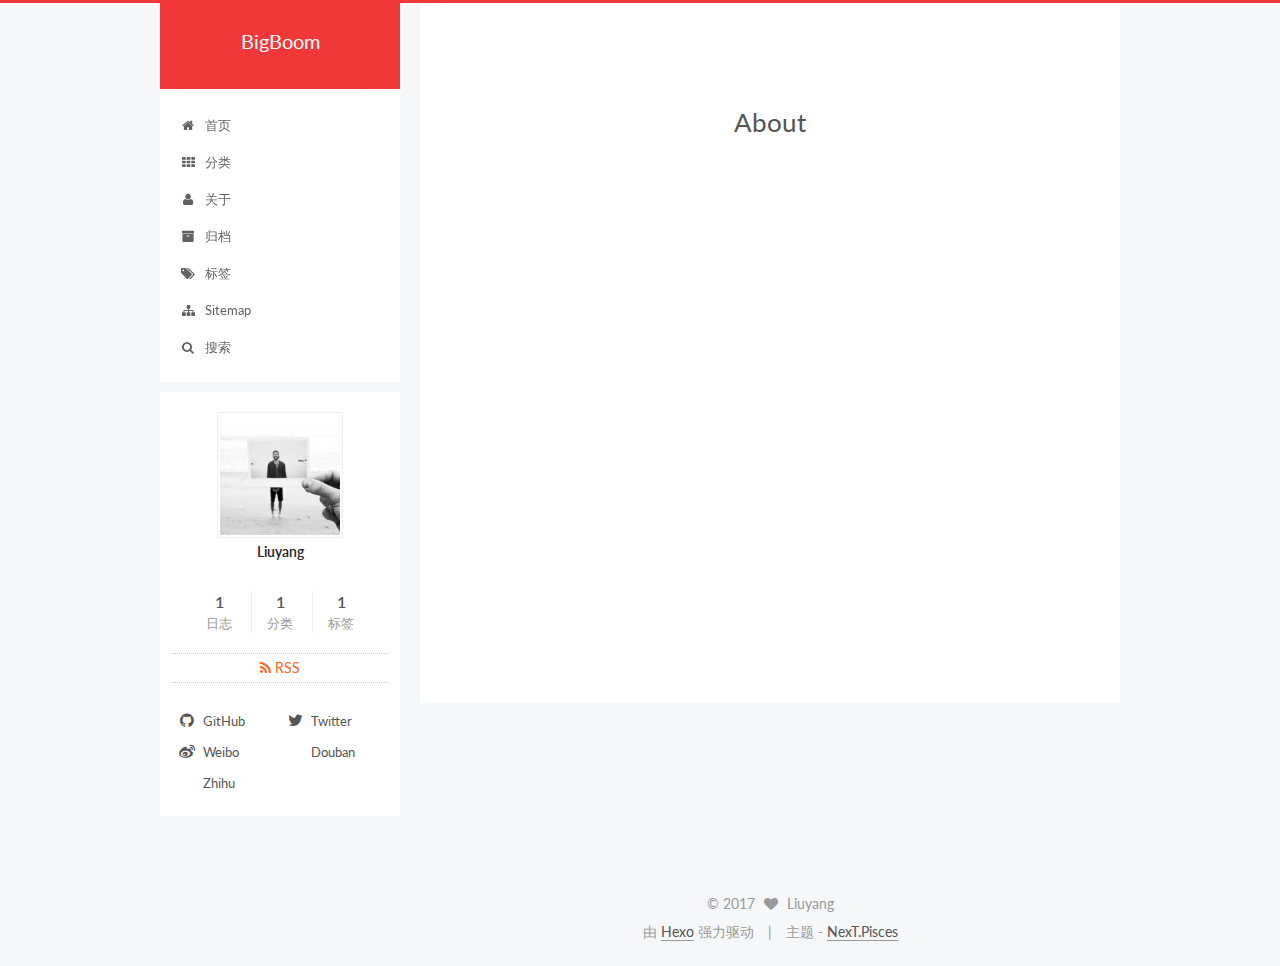
<file: about/index.html>
<!doctype html>



  


<html class="theme-next pisces use-motion" lang="zh-Hans">
<head>
  <meta charset="UTF-8"/>
<meta http-equiv="X-UA-Compatible" content="IE=edge" />
<meta name="viewport" content="width=device-width, initial-scale=1, maximum-scale=1"/>



<meta http-equiv="Cache-Control" content="no-transform" />
<meta http-equiv="Cache-Control" content="no-siteapp" />















  
  
  <link href="/lib/fancybox/source/jquery.fancybox.css?v=2.1.5" rel="stylesheet" type="text/css" />




  
  
  
  

  
    
    
  

  

  

  

  

  
    
    
    <link href="//fonts.googleapis.com/css?family=Lato:300,300italic,400,400italic,700,700italic&subset=latin,latin-ext" rel="stylesheet" type="text/css">
  






<link href="/lib/font-awesome/css/font-awesome.min.css?v=4.6.2" rel="stylesheet" type="text/css" />

<link href="/css/main.css?v=5.1.0" rel="stylesheet" type="text/css" />


  <meta name="keywords" content="Hexo, NexT" />





  <link rel="alternate" href="/atom.xml" title="BigBoom" type="application/atom+xml" />




  <link rel="shortcut icon" type="image/x-icon" href="/favicon.ico?v=5.1.0" />






<meta property="og:type" content="website">
<meta property="og:title" content="About">
<meta property="og:url" content="http://bigboom.red/about/index.html">
<meta property="og:site_name" content="BigBoom">
<meta property="og:updated_time" content="2017-02-16T07:40:43.940Z">
<meta name="twitter:card" content="summary">
<meta name="twitter:title" content="About">



<script type="text/javascript" id="hexo.configurations">
  var NexT = window.NexT || {};
  var CONFIG = {
    root: '/',
    scheme: 'Pisces',
    sidebar: {"position":"left","display":"post"},
    fancybox: true,
    motion: true,
    duoshuo: {
      userId: '0',
      author: '博主'
    },
    algolia: {
      applicationID: '',
      apiKey: '',
      indexName: '',
      hits: {"per_page":10},
      labels: {"input_placeholder":"Search for Posts","hits_empty":"We didn't find any results for the search: ${query}","hits_stats":"${hits} results found in ${time} ms"}
    }
  };
</script>



  <link rel="canonical" href="http://bigboom.red/about/"/>





  <title>
  

  
    About | BigBoom
  
</title>
</head>

<body itemscope itemtype="http://schema.org/WebPage" lang="zh-Hans">

  





  <script type="text/javascript">
    var _hmt = _hmt || [];
    (function() {
      var hm = document.createElement("script");
      hm.src = "https://hm.baidu.com/hm.js?327c68362e1baa8a19513b03cb418128";
      var s = document.getElementsByTagName("script")[0];
      s.parentNode.insertBefore(hm, s);
    })();
  </script>










  
  
    
  

  <div class="container one-collumn sidebar-position-left  ">
    <div class="headband"></div>

    <header id="header" class="header" itemscope itemtype="http://schema.org/WPHeader">
      <div class="header-inner"><div class="site-meta ">
  

  <div class="custom-logo-site-title">
    <a href="/"  class="brand" rel="start">
      <span class="logo-line-before"><i></i></span>
      <span class="site-title">BigBoom</span>
      <span class="logo-line-after"><i></i></span>
    </a>
  </div>
    
      <p class="site-subtitle"></p>
    
</div>

<div class="site-nav-toggle">
  <button>
    <span class="btn-bar"></span>
    <span class="btn-bar"></span>
    <span class="btn-bar"></span>
  </button>
</div>

<nav class="site-nav">
  

  
    <ul id="menu" class="menu">
      
        
        <li class="menu-item menu-item-home">
          <a href="/" rel="section">
            
              <i class="menu-item-icon fa fa-fw fa-home"></i> <br />
            
            首页
          </a>
        </li>
      
        
        <li class="menu-item menu-item-categories">
          <a href="/categories" rel="section">
            
              <i class="menu-item-icon fa fa-fw fa-th"></i> <br />
            
            分类
          </a>
        </li>
      
        
        <li class="menu-item menu-item-about">
          <a href="/about" rel="section">
            
              <i class="menu-item-icon fa fa-fw fa-user"></i> <br />
            
            关于
          </a>
        </li>
      
        
        <li class="menu-item menu-item-archives">
          <a href="/archives" rel="section">
            
              <i class="menu-item-icon fa fa-fw fa-archive"></i> <br />
            
            归档
          </a>
        </li>
      
        
        <li class="menu-item menu-item-tags">
          <a href="/tags" rel="section">
            
              <i class="menu-item-icon fa fa-fw fa-tags"></i> <br />
            
            标签
          </a>
        </li>
      
        
        <li class="menu-item menu-item-sitemap">
          <a href="/sitemap.xml" rel="section">
            
              <i class="menu-item-icon fa fa-fw fa-sitemap"></i> <br />
            
            Sitemap
          </a>
        </li>
      

      
        <li class="menu-item menu-item-search">
          
            <a href="javascript:;" class="popup-trigger">
          
            
              <i class="menu-item-icon fa fa-search fa-fw"></i> <br />
            
            搜索
          </a>
        </li>
      
    </ul>
  

  
    <div class="site-search">
      
  <div class="popup">
 <span class="search-icon fa fa-search"></span>
 <input type="text" id="local-search-input">
 <div id="local-search-result"></div>
 <span class="popup-btn-close">close</span>
</div>


    </div>
  
</nav>



 </div>
    </header>

    <main id="main" class="main">
      <div class="main-inner">
        <div class="content-wrap">
          <div id="content" class="content">
            

  <div id="posts" class="posts-expand">
  <header class="post-header">

	<h2 class="post-title" itemprop="name headline">About</h2>



</header>

    
    
      
    
  </div>

          
          </div>
          


          

        </div>
        
          
  
  <div class="sidebar-toggle">
    <div class="sidebar-toggle-line-wrap">
      <span class="sidebar-toggle-line sidebar-toggle-line-first"></span>
      <span class="sidebar-toggle-line sidebar-toggle-line-middle"></span>
      <span class="sidebar-toggle-line sidebar-toggle-line-last"></span>
    </div>
  </div>

  <aside id="sidebar" class="sidebar">
    <div class="sidebar-inner">

      

      

      <section class="site-overview sidebar-panel sidebar-panel-active">
        <div class="site-author motion-element" itemprop="author" itemscope itemtype="http://schema.org/Person">
          <img class="site-author-image" itemprop="image"
               src="/images/avatar.jpg"
               alt="Liuyang" />
          <p class="site-author-name" itemprop="name">Liuyang</p>
          <p class="site-description motion-element" itemprop="description"></p>
        </div>
        <nav class="site-state motion-element">
        
          
            <div class="site-state-item site-state-posts">
              <a href="/archives">
                <span class="site-state-item-count">1</span>
                <span class="site-state-item-name">日志</span>
              </a>
            </div>
          

          
            <div class="site-state-item site-state-categories">
              <a href="/categories">
                <span class="site-state-item-count">1</span>
                <span class="site-state-item-name">分类</span>
              </a>
            </div>
          

          
            <div class="site-state-item site-state-tags">
              <a href="/tags">
                <span class="site-state-item-count">1</span>
                <span class="site-state-item-name">标签</span>
              </a>
            </div>
          

        </nav>

        
          <div class="feed-link motion-element">
            <a href="/atom.xml" rel="alternate">
              <i class="fa fa-rss"></i>
              RSS
            </a>
          </div>
        

        <div class="links-of-author motion-element">
          
            
              <span class="links-of-author-item">
                <a href="https://github.com/ly982506019" target="_blank" title="GitHub">
                  
                    <i class="fa fa-fw fa-github"></i>
                  
                  GitHub
                </a>
              </span>
            
              <span class="links-of-author-item">
                <a href="https://twitter.com/your-user-name" target="_blank" title="Twitter">
                  
                    <i class="fa fa-fw fa-twitter"></i>
                  
                  Twitter
                </a>
              </span>
            
              <span class="links-of-author-item">
                <a href="http://weibo.com/your-user-name" target="_blank" title="Weibo">
                  
                    <i class="fa fa-fw fa-weibo"></i>
                  
                  Weibo
                </a>
              </span>
            
              <span class="links-of-author-item">
                <a href="http://douban.com/people/your-user-name" target="_blank" title="Douban">
                  
                    <i class="fa fa-fw fa-douban"></i>
                  
                  Douban
                </a>
              </span>
            
              <span class="links-of-author-item">
                <a href="http://www.zhihu.com/people/your-user-name" target="_blank" title="Zhihu">
                  
                    <i class="fa fa-fw fa-zhihu"></i>
                  
                  Zhihu
                </a>
              </span>
            
          
        </div>

        
        

        
        

        


      </section>

      

    </div>
  </aside>


        
      </div>
    </main>

    <footer id="footer" class="footer">
      <div class="footer-inner">
        <div class="copyright" >
  
  &copy; 
  <span itemprop="copyrightYear">2017</span>
  <span class="with-love">
    <i class="fa fa-heart"></i>
  </span>
  <span class="author" itemprop="copyrightHolder">Liuyang</span>
</div>


<div class="powered-by">
  由 <a class="theme-link" href="https://hexo.io">Hexo</a> 强力驱动
</div>

<div class="theme-info">
  主题 -
  <a class="theme-link" href="https://github.com/iissnan/hexo-theme-next">
    NexT.Pisces
  </a>
</div>


        

        
      </div>
    </footer>

    <div class="back-to-top">
      <i class="fa fa-arrow-up"></i>
    </div>
  </div>

  

<script type="text/javascript">
  if (Object.prototype.toString.call(window.Promise) !== '[object Function]') {
    window.Promise = null;
  }
</script>









  




  
  <script type="text/javascript" src="/lib/jquery/index.js?v=2.1.3"></script>

  
  <script type="text/javascript" src="/lib/fastclick/lib/fastclick.min.js?v=1.0.6"></script>

  
  <script type="text/javascript" src="/lib/jquery_lazyload/jquery.lazyload.js?v=1.9.7"></script>

  
  <script type="text/javascript" src="/lib/velocity/velocity.min.js?v=1.2.1"></script>

  
  <script type="text/javascript" src="/lib/velocity/velocity.ui.min.js?v=1.2.1"></script>

  
  <script type="text/javascript" src="/lib/fancybox/source/jquery.fancybox.pack.js?v=2.1.5"></script>


  


  <script type="text/javascript" src="/js/src/utils.js?v=5.1.0"></script>

  <script type="text/javascript" src="/js/src/motion.js?v=5.1.0"></script>



  
  


  <script type="text/javascript" src="/js/src/affix.js?v=5.1.0"></script>

  <script type="text/javascript" src="/js/src/schemes/pisces.js?v=5.1.0"></script>



  

  


  <script type="text/javascript" src="/js/src/bootstrap.js?v=5.1.0"></script>



  

  
    
  

  <script type="text/javascript">
    var duoshuoQuery = {short_name:"bigboomme"};
    (function() {
      var ds = document.createElement('script');
      ds.type = 'text/javascript';ds.async = true;
      ds.id = 'duoshuo-script';
      ds.src = (document.location.protocol == 'https:' ? 'https:' : 'http:') + '//static.duoshuo.com/embed.js';
      ds.charset = 'UTF-8';
      (document.getElementsByTagName('head')[0]
      || document.getElementsByTagName('body')[0]).appendChild(ds);
    })();
  </script>

  
    
    
    <script src="/lib/ua-parser-js/dist/ua-parser.min.js?v=0.7.9"></script>
    <script src="/js/src/hook-duoshuo.js"></script>
  













  
  
  <script type="text/javascript">
    // Popup Window;
    var isfetched = false;
    // Search DB path;
    var search_path = "search.xml";
    if (search_path.length == 0) {
      search_path = "search.xml";
    }
    var path = "/" + search_path;
    // monitor main search box;

    function proceedsearch() {
      $("body").append('<div class="popoverlay">').css('overflow', 'hidden');
      $('.popup').toggle();
    }
    // search function;
    var searchFunc = function(path, search_id, content_id) {
      'use strict';
      $.ajax({
        url: path,
        dataType: "xml",
        async: true,
        success: function( xmlResponse ) {
          // get the contents from search data
          isfetched = true;
          $('.popup').detach().appendTo('.header-inner');
          var datas = $( "entry", xmlResponse ).map(function() {
            return {
              title: $( "title", this ).text(),
              content: $("content",this).text(),
              url: $( "url" , this).text()
            };
          }).get();
          var $input = document.getElementById(search_id);
          var $resultContent = document.getElementById(content_id);
          $input.addEventListener('input', function(){
            var matchcounts = 0;
            var str='<ul class=\"search-result-list\">';
            var keywords = this.value.trim().toLowerCase().split(/[\s\-]+/);
            $resultContent.innerHTML = "";
            if (this.value.trim().length > 1) {
              // perform local searching
              datas.forEach(function(data) {
                var isMatch = false;
                var content_index = [];
                var data_title = data.title.trim().toLowerCase();
                var data_content = data.content.trim().replace(/<[^>]+>/g,"").toLowerCase();
                var data_url = decodeURIComponent(data.url);
                var index_title = -1;
                var index_content = -1;
                var first_occur = -1;
                // only match artiles with not empty titles and contents
                if(data_title != '') {
                  keywords.forEach(function(keyword, i) {
                    index_title = data_title.indexOf(keyword);
                    index_content = data_content.indexOf(keyword);
                    if( index_title >= 0 || index_content >= 0 ){
                      isMatch = true;
                      if (i == 0) {
                        first_occur = index_content;
                      }
                    }

                  });
                }
                // show search results
                if (isMatch) {
                  matchcounts += 1;
                  str += "<li><a href='"+ data_url +"' class='search-result-title'>"+ data_title +"</a>";
                  var content = data.content.trim().replace(/<[^>]+>/g,"");
                  if (first_occur >= 0) {
                    // cut out 100 characters
                    var start = first_occur - 20;
                    var end = first_occur + 80;
                    if(start < 0){
                      start = 0;
                    }
                    if(start == 0){
                      end = 50;
                    }
                    if(end > content.length){
                      end = content.length;
                    }
                    var match_content = content.substring(start, end);
                    // highlight all keywords
                    keywords.forEach(function(keyword){
                      var regS = new RegExp(keyword, "gi");
                      match_content = match_content.replace(regS, "<b class=\"search-keyword\">"+keyword+"</b>");
                    });

                    str += "<p class=\"search-result\">" + match_content +"...</p>"
                  }
                  str += "</li>";
                }
              })};
            str += "</ul>";
            if (matchcounts == 0) { str = '<div id="no-result"><i class="fa fa-frown-o fa-5x" /></div>' }
            if (keywords == "") { str = '<div id="no-result"><i class="fa fa-search fa-5x" /></div>' }
            $resultContent.innerHTML = str;
          });
          proceedsearch();
        }
      });}

    // handle and trigger popup window;
    $('.popup-trigger').click(function(e) {
      e.stopPropagation();
      if (isfetched == false) {
        searchFunc(path, 'local-search-input', 'local-search-result');
      } else {
        proceedsearch();
      };
    });

    $('.popup-btn-close').click(function(e){
      $('.popup').hide();
      $(".popoverlay").remove();
      $('body').css('overflow', '');
    });
    $('.popup').click(function(e){
      e.stopPropagation();
    });
  </script>


  

  

  

  


</body>
</html>
</file>
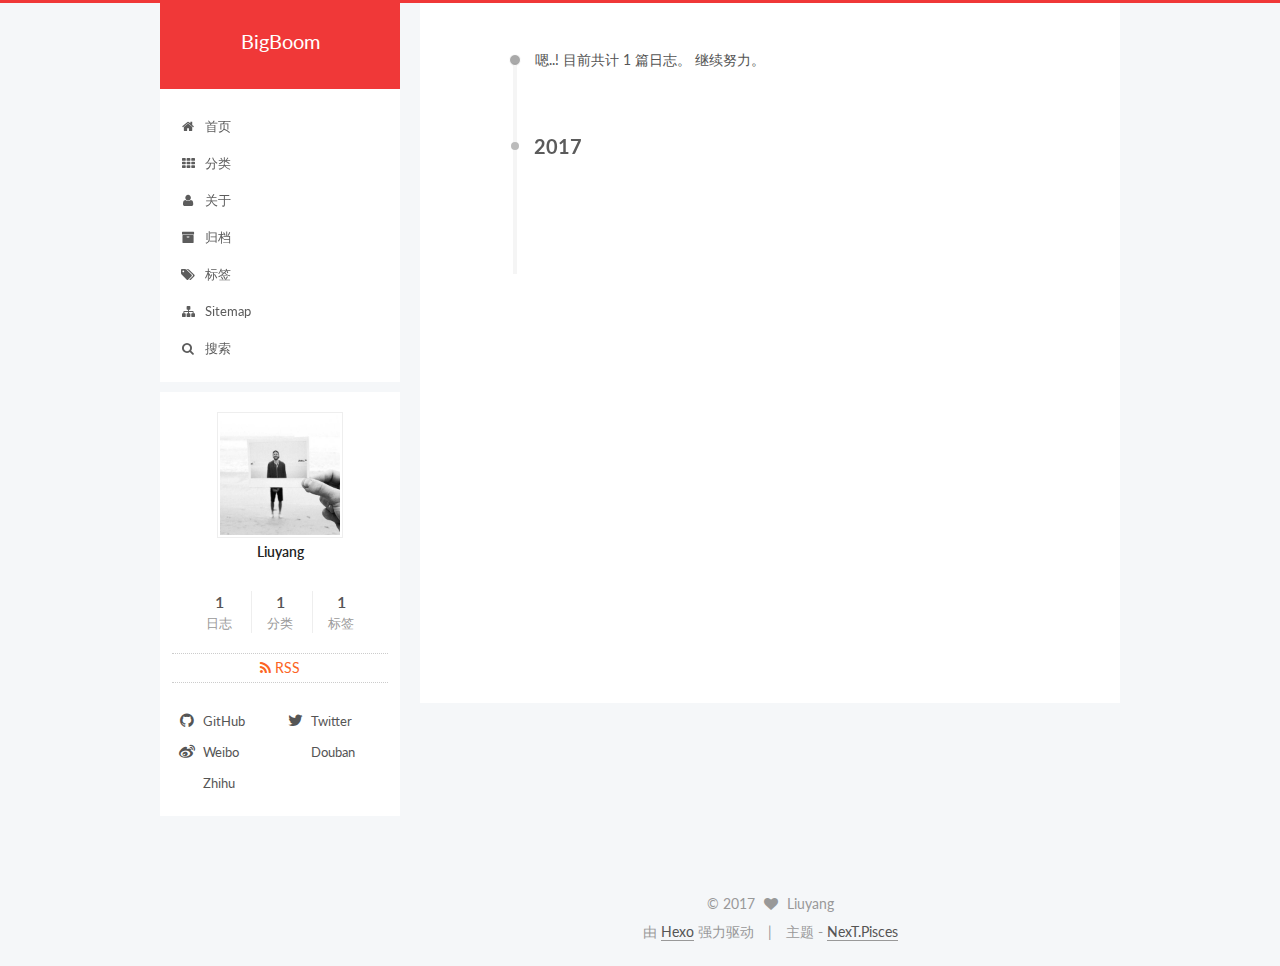
<file: archives/index.html>
<!doctype html>



  


<html class="theme-next pisces use-motion" lang="zh-Hans">
<head>
  <meta charset="UTF-8"/>
<meta http-equiv="X-UA-Compatible" content="IE=edge" />
<meta name="viewport" content="width=device-width, initial-scale=1, maximum-scale=1"/>



<meta http-equiv="Cache-Control" content="no-transform" />
<meta http-equiv="Cache-Control" content="no-siteapp" />















  
  
  <link href="/lib/fancybox/source/jquery.fancybox.css?v=2.1.5" rel="stylesheet" type="text/css" />




  
  
  
  

  
    
    
  

  

  

  

  

  
    
    
    <link href="//fonts.googleapis.com/css?family=Lato:300,300italic,400,400italic,700,700italic&subset=latin,latin-ext" rel="stylesheet" type="text/css">
  






<link href="/lib/font-awesome/css/font-awesome.min.css?v=4.6.2" rel="stylesheet" type="text/css" />

<link href="/css/main.css?v=5.1.0" rel="stylesheet" type="text/css" />


  <meta name="keywords" content="Hexo, NexT" />





  <link rel="alternate" href="/atom.xml" title="BigBoom" type="application/atom+xml" />




  <link rel="shortcut icon" type="image/x-icon" href="/favicon.ico?v=5.1.0" />






<meta property="og:type" content="website">
<meta property="og:title" content="BigBoom">
<meta property="og:url" content="http://bigboom.red/archives/index.html">
<meta property="og:site_name" content="BigBoom">
<meta name="twitter:card" content="summary">
<meta name="twitter:title" content="BigBoom">



<script type="text/javascript" id="hexo.configurations">
  var NexT = window.NexT || {};
  var CONFIG = {
    root: '/',
    scheme: 'Pisces',
    sidebar: {"position":"left","display":"post"},
    fancybox: true,
    motion: true,
    duoshuo: {
      userId: '0',
      author: '博主'
    },
    algolia: {
      applicationID: '',
      apiKey: '',
      indexName: '',
      hits: {"per_page":10},
      labels: {"input_placeholder":"Search for Posts","hits_empty":"We didn't find any results for the search: ${query}","hits_stats":"${hits} results found in ${time} ms"}
    }
  };
</script>



  <link rel="canonical" href="http://bigboom.red/archives/"/>





  <title> 归档 | BigBoom </title>
</head>

<body itemscope itemtype="http://schema.org/WebPage" lang="zh-Hans">

  





  <script type="text/javascript">
    var _hmt = _hmt || [];
    (function() {
      var hm = document.createElement("script");
      hm.src = "https://hm.baidu.com/hm.js?327c68362e1baa8a19513b03cb418128";
      var s = document.getElementsByTagName("script")[0];
      s.parentNode.insertBefore(hm, s);
    })();
  </script>










  
  
    
  

  <div class="container one-collumn sidebar-position-left  page-archive  ">
    <div class="headband"></div>

    <header id="header" class="header" itemscope itemtype="http://schema.org/WPHeader">
      <div class="header-inner"><div class="site-meta ">
  

  <div class="custom-logo-site-title">
    <a href="/"  class="brand" rel="start">
      <span class="logo-line-before"><i></i></span>
      <span class="site-title">BigBoom</span>
      <span class="logo-line-after"><i></i></span>
    </a>
  </div>
    
      <p class="site-subtitle"></p>
    
</div>

<div class="site-nav-toggle">
  <button>
    <span class="btn-bar"></span>
    <span class="btn-bar"></span>
    <span class="btn-bar"></span>
  </button>
</div>

<nav class="site-nav">
  

  
    <ul id="menu" class="menu">
      
        
        <li class="menu-item menu-item-home">
          <a href="/" rel="section">
            
              <i class="menu-item-icon fa fa-fw fa-home"></i> <br />
            
            首页
          </a>
        </li>
      
        
        <li class="menu-item menu-item-categories">
          <a href="/categories" rel="section">
            
              <i class="menu-item-icon fa fa-fw fa-th"></i> <br />
            
            分类
          </a>
        </li>
      
        
        <li class="menu-item menu-item-about">
          <a href="/about" rel="section">
            
              <i class="menu-item-icon fa fa-fw fa-user"></i> <br />
            
            关于
          </a>
        </li>
      
        
        <li class="menu-item menu-item-archives">
          <a href="/archives" rel="section">
            
              <i class="menu-item-icon fa fa-fw fa-archive"></i> <br />
            
            归档
          </a>
        </li>
      
        
        <li class="menu-item menu-item-tags">
          <a href="/tags" rel="section">
            
              <i class="menu-item-icon fa fa-fw fa-tags"></i> <br />
            
            标签
          </a>
        </li>
      
        
        <li class="menu-item menu-item-sitemap">
          <a href="/sitemap.xml" rel="section">
            
              <i class="menu-item-icon fa fa-fw fa-sitemap"></i> <br />
            
            Sitemap
          </a>
        </li>
      

      
        <li class="menu-item menu-item-search">
          
            <a href="javascript:;" class="popup-trigger">
          
            
              <i class="menu-item-icon fa fa-search fa-fw"></i> <br />
            
            搜索
          </a>
        </li>
      
    </ul>
  

  
    <div class="site-search">
      
  <div class="popup">
 <span class="search-icon fa fa-search"></span>
 <input type="text" id="local-search-input">
 <div id="local-search-result"></div>
 <span class="popup-btn-close">close</span>
</div>


    </div>
  
</nav>



 </div>
    </header>

    <main id="main" class="main">
      <div class="main-inner">
        <div class="content-wrap">
          <div id="content" class="content">
            

  <section id="posts" class="posts-collapse">
    <span class="archive-move-on"></span>

    <span class="archive-page-counter">
      
      
      
        
      
      嗯..! 目前共计 1 篇日志。 继续努力。
    </span>

    

      
      
      

      
        
        <div class="collection-title">
          <h2 class="archive-year motion-element" id="archive-year-2017">2017</h2>
        </div>
      
      

      

  <article class="post post-type-normal" itemscope itemtype="http://schema.org/Article">
    <header class="post-header">

      <h1 class="post-title">
        
            <a class="post-title-link" href="/2017/02/16/hello-world/" itemprop="url">
              
                <span itemprop="name">Hello World</span>
              
            </a>
        
      </h1>

      <div class="post-meta">
        <time class="post-time" itemprop="dateCreated"
              datetime="2017-02-16T22:15:33+08:00"
              content="2017-02-16" >
          02-16
        </time>
      </div>

    </header>
  </article>



    

  </section>

  


          
          </div>
          


          

        </div>
        
          
  
  <div class="sidebar-toggle">
    <div class="sidebar-toggle-line-wrap">
      <span class="sidebar-toggle-line sidebar-toggle-line-first"></span>
      <span class="sidebar-toggle-line sidebar-toggle-line-middle"></span>
      <span class="sidebar-toggle-line sidebar-toggle-line-last"></span>
    </div>
  </div>

  <aside id="sidebar" class="sidebar">
    <div class="sidebar-inner">

      

      

      <section class="site-overview sidebar-panel sidebar-panel-active">
        <div class="site-author motion-element" itemprop="author" itemscope itemtype="http://schema.org/Person">
          <img class="site-author-image" itemprop="image"
               src="/images/avatar.jpg"
               alt="Liuyang" />
          <p class="site-author-name" itemprop="name">Liuyang</p>
          <p class="site-description motion-element" itemprop="description"></p>
        </div>
        <nav class="site-state motion-element">
        
          
            <div class="site-state-item site-state-posts">
              <a href="/archives">
                <span class="site-state-item-count">1</span>
                <span class="site-state-item-name">日志</span>
              </a>
            </div>
          

          
            <div class="site-state-item site-state-categories">
              <a href="/categories">
                <span class="site-state-item-count">1</span>
                <span class="site-state-item-name">分类</span>
              </a>
            </div>
          

          
            <div class="site-state-item site-state-tags">
              <a href="/tags">
                <span class="site-state-item-count">1</span>
                <span class="site-state-item-name">标签</span>
              </a>
            </div>
          

        </nav>

        
          <div class="feed-link motion-element">
            <a href="/atom.xml" rel="alternate">
              <i class="fa fa-rss"></i>
              RSS
            </a>
          </div>
        

        <div class="links-of-author motion-element">
          
            
              <span class="links-of-author-item">
                <a href="https://github.com/ly982506019" target="_blank" title="GitHub">
                  
                    <i class="fa fa-fw fa-github"></i>
                  
                  GitHub
                </a>
              </span>
            
              <span class="links-of-author-item">
                <a href="https://twitter.com/your-user-name" target="_blank" title="Twitter">
                  
                    <i class="fa fa-fw fa-twitter"></i>
                  
                  Twitter
                </a>
              </span>
            
              <span class="links-of-author-item">
                <a href="http://weibo.com/your-user-name" target="_blank" title="Weibo">
                  
                    <i class="fa fa-fw fa-weibo"></i>
                  
                  Weibo
                </a>
              </span>
            
              <span class="links-of-author-item">
                <a href="http://douban.com/people/your-user-name" target="_blank" title="Douban">
                  
                    <i class="fa fa-fw fa-douban"></i>
                  
                  Douban
                </a>
              </span>
            
              <span class="links-of-author-item">
                <a href="http://www.zhihu.com/people/your-user-name" target="_blank" title="Zhihu">
                  
                    <i class="fa fa-fw fa-zhihu"></i>
                  
                  Zhihu
                </a>
              </span>
            
          
        </div>

        
        

        
        

        


      </section>

      

    </div>
  </aside>


        
      </div>
    </main>

    <footer id="footer" class="footer">
      <div class="footer-inner">
        <div class="copyright" >
  
  &copy; 
  <span itemprop="copyrightYear">2017</span>
  <span class="with-love">
    <i class="fa fa-heart"></i>
  </span>
  <span class="author" itemprop="copyrightHolder">Liuyang</span>
</div>


<div class="powered-by">
  由 <a class="theme-link" href="https://hexo.io">Hexo</a> 强力驱动
</div>

<div class="theme-info">
  主题 -
  <a class="theme-link" href="https://github.com/iissnan/hexo-theme-next">
    NexT.Pisces
  </a>
</div>


        

        
      </div>
    </footer>

    <div class="back-to-top">
      <i class="fa fa-arrow-up"></i>
    </div>
  </div>

  

<script type="text/javascript">
  if (Object.prototype.toString.call(window.Promise) !== '[object Function]') {
    window.Promise = null;
  }
</script>









  




  
  <script type="text/javascript" src="/lib/jquery/index.js?v=2.1.3"></script>

  
  <script type="text/javascript" src="/lib/fastclick/lib/fastclick.min.js?v=1.0.6"></script>

  
  <script type="text/javascript" src="/lib/jquery_lazyload/jquery.lazyload.js?v=1.9.7"></script>

  
  <script type="text/javascript" src="/lib/velocity/velocity.min.js?v=1.2.1"></script>

  
  <script type="text/javascript" src="/lib/velocity/velocity.ui.min.js?v=1.2.1"></script>

  
  <script type="text/javascript" src="/lib/fancybox/source/jquery.fancybox.pack.js?v=2.1.5"></script>


  


  <script type="text/javascript" src="/js/src/utils.js?v=5.1.0"></script>

  <script type="text/javascript" src="/js/src/motion.js?v=5.1.0"></script>



  
  


  <script type="text/javascript" src="/js/src/affix.js?v=5.1.0"></script>

  <script type="text/javascript" src="/js/src/schemes/pisces.js?v=5.1.0"></script>



  
  
    <script type="text/javascript" id="motion.page.archive">
      $('.archive-year').velocity('transition.slideLeftIn');
    </script>
  


  


  <script type="text/javascript" src="/js/src/bootstrap.js?v=5.1.0"></script>



  

  
    
  

  <script type="text/javascript">
    var duoshuoQuery = {short_name:"bigboomme"};
    (function() {
      var ds = document.createElement('script');
      ds.type = 'text/javascript';ds.async = true;
      ds.id = 'duoshuo-script';
      ds.src = (document.location.protocol == 'https:' ? 'https:' : 'http:') + '//static.duoshuo.com/embed.js';
      ds.charset = 'UTF-8';
      (document.getElementsByTagName('head')[0]
      || document.getElementsByTagName('body')[0]).appendChild(ds);
    })();
  </script>

  
    
    
    <script src="/lib/ua-parser-js/dist/ua-parser.min.js?v=0.7.9"></script>
    <script src="/js/src/hook-duoshuo.js"></script>
  













  
  
  <script type="text/javascript">
    // Popup Window;
    var isfetched = false;
    // Search DB path;
    var search_path = "search.xml";
    if (search_path.length == 0) {
      search_path = "search.xml";
    }
    var path = "/" + search_path;
    // monitor main search box;

    function proceedsearch() {
      $("body").append('<div class="popoverlay">').css('overflow', 'hidden');
      $('.popup').toggle();
    }
    // search function;
    var searchFunc = function(path, search_id, content_id) {
      'use strict';
      $.ajax({
        url: path,
        dataType: "xml",
        async: true,
        success: function( xmlResponse ) {
          // get the contents from search data
          isfetched = true;
          $('.popup').detach().appendTo('.header-inner');
          var datas = $( "entry", xmlResponse ).map(function() {
            return {
              title: $( "title", this ).text(),
              content: $("content",this).text(),
              url: $( "url" , this).text()
            };
          }).get();
          var $input = document.getElementById(search_id);
          var $resultContent = document.getElementById(content_id);
          $input.addEventListener('input', function(){
            var matchcounts = 0;
            var str='<ul class=\"search-result-list\">';
            var keywords = this.value.trim().toLowerCase().split(/[\s\-]+/);
            $resultContent.innerHTML = "";
            if (this.value.trim().length > 1) {
              // perform local searching
              datas.forEach(function(data) {
                var isMatch = false;
                var content_index = [];
                var data_title = data.title.trim().toLowerCase();
                var data_content = data.content.trim().replace(/<[^>]+>/g,"").toLowerCase();
                var data_url = decodeURIComponent(data.url);
                var index_title = -1;
                var index_content = -1;
                var first_occur = -1;
                // only match artiles with not empty titles and contents
                if(data_title != '') {
                  keywords.forEach(function(keyword, i) {
                    index_title = data_title.indexOf(keyword);
                    index_content = data_content.indexOf(keyword);
                    if( index_title >= 0 || index_content >= 0 ){
                      isMatch = true;
                      if (i == 0) {
                        first_occur = index_content;
                      }
                    }

                  });
                }
                // show search results
                if (isMatch) {
                  matchcounts += 1;
                  str += "<li><a href='"+ data_url +"' class='search-result-title'>"+ data_title +"</a>";
                  var content = data.content.trim().replace(/<[^>]+>/g,"");
                  if (first_occur >= 0) {
                    // cut out 100 characters
                    var start = first_occur - 20;
                    var end = first_occur + 80;
                    if(start < 0){
                      start = 0;
                    }
                    if(start == 0){
                      end = 50;
                    }
                    if(end > content.length){
                      end = content.length;
                    }
                    var match_content = content.substring(start, end);
                    // highlight all keywords
                    keywords.forEach(function(keyword){
                      var regS = new RegExp(keyword, "gi");
                      match_content = match_content.replace(regS, "<b class=\"search-keyword\">"+keyword+"</b>");
                    });

                    str += "<p class=\"search-result\">" + match_content +"...</p>"
                  }
                  str += "</li>";
                }
              })};
            str += "</ul>";
            if (matchcounts == 0) { str = '<div id="no-result"><i class="fa fa-frown-o fa-5x" /></div>' }
            if (keywords == "") { str = '<div id="no-result"><i class="fa fa-search fa-5x" /></div>' }
            $resultContent.innerHTML = str;
          });
          proceedsearch();
        }
      });}

    // handle and trigger popup window;
    $('.popup-trigger').click(function(e) {
      e.stopPropagation();
      if (isfetched == false) {
        searchFunc(path, 'local-search-input', 'local-search-result');
      } else {
        proceedsearch();
      };
    });

    $('.popup-btn-close').click(function(e){
      $('.popup').hide();
      $(".popoverlay").remove();
      $('body').css('overflow', '');
    });
    $('.popup').click(function(e){
      e.stopPropagation();
    });
  </script>


  

  

  

  


</body>
</html>
</file>
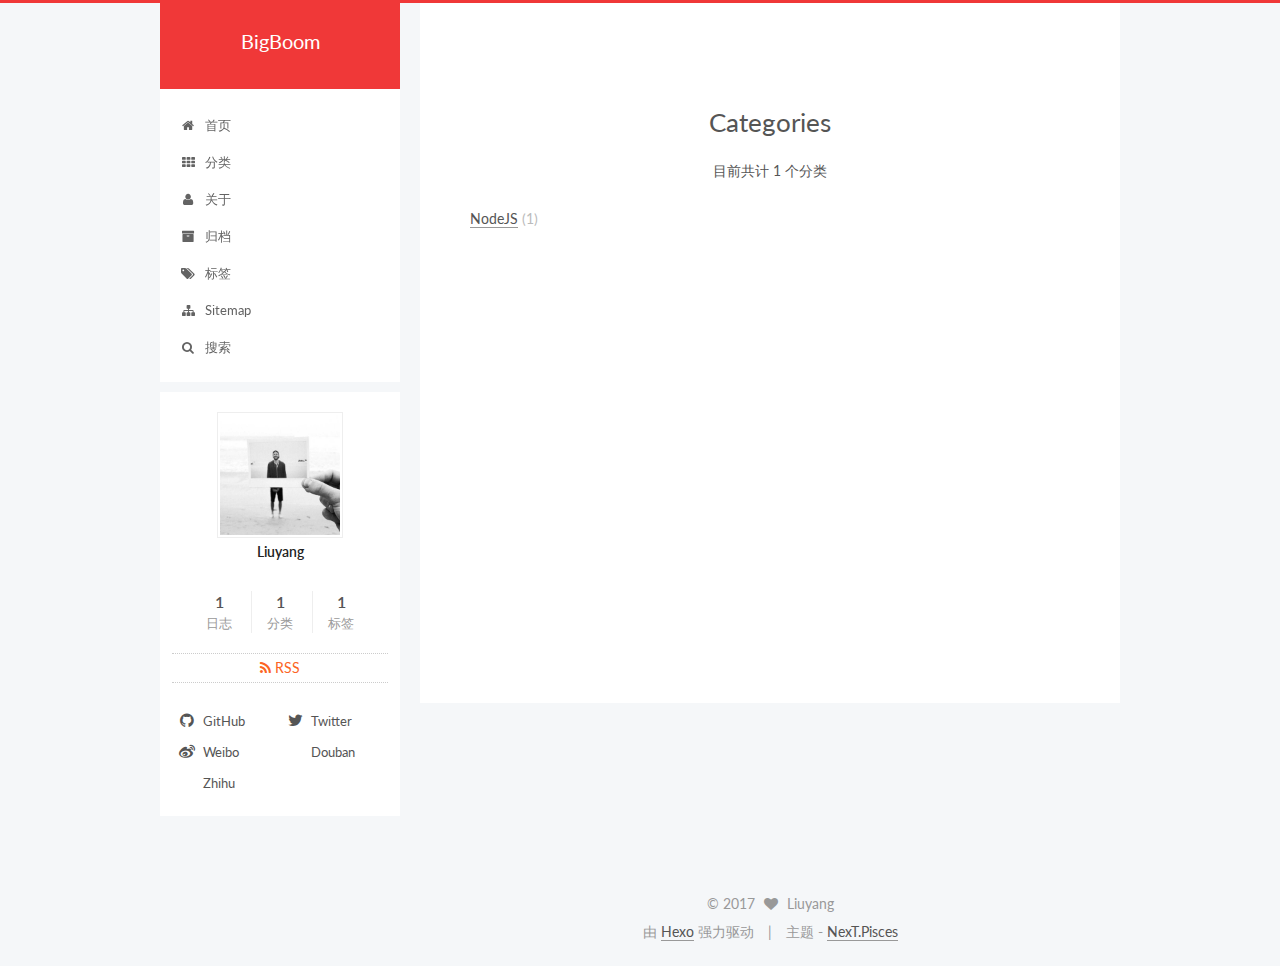
<file: categories/index.html>
<!doctype html>



  


<html class="theme-next pisces use-motion" lang="zh-Hans">
<head>
  <meta charset="UTF-8"/>
<meta http-equiv="X-UA-Compatible" content="IE=edge" />
<meta name="viewport" content="width=device-width, initial-scale=1, maximum-scale=1"/>



<meta http-equiv="Cache-Control" content="no-transform" />
<meta http-equiv="Cache-Control" content="no-siteapp" />















  
  
  <link href="/lib/fancybox/source/jquery.fancybox.css?v=2.1.5" rel="stylesheet" type="text/css" />




  
  
  
  

  
    
    
  

  

  

  

  

  
    
    
    <link href="//fonts.googleapis.com/css?family=Lato:300,300italic,400,400italic,700,700italic&subset=latin,latin-ext" rel="stylesheet" type="text/css">
  






<link href="/lib/font-awesome/css/font-awesome.min.css?v=4.6.2" rel="stylesheet" type="text/css" />

<link href="/css/main.css?v=5.1.0" rel="stylesheet" type="text/css" />


  <meta name="keywords" content="Hexo, NexT" />





  <link rel="alternate" href="/atom.xml" title="BigBoom" type="application/atom+xml" />




  <link rel="shortcut icon" type="image/x-icon" href="/favicon.ico?v=5.1.0" />






<meta property="og:type" content="website">
<meta property="og:title" content="Categories">
<meta property="og:url" content="http://bigboom.red/categories/index.html">
<meta property="og:site_name" content="BigBoom">
<meta property="og:updated_time" content="2017-02-16T08:17:04.093Z">
<meta name="twitter:card" content="summary">
<meta name="twitter:title" content="Categories">



<script type="text/javascript" id="hexo.configurations">
  var NexT = window.NexT || {};
  var CONFIG = {
    root: '/',
    scheme: 'Pisces',
    sidebar: {"position":"left","display":"post"},
    fancybox: true,
    motion: true,
    duoshuo: {
      userId: '0',
      author: '博主'
    },
    algolia: {
      applicationID: '',
      apiKey: '',
      indexName: '',
      hits: {"per_page":10},
      labels: {"input_placeholder":"Search for Posts","hits_empty":"We didn't find any results for the search: ${query}","hits_stats":"${hits} results found in ${time} ms"}
    }
  };
</script>



  <link rel="canonical" href="http://bigboom.red/categories/"/>





  <title>
  

  
    Categories | BigBoom
  
</title>
</head>

<body itemscope itemtype="http://schema.org/WebPage" lang="zh-Hans">

  





  <script type="text/javascript">
    var _hmt = _hmt || [];
    (function() {
      var hm = document.createElement("script");
      hm.src = "https://hm.baidu.com/hm.js?327c68362e1baa8a19513b03cb418128";
      var s = document.getElementsByTagName("script")[0];
      s.parentNode.insertBefore(hm, s);
    })();
  </script>










  
  
    
  

  <div class="container one-collumn sidebar-position-left  ">
    <div class="headband"></div>

    <header id="header" class="header" itemscope itemtype="http://schema.org/WPHeader">
      <div class="header-inner"><div class="site-meta ">
  

  <div class="custom-logo-site-title">
    <a href="/"  class="brand" rel="start">
      <span class="logo-line-before"><i></i></span>
      <span class="site-title">BigBoom</span>
      <span class="logo-line-after"><i></i></span>
    </a>
  </div>
    
      <p class="site-subtitle"></p>
    
</div>

<div class="site-nav-toggle">
  <button>
    <span class="btn-bar"></span>
    <span class="btn-bar"></span>
    <span class="btn-bar"></span>
  </button>
</div>

<nav class="site-nav">
  

  
    <ul id="menu" class="menu">
      
        
        <li class="menu-item menu-item-home">
          <a href="/" rel="section">
            
              <i class="menu-item-icon fa fa-fw fa-home"></i> <br />
            
            首页
          </a>
        </li>
      
        
        <li class="menu-item menu-item-categories">
          <a href="/categories" rel="section">
            
              <i class="menu-item-icon fa fa-fw fa-th"></i> <br />
            
            分类
          </a>
        </li>
      
        
        <li class="menu-item menu-item-about">
          <a href="/about" rel="section">
            
              <i class="menu-item-icon fa fa-fw fa-user"></i> <br />
            
            关于
          </a>
        </li>
      
        
        <li class="menu-item menu-item-archives">
          <a href="/archives" rel="section">
            
              <i class="menu-item-icon fa fa-fw fa-archive"></i> <br />
            
            归档
          </a>
        </li>
      
        
        <li class="menu-item menu-item-tags">
          <a href="/tags" rel="section">
            
              <i class="menu-item-icon fa fa-fw fa-tags"></i> <br />
            
            标签
          </a>
        </li>
      
        
        <li class="menu-item menu-item-sitemap">
          <a href="/sitemap.xml" rel="section">
            
              <i class="menu-item-icon fa fa-fw fa-sitemap"></i> <br />
            
            Sitemap
          </a>
        </li>
      

      
        <li class="menu-item menu-item-search">
          
            <a href="javascript:;" class="popup-trigger">
          
            
              <i class="menu-item-icon fa fa-search fa-fw"></i> <br />
            
            搜索
          </a>
        </li>
      
    </ul>
  

  
    <div class="site-search">
      
  <div class="popup">
 <span class="search-icon fa fa-search"></span>
 <input type="text" id="local-search-input">
 <div id="local-search-result"></div>
 <span class="popup-btn-close">close</span>
</div>


    </div>
  
</nav>



 </div>
    </header>

    <main id="main" class="main">
      <div class="main-inner">
        <div class="content-wrap">
          <div id="content" class="content">
            

  <div id="posts" class="posts-expand">
  <header class="post-header">

	<h2 class="post-title" itemprop="name headline">Categories</h2>



</header>

    
    
      <div class="category-all-page">
        <div class="category-all-title">
            目前共计 1 个分类
        </div>
        <div class="category-all">
          <ul class="category-list"><li class="category-list-item"><a class="category-list-link" href="/categories/NodeJS/">NodeJS</a><span class="category-list-count">1</span></li></ul>
        </div>
      </div>
    
  </div>

          
          </div>
          


          

        </div>
        
          
  
  <div class="sidebar-toggle">
    <div class="sidebar-toggle-line-wrap">
      <span class="sidebar-toggle-line sidebar-toggle-line-first"></span>
      <span class="sidebar-toggle-line sidebar-toggle-line-middle"></span>
      <span class="sidebar-toggle-line sidebar-toggle-line-last"></span>
    </div>
  </div>

  <aside id="sidebar" class="sidebar">
    <div class="sidebar-inner">

      

      

      <section class="site-overview sidebar-panel sidebar-panel-active">
        <div class="site-author motion-element" itemprop="author" itemscope itemtype="http://schema.org/Person">
          <img class="site-author-image" itemprop="image"
               src="/images/avatar.jpg"
               alt="Liuyang" />
          <p class="site-author-name" itemprop="name">Liuyang</p>
          <p class="site-description motion-element" itemprop="description"></p>
        </div>
        <nav class="site-state motion-element">
        
          
            <div class="site-state-item site-state-posts">
              <a href="/archives">
                <span class="site-state-item-count">1</span>
                <span class="site-state-item-name">日志</span>
              </a>
            </div>
          

          
            <div class="site-state-item site-state-categories">
              <a href="/categories">
                <span class="site-state-item-count">1</span>
                <span class="site-state-item-name">分类</span>
              </a>
            </div>
          

          
            <div class="site-state-item site-state-tags">
              <a href="/tags">
                <span class="site-state-item-count">1</span>
                <span class="site-state-item-name">标签</span>
              </a>
            </div>
          

        </nav>

        
          <div class="feed-link motion-element">
            <a href="/atom.xml" rel="alternate">
              <i class="fa fa-rss"></i>
              RSS
            </a>
          </div>
        

        <div class="links-of-author motion-element">
          
            
              <span class="links-of-author-item">
                <a href="https://github.com/ly982506019" target="_blank" title="GitHub">
                  
                    <i class="fa fa-fw fa-github"></i>
                  
                  GitHub
                </a>
              </span>
            
              <span class="links-of-author-item">
                <a href="https://twitter.com/your-user-name" target="_blank" title="Twitter">
                  
                    <i class="fa fa-fw fa-twitter"></i>
                  
                  Twitter
                </a>
              </span>
            
              <span class="links-of-author-item">
                <a href="http://weibo.com/your-user-name" target="_blank" title="Weibo">
                  
                    <i class="fa fa-fw fa-weibo"></i>
                  
                  Weibo
                </a>
              </span>
            
              <span class="links-of-author-item">
                <a href="http://douban.com/people/your-user-name" target="_blank" title="Douban">
                  
                    <i class="fa fa-fw fa-douban"></i>
                  
                  Douban
                </a>
              </span>
            
              <span class="links-of-author-item">
                <a href="http://www.zhihu.com/people/your-user-name" target="_blank" title="Zhihu">
                  
                    <i class="fa fa-fw fa-zhihu"></i>
                  
                  Zhihu
                </a>
              </span>
            
          
        </div>

        
        

        
        

        


      </section>

      

    </div>
  </aside>


        
      </div>
    </main>

    <footer id="footer" class="footer">
      <div class="footer-inner">
        <div class="copyright" >
  
  &copy; 
  <span itemprop="copyrightYear">2017</span>
  <span class="with-love">
    <i class="fa fa-heart"></i>
  </span>
  <span class="author" itemprop="copyrightHolder">Liuyang</span>
</div>


<div class="powered-by">
  由 <a class="theme-link" href="https://hexo.io">Hexo</a> 强力驱动
</div>

<div class="theme-info">
  主题 -
  <a class="theme-link" href="https://github.com/iissnan/hexo-theme-next">
    NexT.Pisces
  </a>
</div>


        

        
      </div>
    </footer>

    <div class="back-to-top">
      <i class="fa fa-arrow-up"></i>
    </div>
  </div>

  

<script type="text/javascript">
  if (Object.prototype.toString.call(window.Promise) !== '[object Function]') {
    window.Promise = null;
  }
</script>









  




  
  <script type="text/javascript" src="/lib/jquery/index.js?v=2.1.3"></script>

  
  <script type="text/javascript" src="/lib/fastclick/lib/fastclick.min.js?v=1.0.6"></script>

  
  <script type="text/javascript" src="/lib/jquery_lazyload/jquery.lazyload.js?v=1.9.7"></script>

  
  <script type="text/javascript" src="/lib/velocity/velocity.min.js?v=1.2.1"></script>

  
  <script type="text/javascript" src="/lib/velocity/velocity.ui.min.js?v=1.2.1"></script>

  
  <script type="text/javascript" src="/lib/fancybox/source/jquery.fancybox.pack.js?v=2.1.5"></script>


  


  <script type="text/javascript" src="/js/src/utils.js?v=5.1.0"></script>

  <script type="text/javascript" src="/js/src/motion.js?v=5.1.0"></script>



  
  


  <script type="text/javascript" src="/js/src/affix.js?v=5.1.0"></script>

  <script type="text/javascript" src="/js/src/schemes/pisces.js?v=5.1.0"></script>



  

  


  <script type="text/javascript" src="/js/src/bootstrap.js?v=5.1.0"></script>



  

  
    
  

  <script type="text/javascript">
    var duoshuoQuery = {short_name:"bigboomme"};
    (function() {
      var ds = document.createElement('script');
      ds.type = 'text/javascript';ds.async = true;
      ds.id = 'duoshuo-script';
      ds.src = (document.location.protocol == 'https:' ? 'https:' : 'http:') + '//static.duoshuo.com/embed.js';
      ds.charset = 'UTF-8';
      (document.getElementsByTagName('head')[0]
      || document.getElementsByTagName('body')[0]).appendChild(ds);
    })();
  </script>

  
    
    
    <script src="/lib/ua-parser-js/dist/ua-parser.min.js?v=0.7.9"></script>
    <script src="/js/src/hook-duoshuo.js"></script>
  













  
  
  <script type="text/javascript">
    // Popup Window;
    var isfetched = false;
    // Search DB path;
    var search_path = "search.xml";
    if (search_path.length == 0) {
      search_path = "search.xml";
    }
    var path = "/" + search_path;
    // monitor main search box;

    function proceedsearch() {
      $("body").append('<div class="popoverlay">').css('overflow', 'hidden');
      $('.popup').toggle();
    }
    // search function;
    var searchFunc = function(path, search_id, content_id) {
      'use strict';
      $.ajax({
        url: path,
        dataType: "xml",
        async: true,
        success: function( xmlResponse ) {
          // get the contents from search data
          isfetched = true;
          $('.popup').detach().appendTo('.header-inner');
          var datas = $( "entry", xmlResponse ).map(function() {
            return {
              title: $( "title", this ).text(),
              content: $("content",this).text(),
              url: $( "url" , this).text()
            };
          }).get();
          var $input = document.getElementById(search_id);
          var $resultContent = document.getElementById(content_id);
          $input.addEventListener('input', function(){
            var matchcounts = 0;
            var str='<ul class=\"search-result-list\">';
            var keywords = this.value.trim().toLowerCase().split(/[\s\-]+/);
            $resultContent.innerHTML = "";
            if (this.value.trim().length > 1) {
              // perform local searching
              datas.forEach(function(data) {
                var isMatch = false;
                var content_index = [];
                var data_title = data.title.trim().toLowerCase();
                var data_content = data.content.trim().replace(/<[^>]+>/g,"").toLowerCase();
                var data_url = decodeURIComponent(data.url);
                var index_title = -1;
                var index_content = -1;
                var first_occur = -1;
                // only match artiles with not empty titles and contents
                if(data_title != '') {
                  keywords.forEach(function(keyword, i) {
                    index_title = data_title.indexOf(keyword);
                    index_content = data_content.indexOf(keyword);
                    if( index_title >= 0 || index_content >= 0 ){
                      isMatch = true;
                      if (i == 0) {
                        first_occur = index_content;
                      }
                    }

                  });
                }
                // show search results
                if (isMatch) {
                  matchcounts += 1;
                  str += "<li><a href='"+ data_url +"' class='search-result-title'>"+ data_title +"</a>";
                  var content = data.content.trim().replace(/<[^>]+>/g,"");
                  if (first_occur >= 0) {
                    // cut out 100 characters
                    var start = first_occur - 20;
                    var end = first_occur + 80;
                    if(start < 0){
                      start = 0;
                    }
                    if(start == 0){
                      end = 50;
                    }
                    if(end > content.length){
                      end = content.length;
                    }
                    var match_content = content.substring(start, end);
                    // highlight all keywords
                    keywords.forEach(function(keyword){
                      var regS = new RegExp(keyword, "gi");
                      match_content = match_content.replace(regS, "<b class=\"search-keyword\">"+keyword+"</b>");
                    });

                    str += "<p class=\"search-result\">" + match_content +"...</p>"
                  }
                  str += "</li>";
                }
              })};
            str += "</ul>";
            if (matchcounts == 0) { str = '<div id="no-result"><i class="fa fa-frown-o fa-5x" /></div>' }
            if (keywords == "") { str = '<div id="no-result"><i class="fa fa-search fa-5x" /></div>' }
            $resultContent.innerHTML = str;
          });
          proceedsearch();
        }
      });}

    // handle and trigger popup window;
    $('.popup-trigger').click(function(e) {
      e.stopPropagation();
      if (isfetched == false) {
        searchFunc(path, 'local-search-input', 'local-search-result');
      } else {
        proceedsearch();
      };
    });

    $('.popup-btn-close').click(function(e){
      $('.popup').hide();
      $(".popoverlay").remove();
      $('body').css('overflow', '');
    });
    $('.popup').click(function(e){
      e.stopPropagation();
    });
  </script>


  

  

  

  


</body>
</html>
</file>
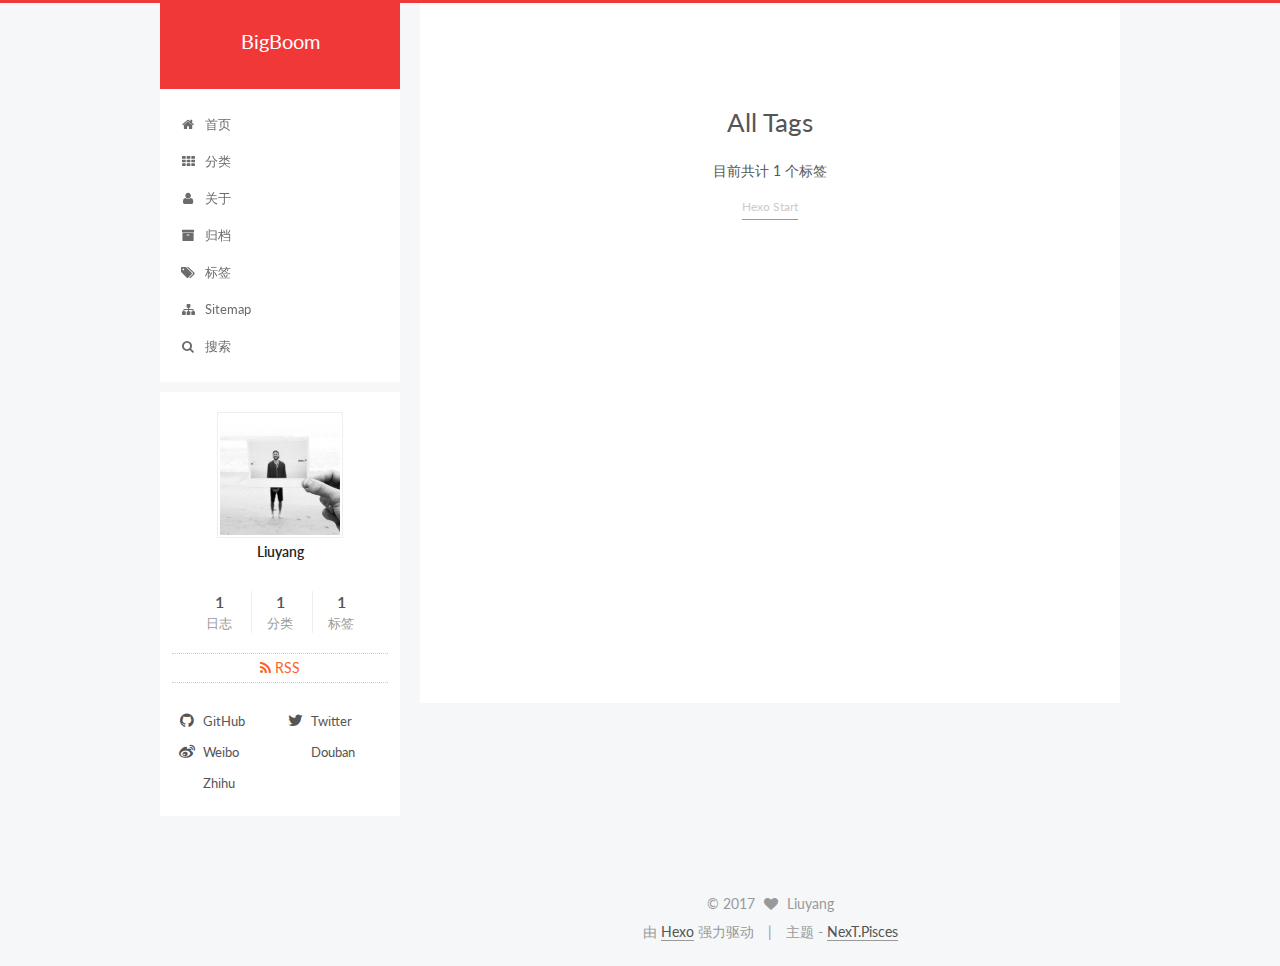
<file: tags/index.html>
<!doctype html>



  


<html class="theme-next pisces use-motion" lang="zh-Hans">
<head>
  <meta charset="UTF-8"/>
<meta http-equiv="X-UA-Compatible" content="IE=edge" />
<meta name="viewport" content="width=device-width, initial-scale=1, maximum-scale=1"/>



<meta http-equiv="Cache-Control" content="no-transform" />
<meta http-equiv="Cache-Control" content="no-siteapp" />















  
  
  <link href="/lib/fancybox/source/jquery.fancybox.css?v=2.1.5" rel="stylesheet" type="text/css" />




  
  
  
  

  
    
    
  

  

  

  

  

  
    
    
    <link href="//fonts.googleapis.com/css?family=Lato:300,300italic,400,400italic,700,700italic&subset=latin,latin-ext" rel="stylesheet" type="text/css">
  






<link href="/lib/font-awesome/css/font-awesome.min.css?v=4.6.2" rel="stylesheet" type="text/css" />

<link href="/css/main.css?v=5.1.0" rel="stylesheet" type="text/css" />


  <meta name="keywords" content="Hexo, NexT" />




  


  <link rel="alternate" href="/atom.xml" title="BigBoom" type="application/atom+xml" />




  <link rel="shortcut icon" type="image/x-icon" href="/favicon.ico?v=5.1.0" />






<meta property="og:type" content="website">
<meta property="og:title" content="All Tags">
<meta property="og:url" content="http://bigboom.red/tags/index.html">
<meta property="og:site_name" content="BigBoom">
<meta property="og:updated_time" content="2017-02-16T08:17:18.032Z">
<meta name="twitter:card" content="summary">
<meta name="twitter:title" content="All Tags">



<script type="text/javascript" id="hexo.configurations">
  var NexT = window.NexT || {};
  var CONFIG = {
    root: '/',
    scheme: 'Pisces',
    sidebar: {"position":"left","display":"post"},
    fancybox: true,
    motion: true,
    duoshuo: {
      userId: '0',
      author: '博主'
    },
    algolia: {
      applicationID: '',
      apiKey: '',
      indexName: '',
      hits: {"per_page":10},
      labels: {"input_placeholder":"Search for Posts","hits_empty":"We didn't find any results for the search: ${query}","hits_stats":"${hits} results found in ${time} ms"}
    }
  };
</script>



  <link rel="canonical" href="http://bigboom.red/tags/"/>





  <title>
  

  
    All Tags | BigBoom
  
</title>
</head>

<body itemscope itemtype="http://schema.org/WebPage" lang="zh-Hans">

  





  <script type="text/javascript">
    var _hmt = _hmt || [];
    (function() {
      var hm = document.createElement("script");
      hm.src = "https://hm.baidu.com/hm.js?327c68362e1baa8a19513b03cb418128";
      var s = document.getElementsByTagName("script")[0];
      s.parentNode.insertBefore(hm, s);
    })();
  </script>










  
  
    
  

  <div class="container one-collumn sidebar-position-left  ">
    <div class="headband"></div>

    <header id="header" class="header" itemscope itemtype="http://schema.org/WPHeader">
      <div class="header-inner"><div class="site-meta ">
  

  <div class="custom-logo-site-title">
    <a href="/"  class="brand" rel="start">
      <span class="logo-line-before"><i></i></span>
      <span class="site-title">BigBoom</span>
      <span class="logo-line-after"><i></i></span>
    </a>
  </div>
    
      <p class="site-subtitle"></p>
    
</div>

<div class="site-nav-toggle">
  <button>
    <span class="btn-bar"></span>
    <span class="btn-bar"></span>
    <span class="btn-bar"></span>
  </button>
</div>

<nav class="site-nav">
  

  
    <ul id="menu" class="menu">
      
        
        <li class="menu-item menu-item-home">
          <a href="/" rel="section">
            
              <i class="menu-item-icon fa fa-fw fa-home"></i> <br />
            
            首页
          </a>
        </li>
      
        
        <li class="menu-item menu-item-categories">
          <a href="/categories" rel="section">
            
              <i class="menu-item-icon fa fa-fw fa-th"></i> <br />
            
            分类
          </a>
        </li>
      
        
        <li class="menu-item menu-item-about">
          <a href="/about" rel="section">
            
              <i class="menu-item-icon fa fa-fw fa-user"></i> <br />
            
            关于
          </a>
        </li>
      
        
        <li class="menu-item menu-item-archives">
          <a href="/archives" rel="section">
            
              <i class="menu-item-icon fa fa-fw fa-archive"></i> <br />
            
            归档
          </a>
        </li>
      
        
        <li class="menu-item menu-item-tags">
          <a href="/tags" rel="section">
            
              <i class="menu-item-icon fa fa-fw fa-tags"></i> <br />
            
            标签
          </a>
        </li>
      
        
        <li class="menu-item menu-item-sitemap">
          <a href="/sitemap.xml" rel="section">
            
              <i class="menu-item-icon fa fa-fw fa-sitemap"></i> <br />
            
            Sitemap
          </a>
        </li>
      

      
        <li class="menu-item menu-item-search">
          
            <a href="javascript:;" class="popup-trigger">
          
            
              <i class="menu-item-icon fa fa-search fa-fw"></i> <br />
            
            搜索
          </a>
        </li>
      
    </ul>
  

  
    <div class="site-search">
      
  <div class="popup">
 <span class="search-icon fa fa-search"></span>
 <input type="text" id="local-search-input">
 <div id="local-search-result"></div>
 <span class="popup-btn-close">close</span>
</div>


    </div>
  
</nav>



 </div>
    </header>

    <main id="main" class="main">
      <div class="main-inner">
        <div class="content-wrap">
          <div id="content" class="content">
            

  <div id="posts" class="posts-expand">
  <header class="post-header">

	<h2 class="post-title" itemprop="name headline">All Tags</h2>



</header>

    
    
      <div class="tag-cloud">
        <div class="tag-cloud-title">
            目前共计 1 个标签
        </div>
        <div class="tag-cloud-tags">
          <a href="/tags/Hexo-Start/" style="font-size: 12px; color: #ccc">Hexo Start</a>
        </div>
      </div>
    
  </div>

          
          </div>
          


          

        </div>
        
          
  
  <div class="sidebar-toggle">
    <div class="sidebar-toggle-line-wrap">
      <span class="sidebar-toggle-line sidebar-toggle-line-first"></span>
      <span class="sidebar-toggle-line sidebar-toggle-line-middle"></span>
      <span class="sidebar-toggle-line sidebar-toggle-line-last"></span>
    </div>
  </div>

  <aside id="sidebar" class="sidebar">
    <div class="sidebar-inner">

      

      

      <section class="site-overview sidebar-panel sidebar-panel-active">
        <div class="site-author motion-element" itemprop="author" itemscope itemtype="http://schema.org/Person">
          <img class="site-author-image" itemprop="image"
               src="/images/avatar.jpg"
               alt="Liuyang" />
          <p class="site-author-name" itemprop="name">Liuyang</p>
          <p class="site-description motion-element" itemprop="description"></p>
        </div>
        <nav class="site-state motion-element">
        
          
            <div class="site-state-item site-state-posts">
              <a href="/archives">
                <span class="site-state-item-count">1</span>
                <span class="site-state-item-name">日志</span>
              </a>
            </div>
          

          
            <div class="site-state-item site-state-categories">
              <a href="/categories">
                <span class="site-state-item-count">1</span>
                <span class="site-state-item-name">分类</span>
              </a>
            </div>
          

          
            <div class="site-state-item site-state-tags">
              <a href="/tags">
                <span class="site-state-item-count">1</span>
                <span class="site-state-item-name">标签</span>
              </a>
            </div>
          

        </nav>

        
          <div class="feed-link motion-element">
            <a href="/atom.xml" rel="alternate">
              <i class="fa fa-rss"></i>
              RSS
            </a>
          </div>
        

        <div class="links-of-author motion-element">
          
            
              <span class="links-of-author-item">
                <a href="https://github.com/ly982506019" target="_blank" title="GitHub">
                  
                    <i class="fa fa-fw fa-github"></i>
                  
                  GitHub
                </a>
              </span>
            
              <span class="links-of-author-item">
                <a href="https://twitter.com/your-user-name" target="_blank" title="Twitter">
                  
                    <i class="fa fa-fw fa-twitter"></i>
                  
                  Twitter
                </a>
              </span>
            
              <span class="links-of-author-item">
                <a href="http://weibo.com/your-user-name" target="_blank" title="Weibo">
                  
                    <i class="fa fa-fw fa-weibo"></i>
                  
                  Weibo
                </a>
              </span>
            
              <span class="links-of-author-item">
                <a href="http://douban.com/people/your-user-name" target="_blank" title="Douban">
                  
                    <i class="fa fa-fw fa-douban"></i>
                  
                  Douban
                </a>
              </span>
            
              <span class="links-of-author-item">
                <a href="http://www.zhihu.com/people/your-user-name" target="_blank" title="Zhihu">
                  
                    <i class="fa fa-fw fa-zhihu"></i>
                  
                  Zhihu
                </a>
              </span>
            
          
        </div>

        
        

        
        

        


      </section>

      

    </div>
  </aside>


        
      </div>
    </main>

    <footer id="footer" class="footer">
      <div class="footer-inner">
        <div class="copyright" >
  
  &copy; 
  <span itemprop="copyrightYear">2017</span>
  <span class="with-love">
    <i class="fa fa-heart"></i>
  </span>
  <span class="author" itemprop="copyrightHolder">Liuyang</span>
</div>


<div class="powered-by">
  由 <a class="theme-link" href="https://hexo.io">Hexo</a> 强力驱动
</div>

<div class="theme-info">
  主题 -
  <a class="theme-link" href="https://github.com/iissnan/hexo-theme-next">
    NexT.Pisces
  </a>
</div>


        

        
      </div>
    </footer>

    <div class="back-to-top">
      <i class="fa fa-arrow-up"></i>
    </div>
  </div>

  

<script type="text/javascript">
  if (Object.prototype.toString.call(window.Promise) !== '[object Function]') {
    window.Promise = null;
  }
</script>









  




  
  <script type="text/javascript" src="/lib/jquery/index.js?v=2.1.3"></script>

  
  <script type="text/javascript" src="/lib/fastclick/lib/fastclick.min.js?v=1.0.6"></script>

  
  <script type="text/javascript" src="/lib/jquery_lazyload/jquery.lazyload.js?v=1.9.7"></script>

  
  <script type="text/javascript" src="/lib/velocity/velocity.min.js?v=1.2.1"></script>

  
  <script type="text/javascript" src="/lib/velocity/velocity.ui.min.js?v=1.2.1"></script>

  
  <script type="text/javascript" src="/lib/fancybox/source/jquery.fancybox.pack.js?v=2.1.5"></script>


  


  <script type="text/javascript" src="/js/src/utils.js?v=5.1.0"></script>

  <script type="text/javascript" src="/js/src/motion.js?v=5.1.0"></script>



  
  


  <script type="text/javascript" src="/js/src/affix.js?v=5.1.0"></script>

  <script type="text/javascript" src="/js/src/schemes/pisces.js?v=5.1.0"></script>



  

  


  <script type="text/javascript" src="/js/src/bootstrap.js?v=5.1.0"></script>



  

  
    
  

  <script type="text/javascript">
    var duoshuoQuery = {short_name:"bigboomme"};
    (function() {
      var ds = document.createElement('script');
      ds.type = 'text/javascript';ds.async = true;
      ds.id = 'duoshuo-script';
      ds.src = (document.location.protocol == 'https:' ? 'https:' : 'http:') + '//static.duoshuo.com/embed.js';
      ds.charset = 'UTF-8';
      (document.getElementsByTagName('head')[0]
      || document.getElementsByTagName('body')[0]).appendChild(ds);
    })();
  </script>

  
    
    
    <script src="/lib/ua-parser-js/dist/ua-parser.min.js?v=0.7.9"></script>
    <script src="/js/src/hook-duoshuo.js"></script>
  













  
  
  <script type="text/javascript">
    // Popup Window;
    var isfetched = false;
    // Search DB path;
    var search_path = "search.xml";
    if (search_path.length == 0) {
      search_path = "search.xml";
    }
    var path = "/" + search_path;
    // monitor main search box;

    function proceedsearch() {
      $("body").append('<div class="popoverlay">').css('overflow', 'hidden');
      $('.popup').toggle();
    }
    // search function;
    var searchFunc = function(path, search_id, content_id) {
      'use strict';
      $.ajax({
        url: path,
        dataType: "xml",
        async: true,
        success: function( xmlResponse ) {
          // get the contents from search data
          isfetched = true;
          $('.popup').detach().appendTo('.header-inner');
          var datas = $( "entry", xmlResponse ).map(function() {
            return {
              title: $( "title", this ).text(),
              content: $("content",this).text(),
              url: $( "url" , this).text()
            };
          }).get();
          var $input = document.getElementById(search_id);
          var $resultContent = document.getElementById(content_id);
          $input.addEventListener('input', function(){
            var matchcounts = 0;
            var str='<ul class=\"search-result-list\">';
            var keywords = this.value.trim().toLowerCase().split(/[\s\-]+/);
            $resultContent.innerHTML = "";
            if (this.value.trim().length > 1) {
              // perform local searching
              datas.forEach(function(data) {
                var isMatch = false;
                var content_index = [];
                var data_title = data.title.trim().toLowerCase();
                var data_content = data.content.trim().replace(/<[^>]+>/g,"").toLowerCase();
                var data_url = decodeURIComponent(data.url);
                var index_title = -1;
                var index_content = -1;
                var first_occur = -1;
                // only match artiles with not empty titles and contents
                if(data_title != '') {
                  keywords.forEach(function(keyword, i) {
                    index_title = data_title.indexOf(keyword);
                    index_content = data_content.indexOf(keyword);
                    if( index_title >= 0 || index_content >= 0 ){
                      isMatch = true;
                      if (i == 0) {
                        first_occur = index_content;
                      }
                    }

                  });
                }
                // show search results
                if (isMatch) {
                  matchcounts += 1;
                  str += "<li><a href='"+ data_url +"' class='search-result-title'>"+ data_title +"</a>";
                  var content = data.content.trim().replace(/<[^>]+>/g,"");
                  if (first_occur >= 0) {
                    // cut out 100 characters
                    var start = first_occur - 20;
                    var end = first_occur + 80;
                    if(start < 0){
                      start = 0;
                    }
                    if(start == 0){
                      end = 50;
                    }
                    if(end > content.length){
                      end = content.length;
                    }
                    var match_content = content.substring(start, end);
                    // highlight all keywords
                    keywords.forEach(function(keyword){
                      var regS = new RegExp(keyword, "gi");
                      match_content = match_content.replace(regS, "<b class=\"search-keyword\">"+keyword+"</b>");
                    });

                    str += "<p class=\"search-result\">" + match_content +"...</p>"
                  }
                  str += "</li>";
                }
              })};
            str += "</ul>";
            if (matchcounts == 0) { str = '<div id="no-result"><i class="fa fa-frown-o fa-5x" /></div>' }
            if (keywords == "") { str = '<div id="no-result"><i class="fa fa-search fa-5x" /></div>' }
            $resultContent.innerHTML = str;
          });
          proceedsearch();
        }
      });}

    // handle and trigger popup window;
    $('.popup-trigger').click(function(e) {
      e.stopPropagation();
      if (isfetched == false) {
        searchFunc(path, 'local-search-input', 'local-search-result');
      } else {
        proceedsearch();
      };
    });

    $('.popup-btn-close').click(function(e){
      $('.popup').hide();
      $(".popoverlay").remove();
      $('body').css('overflow', '');
    });
    $('.popup').click(function(e){
      e.stopPropagation();
    });
  </script>


  

  

  

  


</body>
</html>
</file>
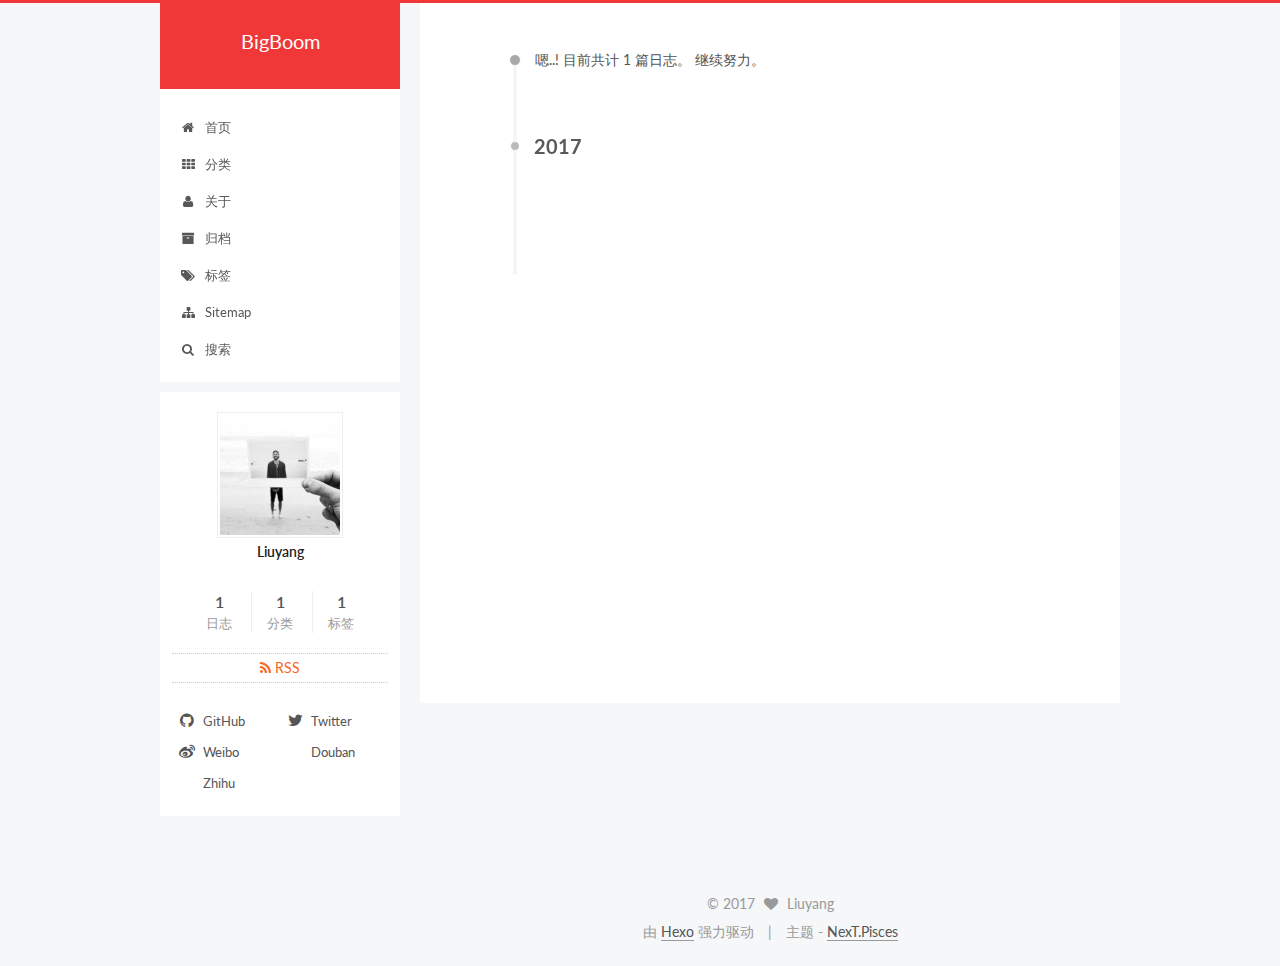
<file: archives/2017/index.html>
<!doctype html>



  


<html class="theme-next pisces use-motion" lang="zh-Hans">
<head>
  <meta charset="UTF-8"/>
<meta http-equiv="X-UA-Compatible" content="IE=edge" />
<meta name="viewport" content="width=device-width, initial-scale=1, maximum-scale=1"/>



<meta http-equiv="Cache-Control" content="no-transform" />
<meta http-equiv="Cache-Control" content="no-siteapp" />















  
  
  <link href="/lib/fancybox/source/jquery.fancybox.css?v=2.1.5" rel="stylesheet" type="text/css" />




  
  
  
  

  
    
    
  

  

  

  

  

  
    
    
    <link href="//fonts.googleapis.com/css?family=Lato:300,300italic,400,400italic,700,700italic&subset=latin,latin-ext" rel="stylesheet" type="text/css">
  






<link href="/lib/font-awesome/css/font-awesome.min.css?v=4.6.2" rel="stylesheet" type="text/css" />

<link href="/css/main.css?v=5.1.0" rel="stylesheet" type="text/css" />


  <meta name="keywords" content="Hexo, NexT" />





  <link rel="alternate" href="/atom.xml" title="BigBoom" type="application/atom+xml" />




  <link rel="shortcut icon" type="image/x-icon" href="/favicon.ico?v=5.1.0" />






<meta property="og:type" content="website">
<meta property="og:title" content="BigBoom">
<meta property="og:url" content="http://bigboom.red/archives/2017/index.html">
<meta property="og:site_name" content="BigBoom">
<meta name="twitter:card" content="summary">
<meta name="twitter:title" content="BigBoom">



<script type="text/javascript" id="hexo.configurations">
  var NexT = window.NexT || {};
  var CONFIG = {
    root: '/',
    scheme: 'Pisces',
    sidebar: {"position":"left","display":"post"},
    fancybox: true,
    motion: true,
    duoshuo: {
      userId: '0',
      author: '博主'
    },
    algolia: {
      applicationID: '',
      apiKey: '',
      indexName: '',
      hits: {"per_page":10},
      labels: {"input_placeholder":"Search for Posts","hits_empty":"We didn't find any results for the search: ${query}","hits_stats":"${hits} results found in ${time} ms"}
    }
  };
</script>



  <link rel="canonical" href="http://bigboom.red/archives/2017/"/>





  <title> 归档 | BigBoom </title>
</head>

<body itemscope itemtype="http://schema.org/WebPage" lang="zh-Hans">

  





  <script type="text/javascript">
    var _hmt = _hmt || [];
    (function() {
      var hm = document.createElement("script");
      hm.src = "https://hm.baidu.com/hm.js?327c68362e1baa8a19513b03cb418128";
      var s = document.getElementsByTagName("script")[0];
      s.parentNode.insertBefore(hm, s);
    })();
  </script>










  
  
    
  

  <div class="container one-collumn sidebar-position-left  page-archive  ">
    <div class="headband"></div>

    <header id="header" class="header" itemscope itemtype="http://schema.org/WPHeader">
      <div class="header-inner"><div class="site-meta ">
  

  <div class="custom-logo-site-title">
    <a href="/"  class="brand" rel="start">
      <span class="logo-line-before"><i></i></span>
      <span class="site-title">BigBoom</span>
      <span class="logo-line-after"><i></i></span>
    </a>
  </div>
    
      <p class="site-subtitle"></p>
    
</div>

<div class="site-nav-toggle">
  <button>
    <span class="btn-bar"></span>
    <span class="btn-bar"></span>
    <span class="btn-bar"></span>
  </button>
</div>

<nav class="site-nav">
  

  
    <ul id="menu" class="menu">
      
        
        <li class="menu-item menu-item-home">
          <a href="/" rel="section">
            
              <i class="menu-item-icon fa fa-fw fa-home"></i> <br />
            
            首页
          </a>
        </li>
      
        
        <li class="menu-item menu-item-categories">
          <a href="/categories" rel="section">
            
              <i class="menu-item-icon fa fa-fw fa-th"></i> <br />
            
            分类
          </a>
        </li>
      
        
        <li class="menu-item menu-item-about">
          <a href="/about" rel="section">
            
              <i class="menu-item-icon fa fa-fw fa-user"></i> <br />
            
            关于
          </a>
        </li>
      
        
        <li class="menu-item menu-item-archives">
          <a href="/archives" rel="section">
            
              <i class="menu-item-icon fa fa-fw fa-archive"></i> <br />
            
            归档
          </a>
        </li>
      
        
        <li class="menu-item menu-item-tags">
          <a href="/tags" rel="section">
            
              <i class="menu-item-icon fa fa-fw fa-tags"></i> <br />
            
            标签
          </a>
        </li>
      
        
        <li class="menu-item menu-item-sitemap">
          <a href="/sitemap.xml" rel="section">
            
              <i class="menu-item-icon fa fa-fw fa-sitemap"></i> <br />
            
            Sitemap
          </a>
        </li>
      

      
        <li class="menu-item menu-item-search">
          
            <a href="javascript:;" class="popup-trigger">
          
            
              <i class="menu-item-icon fa fa-search fa-fw"></i> <br />
            
            搜索
          </a>
        </li>
      
    </ul>
  

  
    <div class="site-search">
      
  <div class="popup">
 <span class="search-icon fa fa-search"></span>
 <input type="text" id="local-search-input">
 <div id="local-search-result"></div>
 <span class="popup-btn-close">close</span>
</div>


    </div>
  
</nav>



 </div>
    </header>

    <main id="main" class="main">
      <div class="main-inner">
        <div class="content-wrap">
          <div id="content" class="content">
            

  <section id="posts" class="posts-collapse">
    <span class="archive-move-on"></span>

    <span class="archive-page-counter">
      
      
      
        
      
      嗯..! 目前共计 1 篇日志。 继续努力。
    </span>

    

      
      
      

      
        
        <div class="collection-title">
          <h2 class="archive-year motion-element" id="archive-year-2017">2017</h2>
        </div>
      
      

      

  <article class="post post-type-normal" itemscope itemtype="http://schema.org/Article">
    <header class="post-header">

      <h1 class="post-title">
        
            <a class="post-title-link" href="/2017/02/16/hello-world/" itemprop="url">
              
                <span itemprop="name">Hello World</span>
              
            </a>
        
      </h1>

      <div class="post-meta">
        <time class="post-time" itemprop="dateCreated"
              datetime="2017-02-16T22:15:33+08:00"
              content="2017-02-16" >
          02-16
        </time>
      </div>

    </header>
  </article>



    

  </section>

  


          
          </div>
          


          

        </div>
        
          
  
  <div class="sidebar-toggle">
    <div class="sidebar-toggle-line-wrap">
      <span class="sidebar-toggle-line sidebar-toggle-line-first"></span>
      <span class="sidebar-toggle-line sidebar-toggle-line-middle"></span>
      <span class="sidebar-toggle-line sidebar-toggle-line-last"></span>
    </div>
  </div>

  <aside id="sidebar" class="sidebar">
    <div class="sidebar-inner">

      

      

      <section class="site-overview sidebar-panel sidebar-panel-active">
        <div class="site-author motion-element" itemprop="author" itemscope itemtype="http://schema.org/Person">
          <img class="site-author-image" itemprop="image"
               src="/images/avatar.jpg"
               alt="Liuyang" />
          <p class="site-author-name" itemprop="name">Liuyang</p>
          <p class="site-description motion-element" itemprop="description"></p>
        </div>
        <nav class="site-state motion-element">
        
          
            <div class="site-state-item site-state-posts">
              <a href="/archives">
                <span class="site-state-item-count">1</span>
                <span class="site-state-item-name">日志</span>
              </a>
            </div>
          

          
            <div class="site-state-item site-state-categories">
              <a href="/categories">
                <span class="site-state-item-count">1</span>
                <span class="site-state-item-name">分类</span>
              </a>
            </div>
          

          
            <div class="site-state-item site-state-tags">
              <a href="/tags">
                <span class="site-state-item-count">1</span>
                <span class="site-state-item-name">标签</span>
              </a>
            </div>
          

        </nav>

        
          <div class="feed-link motion-element">
            <a href="/atom.xml" rel="alternate">
              <i class="fa fa-rss"></i>
              RSS
            </a>
          </div>
        

        <div class="links-of-author motion-element">
          
            
              <span class="links-of-author-item">
                <a href="https://github.com/ly982506019" target="_blank" title="GitHub">
                  
                    <i class="fa fa-fw fa-github"></i>
                  
                  GitHub
                </a>
              </span>
            
              <span class="links-of-author-item">
                <a href="https://twitter.com/your-user-name" target="_blank" title="Twitter">
                  
                    <i class="fa fa-fw fa-twitter"></i>
                  
                  Twitter
                </a>
              </span>
            
              <span class="links-of-author-item">
                <a href="http://weibo.com/your-user-name" target="_blank" title="Weibo">
                  
                    <i class="fa fa-fw fa-weibo"></i>
                  
                  Weibo
                </a>
              </span>
            
              <span class="links-of-author-item">
                <a href="http://douban.com/people/your-user-name" target="_blank" title="Douban">
                  
                    <i class="fa fa-fw fa-douban"></i>
                  
                  Douban
                </a>
              </span>
            
              <span class="links-of-author-item">
                <a href="http://www.zhihu.com/people/your-user-name" target="_blank" title="Zhihu">
                  
                    <i class="fa fa-fw fa-zhihu"></i>
                  
                  Zhihu
                </a>
              </span>
            
          
        </div>

        
        

        
        

        


      </section>

      

    </div>
  </aside>


        
      </div>
    </main>

    <footer id="footer" class="footer">
      <div class="footer-inner">
        <div class="copyright" >
  
  &copy; 
  <span itemprop="copyrightYear">2017</span>
  <span class="with-love">
    <i class="fa fa-heart"></i>
  </span>
  <span class="author" itemprop="copyrightHolder">Liuyang</span>
</div>


<div class="powered-by">
  由 <a class="theme-link" href="https://hexo.io">Hexo</a> 强力驱动
</div>

<div class="theme-info">
  主题 -
  <a class="theme-link" href="https://github.com/iissnan/hexo-theme-next">
    NexT.Pisces
  </a>
</div>


        

        
      </div>
    </footer>

    <div class="back-to-top">
      <i class="fa fa-arrow-up"></i>
    </div>
  </div>

  

<script type="text/javascript">
  if (Object.prototype.toString.call(window.Promise) !== '[object Function]') {
    window.Promise = null;
  }
</script>









  




  
  <script type="text/javascript" src="/lib/jquery/index.js?v=2.1.3"></script>

  
  <script type="text/javascript" src="/lib/fastclick/lib/fastclick.min.js?v=1.0.6"></script>

  
  <script type="text/javascript" src="/lib/jquery_lazyload/jquery.lazyload.js?v=1.9.7"></script>

  
  <script type="text/javascript" src="/lib/velocity/velocity.min.js?v=1.2.1"></script>

  
  <script type="text/javascript" src="/lib/velocity/velocity.ui.min.js?v=1.2.1"></script>

  
  <script type="text/javascript" src="/lib/fancybox/source/jquery.fancybox.pack.js?v=2.1.5"></script>


  


  <script type="text/javascript" src="/js/src/utils.js?v=5.1.0"></script>

  <script type="text/javascript" src="/js/src/motion.js?v=5.1.0"></script>



  
  


  <script type="text/javascript" src="/js/src/affix.js?v=5.1.0"></script>

  <script type="text/javascript" src="/js/src/schemes/pisces.js?v=5.1.0"></script>



  
  
    <script type="text/javascript" id="motion.page.archive">
      $('.archive-year').velocity('transition.slideLeftIn');
    </script>
  


  


  <script type="text/javascript" src="/js/src/bootstrap.js?v=5.1.0"></script>



  

  
    
  

  <script type="text/javascript">
    var duoshuoQuery = {short_name:"bigboomme"};
    (function() {
      var ds = document.createElement('script');
      ds.type = 'text/javascript';ds.async = true;
      ds.id = 'duoshuo-script';
      ds.src = (document.location.protocol == 'https:' ? 'https:' : 'http:') + '//static.duoshuo.com/embed.js';
      ds.charset = 'UTF-8';
      (document.getElementsByTagName('head')[0]
      || document.getElementsByTagName('body')[0]).appendChild(ds);
    })();
  </script>

  
    
    
    <script src="/lib/ua-parser-js/dist/ua-parser.min.js?v=0.7.9"></script>
    <script src="/js/src/hook-duoshuo.js"></script>
  













  
  
  <script type="text/javascript">
    // Popup Window;
    var isfetched = false;
    // Search DB path;
    var search_path = "search.xml";
    if (search_path.length == 0) {
      search_path = "search.xml";
    }
    var path = "/" + search_path;
    // monitor main search box;

    function proceedsearch() {
      $("body").append('<div class="popoverlay">').css('overflow', 'hidden');
      $('.popup').toggle();
    }
    // search function;
    var searchFunc = function(path, search_id, content_id) {
      'use strict';
      $.ajax({
        url: path,
        dataType: "xml",
        async: true,
        success: function( xmlResponse ) {
          // get the contents from search data
          isfetched = true;
          $('.popup').detach().appendTo('.header-inner');
          var datas = $( "entry", xmlResponse ).map(function() {
            return {
              title: $( "title", this ).text(),
              content: $("content",this).text(),
              url: $( "url" , this).text()
            };
          }).get();
          var $input = document.getElementById(search_id);
          var $resultContent = document.getElementById(content_id);
          $input.addEventListener('input', function(){
            var matchcounts = 0;
            var str='<ul class=\"search-result-list\">';
            var keywords = this.value.trim().toLowerCase().split(/[\s\-]+/);
            $resultContent.innerHTML = "";
            if (this.value.trim().length > 1) {
              // perform local searching
              datas.forEach(function(data) {
                var isMatch = false;
                var content_index = [];
                var data_title = data.title.trim().toLowerCase();
                var data_content = data.content.trim().replace(/<[^>]+>/g,"").toLowerCase();
                var data_url = decodeURIComponent(data.url);
                var index_title = -1;
                var index_content = -1;
                var first_occur = -1;
                // only match artiles with not empty titles and contents
                if(data_title != '') {
                  keywords.forEach(function(keyword, i) {
                    index_title = data_title.indexOf(keyword);
                    index_content = data_content.indexOf(keyword);
                    if( index_title >= 0 || index_content >= 0 ){
                      isMatch = true;
                      if (i == 0) {
                        first_occur = index_content;
                      }
                    }

                  });
                }
                // show search results
                if (isMatch) {
                  matchcounts += 1;
                  str += "<li><a href='"+ data_url +"' class='search-result-title'>"+ data_title +"</a>";
                  var content = data.content.trim().replace(/<[^>]+>/g,"");
                  if (first_occur >= 0) {
                    // cut out 100 characters
                    var start = first_occur - 20;
                    var end = first_occur + 80;
                    if(start < 0){
                      start = 0;
                    }
                    if(start == 0){
                      end = 50;
                    }
                    if(end > content.length){
                      end = content.length;
                    }
                    var match_content = content.substring(start, end);
                    // highlight all keywords
                    keywords.forEach(function(keyword){
                      var regS = new RegExp(keyword, "gi");
                      match_content = match_content.replace(regS, "<b class=\"search-keyword\">"+keyword+"</b>");
                    });

                    str += "<p class=\"search-result\">" + match_content +"...</p>"
                  }
                  str += "</li>";
                }
              })};
            str += "</ul>";
            if (matchcounts == 0) { str = '<div id="no-result"><i class="fa fa-frown-o fa-5x" /></div>' }
            if (keywords == "") { str = '<div id="no-result"><i class="fa fa-search fa-5x" /></div>' }
            $resultContent.innerHTML = str;
          });
          proceedsearch();
        }
      });}

    // handle and trigger popup window;
    $('.popup-trigger').click(function(e) {
      e.stopPropagation();
      if (isfetched == false) {
        searchFunc(path, 'local-search-input', 'local-search-result');
      } else {
        proceedsearch();
      };
    });

    $('.popup-btn-close').click(function(e){
      $('.popup').hide();
      $(".popoverlay").remove();
      $('body').css('overflow', '');
    });
    $('.popup').click(function(e){
      e.stopPropagation();
    });
  </script>


  

  

  

  


</body>
</html>
</file>
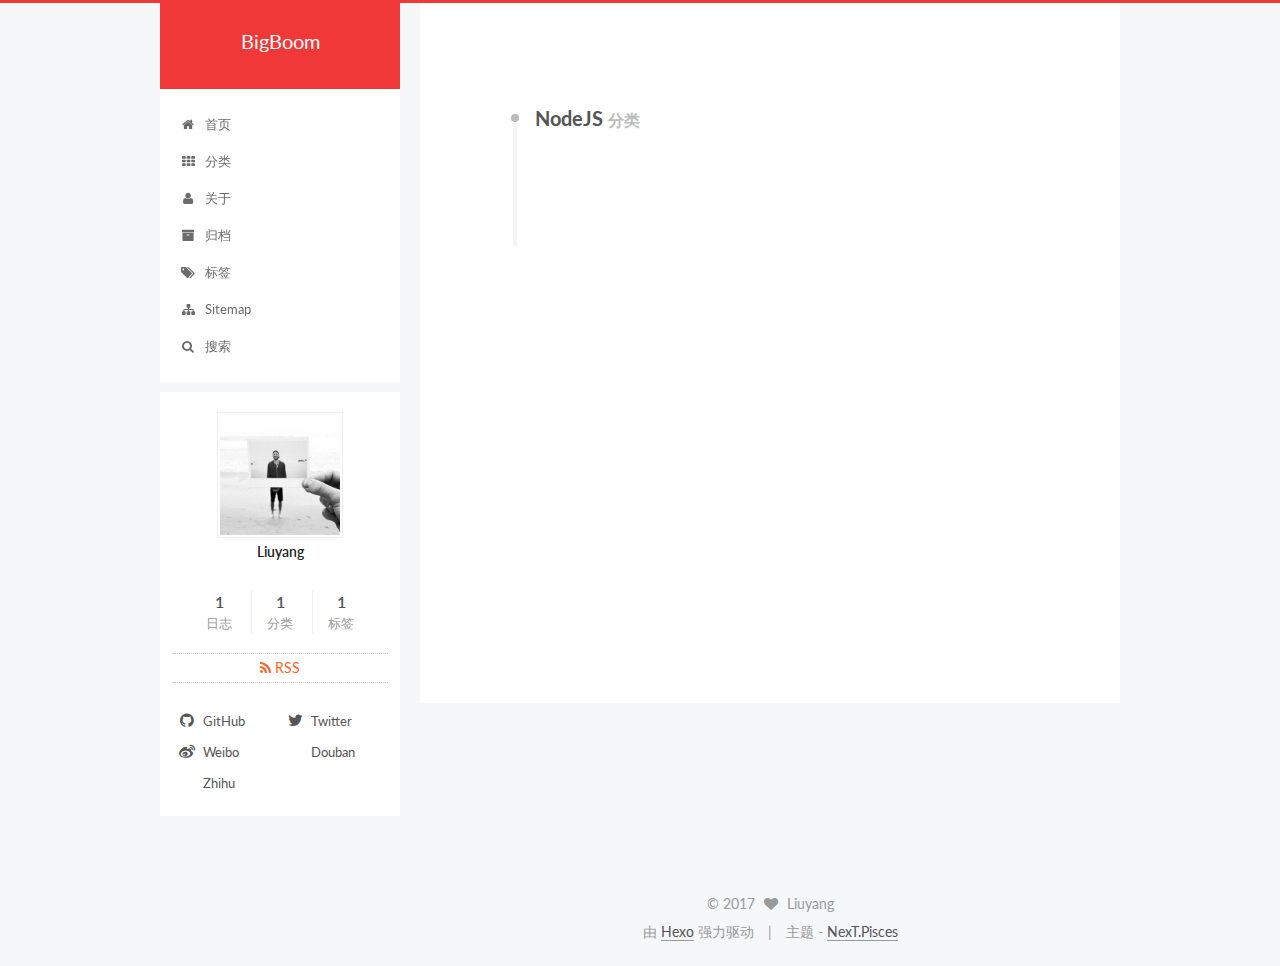
<file: categories/NodeJS/index.html>
<!doctype html>



  


<html class="theme-next pisces use-motion" lang="zh-Hans">
<head>
  <meta charset="UTF-8"/>
<meta http-equiv="X-UA-Compatible" content="IE=edge" />
<meta name="viewport" content="width=device-width, initial-scale=1, maximum-scale=1"/>



<meta http-equiv="Cache-Control" content="no-transform" />
<meta http-equiv="Cache-Control" content="no-siteapp" />















  
  
  <link href="/lib/fancybox/source/jquery.fancybox.css?v=2.1.5" rel="stylesheet" type="text/css" />




  
  
  
  

  
    
    
  

  

  

  

  

  
    
    
    <link href="//fonts.googleapis.com/css?family=Lato:300,300italic,400,400italic,700,700italic&subset=latin,latin-ext" rel="stylesheet" type="text/css">
  






<link href="/lib/font-awesome/css/font-awesome.min.css?v=4.6.2" rel="stylesheet" type="text/css" />

<link href="/css/main.css?v=5.1.0" rel="stylesheet" type="text/css" />


  <meta name="keywords" content="Hexo, NexT" />





  <link rel="alternate" href="/atom.xml" title="BigBoom" type="application/atom+xml" />




  <link rel="shortcut icon" type="image/x-icon" href="/favicon.ico?v=5.1.0" />






<meta property="og:type" content="website">
<meta property="og:title" content="BigBoom">
<meta property="og:url" content="http://bigboom.red/categories/NodeJS/index.html">
<meta property="og:site_name" content="BigBoom">
<meta name="twitter:card" content="summary">
<meta name="twitter:title" content="BigBoom">



<script type="text/javascript" id="hexo.configurations">
  var NexT = window.NexT || {};
  var CONFIG = {
    root: '/',
    scheme: 'Pisces',
    sidebar: {"position":"left","display":"post"},
    fancybox: true,
    motion: true,
    duoshuo: {
      userId: '0',
      author: '博主'
    },
    algolia: {
      applicationID: '',
      apiKey: '',
      indexName: '',
      hits: {"per_page":10},
      labels: {"input_placeholder":"Search for Posts","hits_empty":"We didn't find any results for the search: ${query}","hits_stats":"${hits} results found in ${time} ms"}
    }
  };
</script>



  <link rel="canonical" href="http://bigboom.red/categories/NodeJS/"/>





  <title> 分类: NodeJS | BigBoom </title>
</head>

<body itemscope itemtype="http://schema.org/WebPage" lang="zh-Hans">

  





  <script type="text/javascript">
    var _hmt = _hmt || [];
    (function() {
      var hm = document.createElement("script");
      hm.src = "https://hm.baidu.com/hm.js?327c68362e1baa8a19513b03cb418128";
      var s = document.getElementsByTagName("script")[0];
      s.parentNode.insertBefore(hm, s);
    })();
  </script>










  
  
    
  

  <div class="container one-collumn sidebar-position-left  ">
    <div class="headband"></div>

    <header id="header" class="header" itemscope itemtype="http://schema.org/WPHeader">
      <div class="header-inner"><div class="site-meta ">
  

  <div class="custom-logo-site-title">
    <a href="/"  class="brand" rel="start">
      <span class="logo-line-before"><i></i></span>
      <span class="site-title">BigBoom</span>
      <span class="logo-line-after"><i></i></span>
    </a>
  </div>
    
      <p class="site-subtitle"></p>
    
</div>

<div class="site-nav-toggle">
  <button>
    <span class="btn-bar"></span>
    <span class="btn-bar"></span>
    <span class="btn-bar"></span>
  </button>
</div>

<nav class="site-nav">
  

  
    <ul id="menu" class="menu">
      
        
        <li class="menu-item menu-item-home">
          <a href="/" rel="section">
            
              <i class="menu-item-icon fa fa-fw fa-home"></i> <br />
            
            首页
          </a>
        </li>
      
        
        <li class="menu-item menu-item-categories">
          <a href="/categories" rel="section">
            
              <i class="menu-item-icon fa fa-fw fa-th"></i> <br />
            
            分类
          </a>
        </li>
      
        
        <li class="menu-item menu-item-about">
          <a href="/about" rel="section">
            
              <i class="menu-item-icon fa fa-fw fa-user"></i> <br />
            
            关于
          </a>
        </li>
      
        
        <li class="menu-item menu-item-archives">
          <a href="/archives" rel="section">
            
              <i class="menu-item-icon fa fa-fw fa-archive"></i> <br />
            
            归档
          </a>
        </li>
      
        
        <li class="menu-item menu-item-tags">
          <a href="/tags" rel="section">
            
              <i class="menu-item-icon fa fa-fw fa-tags"></i> <br />
            
            标签
          </a>
        </li>
      
        
        <li class="menu-item menu-item-sitemap">
          <a href="/sitemap.xml" rel="section">
            
              <i class="menu-item-icon fa fa-fw fa-sitemap"></i> <br />
            
            Sitemap
          </a>
        </li>
      

      
        <li class="menu-item menu-item-search">
          
            <a href="javascript:;" class="popup-trigger">
          
            
              <i class="menu-item-icon fa fa-search fa-fw"></i> <br />
            
            搜索
          </a>
        </li>
      
    </ul>
  

  
    <div class="site-search">
      
  <div class="popup">
 <span class="search-icon fa fa-search"></span>
 <input type="text" id="local-search-input">
 <div id="local-search-result"></div>
 <span class="popup-btn-close">close</span>
</div>


    </div>
  
</nav>



 </div>
    </header>

    <main id="main" class="main">
      <div class="main-inner">
        <div class="content-wrap">
          <div id="content" class="content">
            

  <section id="posts" class="posts-collapse">
    <div class="collection-title">
      <h2 >
        NodeJS
        <small>分类</small>
      </h2>
    </div>

    
      

  <article class="post post-type-normal" itemscope itemtype="http://schema.org/Article">
    <header class="post-header">

      <h1 class="post-title">
        
            <a class="post-title-link" href="/2017/02/16/hello-world/" itemprop="url">
              
                <span itemprop="name">Hello World</span>
              
            </a>
        
      </h1>

      <div class="post-meta">
        <time class="post-time" itemprop="dateCreated"
              datetime="2017-02-16T22:15:33+08:00"
              content="2017-02-16" >
          02-16
        </time>
      </div>

    </header>
  </article>


    
  </section>

  


          
          </div>
          


          

        </div>
        
          
  
  <div class="sidebar-toggle">
    <div class="sidebar-toggle-line-wrap">
      <span class="sidebar-toggle-line sidebar-toggle-line-first"></span>
      <span class="sidebar-toggle-line sidebar-toggle-line-middle"></span>
      <span class="sidebar-toggle-line sidebar-toggle-line-last"></span>
    </div>
  </div>

  <aside id="sidebar" class="sidebar">
    <div class="sidebar-inner">

      

      

      <section class="site-overview sidebar-panel sidebar-panel-active">
        <div class="site-author motion-element" itemprop="author" itemscope itemtype="http://schema.org/Person">
          <img class="site-author-image" itemprop="image"
               src="/images/avatar.jpg"
               alt="Liuyang" />
          <p class="site-author-name" itemprop="name">Liuyang</p>
          <p class="site-description motion-element" itemprop="description"></p>
        </div>
        <nav class="site-state motion-element">
        
          
            <div class="site-state-item site-state-posts">
              <a href="/archives">
                <span class="site-state-item-count">1</span>
                <span class="site-state-item-name">日志</span>
              </a>
            </div>
          

          
            <div class="site-state-item site-state-categories">
              <a href="/categories">
                <span class="site-state-item-count">1</span>
                <span class="site-state-item-name">分类</span>
              </a>
            </div>
          

          
            <div class="site-state-item site-state-tags">
              <a href="/tags">
                <span class="site-state-item-count">1</span>
                <span class="site-state-item-name">标签</span>
              </a>
            </div>
          

        </nav>

        
          <div class="feed-link motion-element">
            <a href="/atom.xml" rel="alternate">
              <i class="fa fa-rss"></i>
              RSS
            </a>
          </div>
        

        <div class="links-of-author motion-element">
          
            
              <span class="links-of-author-item">
                <a href="https://github.com/ly982506019" target="_blank" title="GitHub">
                  
                    <i class="fa fa-fw fa-github"></i>
                  
                  GitHub
                </a>
              </span>
            
              <span class="links-of-author-item">
                <a href="https://twitter.com/your-user-name" target="_blank" title="Twitter">
                  
                    <i class="fa fa-fw fa-twitter"></i>
                  
                  Twitter
                </a>
              </span>
            
              <span class="links-of-author-item">
                <a href="http://weibo.com/your-user-name" target="_blank" title="Weibo">
                  
                    <i class="fa fa-fw fa-weibo"></i>
                  
                  Weibo
                </a>
              </span>
            
              <span class="links-of-author-item">
                <a href="http://douban.com/people/your-user-name" target="_blank" title="Douban">
                  
                    <i class="fa fa-fw fa-douban"></i>
                  
                  Douban
                </a>
              </span>
            
              <span class="links-of-author-item">
                <a href="http://www.zhihu.com/people/your-user-name" target="_blank" title="Zhihu">
                  
                    <i class="fa fa-fw fa-zhihu"></i>
                  
                  Zhihu
                </a>
              </span>
            
          
        </div>

        
        

        
        

        


      </section>

      

    </div>
  </aside>


        
      </div>
    </main>

    <footer id="footer" class="footer">
      <div class="footer-inner">
        <div class="copyright" >
  
  &copy; 
  <span itemprop="copyrightYear">2017</span>
  <span class="with-love">
    <i class="fa fa-heart"></i>
  </span>
  <span class="author" itemprop="copyrightHolder">Liuyang</span>
</div>


<div class="powered-by">
  由 <a class="theme-link" href="https://hexo.io">Hexo</a> 强力驱动
</div>

<div class="theme-info">
  主题 -
  <a class="theme-link" href="https://github.com/iissnan/hexo-theme-next">
    NexT.Pisces
  </a>
</div>


        

        
      </div>
    </footer>

    <div class="back-to-top">
      <i class="fa fa-arrow-up"></i>
    </div>
  </div>

  

<script type="text/javascript">
  if (Object.prototype.toString.call(window.Promise) !== '[object Function]') {
    window.Promise = null;
  }
</script>









  




  
  <script type="text/javascript" src="/lib/jquery/index.js?v=2.1.3"></script>

  
  <script type="text/javascript" src="/lib/fastclick/lib/fastclick.min.js?v=1.0.6"></script>

  
  <script type="text/javascript" src="/lib/jquery_lazyload/jquery.lazyload.js?v=1.9.7"></script>

  
  <script type="text/javascript" src="/lib/velocity/velocity.min.js?v=1.2.1"></script>

  
  <script type="text/javascript" src="/lib/velocity/velocity.ui.min.js?v=1.2.1"></script>

  
  <script type="text/javascript" src="/lib/fancybox/source/jquery.fancybox.pack.js?v=2.1.5"></script>


  


  <script type="text/javascript" src="/js/src/utils.js?v=5.1.0"></script>

  <script type="text/javascript" src="/js/src/motion.js?v=5.1.0"></script>



  
  


  <script type="text/javascript" src="/js/src/affix.js?v=5.1.0"></script>

  <script type="text/javascript" src="/js/src/schemes/pisces.js?v=5.1.0"></script>



  

  


  <script type="text/javascript" src="/js/src/bootstrap.js?v=5.1.0"></script>



  

  
    
  

  <script type="text/javascript">
    var duoshuoQuery = {short_name:"bigboomme"};
    (function() {
      var ds = document.createElement('script');
      ds.type = 'text/javascript';ds.async = true;
      ds.id = 'duoshuo-script';
      ds.src = (document.location.protocol == 'https:' ? 'https:' : 'http:') + '//static.duoshuo.com/embed.js';
      ds.charset = 'UTF-8';
      (document.getElementsByTagName('head')[0]
      || document.getElementsByTagName('body')[0]).appendChild(ds);
    })();
  </script>

  
    
    
    <script src="/lib/ua-parser-js/dist/ua-parser.min.js?v=0.7.9"></script>
    <script src="/js/src/hook-duoshuo.js"></script>
  













  
  
  <script type="text/javascript">
    // Popup Window;
    var isfetched = false;
    // Search DB path;
    var search_path = "search.xml";
    if (search_path.length == 0) {
      search_path = "search.xml";
    }
    var path = "/" + search_path;
    // monitor main search box;

    function proceedsearch() {
      $("body").append('<div class="popoverlay">').css('overflow', 'hidden');
      $('.popup').toggle();
    }
    // search function;
    var searchFunc = function(path, search_id, content_id) {
      'use strict';
      $.ajax({
        url: path,
        dataType: "xml",
        async: true,
        success: function( xmlResponse ) {
          // get the contents from search data
          isfetched = true;
          $('.popup').detach().appendTo('.header-inner');
          var datas = $( "entry", xmlResponse ).map(function() {
            return {
              title: $( "title", this ).text(),
              content: $("content",this).text(),
              url: $( "url" , this).text()
            };
          }).get();
          var $input = document.getElementById(search_id);
          var $resultContent = document.getElementById(content_id);
          $input.addEventListener('input', function(){
            var matchcounts = 0;
            var str='<ul class=\"search-result-list\">';
            var keywords = this.value.trim().toLowerCase().split(/[\s\-]+/);
            $resultContent.innerHTML = "";
            if (this.value.trim().length > 1) {
              // perform local searching
              datas.forEach(function(data) {
                var isMatch = false;
                var content_index = [];
                var data_title = data.title.trim().toLowerCase();
                var data_content = data.content.trim().replace(/<[^>]+>/g,"").toLowerCase();
                var data_url = decodeURIComponent(data.url);
                var index_title = -1;
                var index_content = -1;
                var first_occur = -1;
                // only match artiles with not empty titles and contents
                if(data_title != '') {
                  keywords.forEach(function(keyword, i) {
                    index_title = data_title.indexOf(keyword);
                    index_content = data_content.indexOf(keyword);
                    if( index_title >= 0 || index_content >= 0 ){
                      isMatch = true;
                      if (i == 0) {
                        first_occur = index_content;
                      }
                    }

                  });
                }
                // show search results
                if (isMatch) {
                  matchcounts += 1;
                  str += "<li><a href='"+ data_url +"' class='search-result-title'>"+ data_title +"</a>";
                  var content = data.content.trim().replace(/<[^>]+>/g,"");
                  if (first_occur >= 0) {
                    // cut out 100 characters
                    var start = first_occur - 20;
                    var end = first_occur + 80;
                    if(start < 0){
                      start = 0;
                    }
                    if(start == 0){
                      end = 50;
                    }
                    if(end > content.length){
                      end = content.length;
                    }
                    var match_content = content.substring(start, end);
                    // highlight all keywords
                    keywords.forEach(function(keyword){
                      var regS = new RegExp(keyword, "gi");
                      match_content = match_content.replace(regS, "<b class=\"search-keyword\">"+keyword+"</b>");
                    });

                    str += "<p class=\"search-result\">" + match_content +"...</p>"
                  }
                  str += "</li>";
                }
              })};
            str += "</ul>";
            if (matchcounts == 0) { str = '<div id="no-result"><i class="fa fa-frown-o fa-5x" /></div>' }
            if (keywords == "") { str = '<div id="no-result"><i class="fa fa-search fa-5x" /></div>' }
            $resultContent.innerHTML = str;
          });
          proceedsearch();
        }
      });}

    // handle and trigger popup window;
    $('.popup-trigger').click(function(e) {
      e.stopPropagation();
      if (isfetched == false) {
        searchFunc(path, 'local-search-input', 'local-search-result');
      } else {
        proceedsearch();
      };
    });

    $('.popup-btn-close').click(function(e){
      $('.popup').hide();
      $(".popoverlay").remove();
      $('body').css('overflow', '');
    });
    $('.popup').click(function(e){
      e.stopPropagation();
    });
  </script>


  

  

  

  


</body>
</html>
</file>
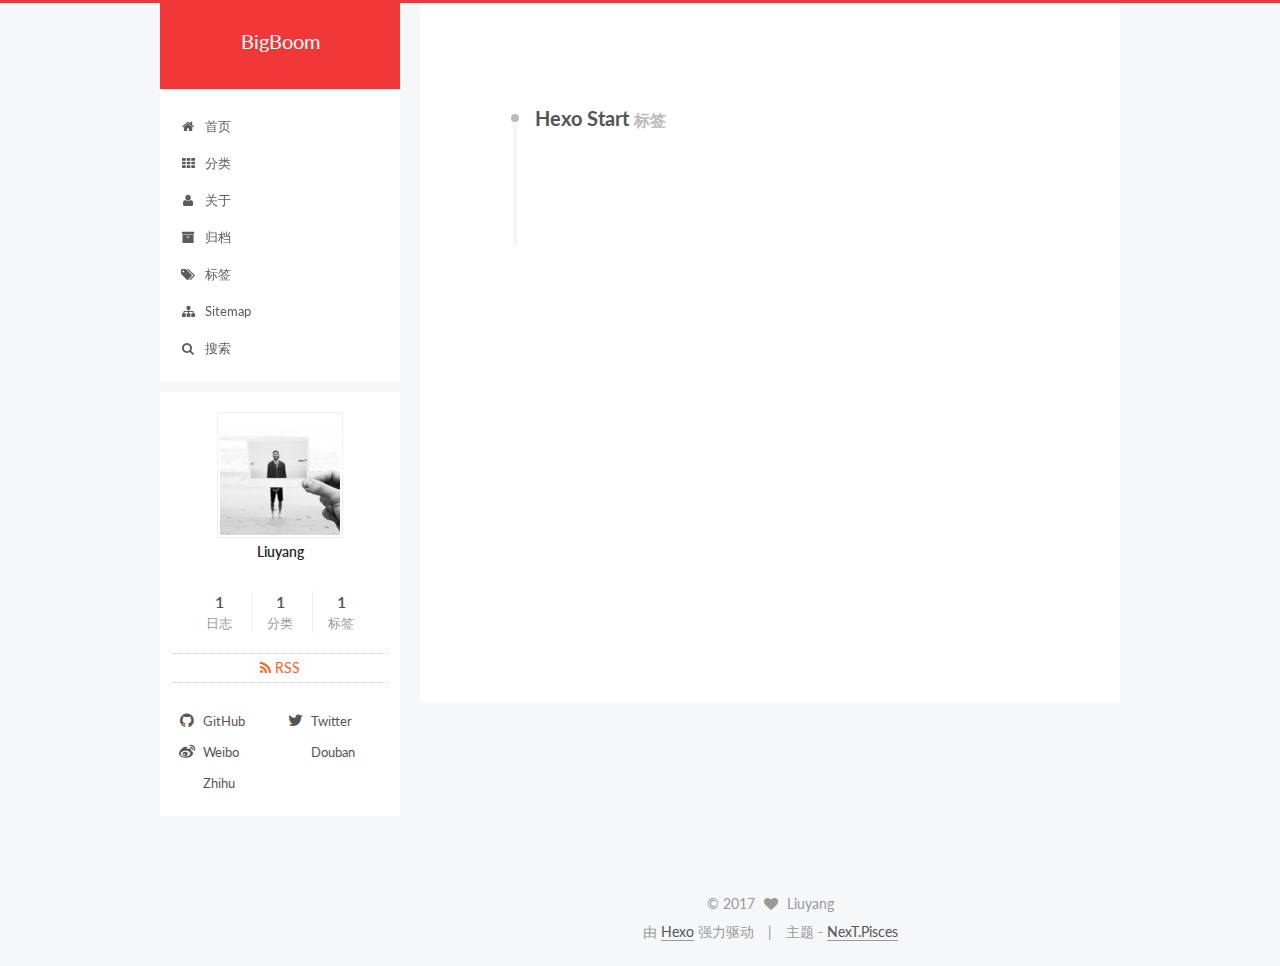
<file: tags/Hexo-Start/index.html>
<!doctype html>



  


<html class="theme-next pisces use-motion" lang="zh-Hans">
<head>
  <meta charset="UTF-8"/>
<meta http-equiv="X-UA-Compatible" content="IE=edge" />
<meta name="viewport" content="width=device-width, initial-scale=1, maximum-scale=1"/>



<meta http-equiv="Cache-Control" content="no-transform" />
<meta http-equiv="Cache-Control" content="no-siteapp" />















  
  
  <link href="/lib/fancybox/source/jquery.fancybox.css?v=2.1.5" rel="stylesheet" type="text/css" />




  
  
  
  

  
    
    
  

  

  

  

  

  
    
    
    <link href="//fonts.googleapis.com/css?family=Lato:300,300italic,400,400italic,700,700italic&subset=latin,latin-ext" rel="stylesheet" type="text/css">
  






<link href="/lib/font-awesome/css/font-awesome.min.css?v=4.6.2" rel="stylesheet" type="text/css" />

<link href="/css/main.css?v=5.1.0" rel="stylesheet" type="text/css" />


  <meta name="keywords" content="Hexo, NexT" />





  <link rel="alternate" href="/atom.xml" title="BigBoom" type="application/atom+xml" />




  <link rel="shortcut icon" type="image/x-icon" href="/favicon.ico?v=5.1.0" />






<meta property="og:type" content="website">
<meta property="og:title" content="BigBoom">
<meta property="og:url" content="http://bigboom.red/tags/Hexo-Start/index.html">
<meta property="og:site_name" content="BigBoom">
<meta name="twitter:card" content="summary">
<meta name="twitter:title" content="BigBoom">



<script type="text/javascript" id="hexo.configurations">
  var NexT = window.NexT || {};
  var CONFIG = {
    root: '/',
    scheme: 'Pisces',
    sidebar: {"position":"left","display":"post"},
    fancybox: true,
    motion: true,
    duoshuo: {
      userId: '0',
      author: '博主'
    },
    algolia: {
      applicationID: '',
      apiKey: '',
      indexName: '',
      hits: {"per_page":10},
      labels: {"input_placeholder":"Search for Posts","hits_empty":"We didn't find any results for the search: ${query}","hits_stats":"${hits} results found in ${time} ms"}
    }
  };
</script>



  <link rel="canonical" href="http://bigboom.red/tags/Hexo-Start/"/>





  <title> 标签: Hexo Start | BigBoom </title>
</head>

<body itemscope itemtype="http://schema.org/WebPage" lang="zh-Hans">

  





  <script type="text/javascript">
    var _hmt = _hmt || [];
    (function() {
      var hm = document.createElement("script");
      hm.src = "https://hm.baidu.com/hm.js?327c68362e1baa8a19513b03cb418128";
      var s = document.getElementsByTagName("script")[0];
      s.parentNode.insertBefore(hm, s);
    })();
  </script>










  
  
    
  

  <div class="container one-collumn sidebar-position-left  ">
    <div class="headband"></div>

    <header id="header" class="header" itemscope itemtype="http://schema.org/WPHeader">
      <div class="header-inner"><div class="site-meta ">
  

  <div class="custom-logo-site-title">
    <a href="/"  class="brand" rel="start">
      <span class="logo-line-before"><i></i></span>
      <span class="site-title">BigBoom</span>
      <span class="logo-line-after"><i></i></span>
    </a>
  </div>
    
      <p class="site-subtitle"></p>
    
</div>

<div class="site-nav-toggle">
  <button>
    <span class="btn-bar"></span>
    <span class="btn-bar"></span>
    <span class="btn-bar"></span>
  </button>
</div>

<nav class="site-nav">
  

  
    <ul id="menu" class="menu">
      
        
        <li class="menu-item menu-item-home">
          <a href="/" rel="section">
            
              <i class="menu-item-icon fa fa-fw fa-home"></i> <br />
            
            首页
          </a>
        </li>
      
        
        <li class="menu-item menu-item-categories">
          <a href="/categories" rel="section">
            
              <i class="menu-item-icon fa fa-fw fa-th"></i> <br />
            
            分类
          </a>
        </li>
      
        
        <li class="menu-item menu-item-about">
          <a href="/about" rel="section">
            
              <i class="menu-item-icon fa fa-fw fa-user"></i> <br />
            
            关于
          </a>
        </li>
      
        
        <li class="menu-item menu-item-archives">
          <a href="/archives" rel="section">
            
              <i class="menu-item-icon fa fa-fw fa-archive"></i> <br />
            
            归档
          </a>
        </li>
      
        
        <li class="menu-item menu-item-tags">
          <a href="/tags" rel="section">
            
              <i class="menu-item-icon fa fa-fw fa-tags"></i> <br />
            
            标签
          </a>
        </li>
      
        
        <li class="menu-item menu-item-sitemap">
          <a href="/sitemap.xml" rel="section">
            
              <i class="menu-item-icon fa fa-fw fa-sitemap"></i> <br />
            
            Sitemap
          </a>
        </li>
      

      
        <li class="menu-item menu-item-search">
          
            <a href="javascript:;" class="popup-trigger">
          
            
              <i class="menu-item-icon fa fa-search fa-fw"></i> <br />
            
            搜索
          </a>
        </li>
      
    </ul>
  

  
    <div class="site-search">
      
  <div class="popup">
 <span class="search-icon fa fa-search"></span>
 <input type="text" id="local-search-input">
 <div id="local-search-result"></div>
 <span class="popup-btn-close">close</span>
</div>


    </div>
  
</nav>



 </div>
    </header>

    <main id="main" class="main">
      <div class="main-inner">
        <div class="content-wrap">
          <div id="content" class="content">
            

  <div id="posts" class="posts-collapse">
    <div class="collection-title">
      <h2 >
        Hexo Start
        <small>标签</small>
      </h2>
    </div>

    
      

  <article class="post post-type-normal" itemscope itemtype="http://schema.org/Article">
    <header class="post-header">

      <h1 class="post-title">
        
            <a class="post-title-link" href="/2017/02/16/hello-world/" itemprop="url">
              
                <span itemprop="name">Hello World</span>
              
            </a>
        
      </h1>

      <div class="post-meta">
        <time class="post-time" itemprop="dateCreated"
              datetime="2017-02-16T22:15:33+08:00"
              content="2017-02-16" >
          02-16
        </time>
      </div>

    </header>
  </article>


    
  </div>

  

          
          </div>
          


          

        </div>
        
          
  
  <div class="sidebar-toggle">
    <div class="sidebar-toggle-line-wrap">
      <span class="sidebar-toggle-line sidebar-toggle-line-first"></span>
      <span class="sidebar-toggle-line sidebar-toggle-line-middle"></span>
      <span class="sidebar-toggle-line sidebar-toggle-line-last"></span>
    </div>
  </div>

  <aside id="sidebar" class="sidebar">
    <div class="sidebar-inner">

      

      

      <section class="site-overview sidebar-panel sidebar-panel-active">
        <div class="site-author motion-element" itemprop="author" itemscope itemtype="http://schema.org/Person">
          <img class="site-author-image" itemprop="image"
               src="/images/avatar.jpg"
               alt="Liuyang" />
          <p class="site-author-name" itemprop="name">Liuyang</p>
          <p class="site-description motion-element" itemprop="description"></p>
        </div>
        <nav class="site-state motion-element">
        
          
            <div class="site-state-item site-state-posts">
              <a href="/archives">
                <span class="site-state-item-count">1</span>
                <span class="site-state-item-name">日志</span>
              </a>
            </div>
          

          
            <div class="site-state-item site-state-categories">
              <a href="/categories">
                <span class="site-state-item-count">1</span>
                <span class="site-state-item-name">分类</span>
              </a>
            </div>
          

          
            <div class="site-state-item site-state-tags">
              <a href="/tags">
                <span class="site-state-item-count">1</span>
                <span class="site-state-item-name">标签</span>
              </a>
            </div>
          

        </nav>

        
          <div class="feed-link motion-element">
            <a href="/atom.xml" rel="alternate">
              <i class="fa fa-rss"></i>
              RSS
            </a>
          </div>
        

        <div class="links-of-author motion-element">
          
            
              <span class="links-of-author-item">
                <a href="https://github.com/ly982506019" target="_blank" title="GitHub">
                  
                    <i class="fa fa-fw fa-github"></i>
                  
                  GitHub
                </a>
              </span>
            
              <span class="links-of-author-item">
                <a href="https://twitter.com/your-user-name" target="_blank" title="Twitter">
                  
                    <i class="fa fa-fw fa-twitter"></i>
                  
                  Twitter
                </a>
              </span>
            
              <span class="links-of-author-item">
                <a href="http://weibo.com/your-user-name" target="_blank" title="Weibo">
                  
                    <i class="fa fa-fw fa-weibo"></i>
                  
                  Weibo
                </a>
              </span>
            
              <span class="links-of-author-item">
                <a href="http://douban.com/people/your-user-name" target="_blank" title="Douban">
                  
                    <i class="fa fa-fw fa-douban"></i>
                  
                  Douban
                </a>
              </span>
            
              <span class="links-of-author-item">
                <a href="http://www.zhihu.com/people/your-user-name" target="_blank" title="Zhihu">
                  
                    <i class="fa fa-fw fa-zhihu"></i>
                  
                  Zhihu
                </a>
              </span>
            
          
        </div>

        
        

        
        

        


      </section>

      

    </div>
  </aside>


        
      </div>
    </main>

    <footer id="footer" class="footer">
      <div class="footer-inner">
        <div class="copyright" >
  
  &copy; 
  <span itemprop="copyrightYear">2017</span>
  <span class="with-love">
    <i class="fa fa-heart"></i>
  </span>
  <span class="author" itemprop="copyrightHolder">Liuyang</span>
</div>


<div class="powered-by">
  由 <a class="theme-link" href="https://hexo.io">Hexo</a> 强力驱动
</div>

<div class="theme-info">
  主题 -
  <a class="theme-link" href="https://github.com/iissnan/hexo-theme-next">
    NexT.Pisces
  </a>
</div>


        

        
      </div>
    </footer>

    <div class="back-to-top">
      <i class="fa fa-arrow-up"></i>
    </div>
  </div>

  

<script type="text/javascript">
  if (Object.prototype.toString.call(window.Promise) !== '[object Function]') {
    window.Promise = null;
  }
</script>









  




  
  <script type="text/javascript" src="/lib/jquery/index.js?v=2.1.3"></script>

  
  <script type="text/javascript" src="/lib/fastclick/lib/fastclick.min.js?v=1.0.6"></script>

  
  <script type="text/javascript" src="/lib/jquery_lazyload/jquery.lazyload.js?v=1.9.7"></script>

  
  <script type="text/javascript" src="/lib/velocity/velocity.min.js?v=1.2.1"></script>

  
  <script type="text/javascript" src="/lib/velocity/velocity.ui.min.js?v=1.2.1"></script>

  
  <script type="text/javascript" src="/lib/fancybox/source/jquery.fancybox.pack.js?v=2.1.5"></script>


  


  <script type="text/javascript" src="/js/src/utils.js?v=5.1.0"></script>

  <script type="text/javascript" src="/js/src/motion.js?v=5.1.0"></script>



  
  


  <script type="text/javascript" src="/js/src/affix.js?v=5.1.0"></script>

  <script type="text/javascript" src="/js/src/schemes/pisces.js?v=5.1.0"></script>



  

  


  <script type="text/javascript" src="/js/src/bootstrap.js?v=5.1.0"></script>



  

  
    
  

  <script type="text/javascript">
    var duoshuoQuery = {short_name:"bigboomme"};
    (function() {
      var ds = document.createElement('script');
      ds.type = 'text/javascript';ds.async = true;
      ds.id = 'duoshuo-script';
      ds.src = (document.location.protocol == 'https:' ? 'https:' : 'http:') + '//static.duoshuo.com/embed.js';
      ds.charset = 'UTF-8';
      (document.getElementsByTagName('head')[0]
      || document.getElementsByTagName('body')[0]).appendChild(ds);
    })();
  </script>

  
    
    
    <script src="/lib/ua-parser-js/dist/ua-parser.min.js?v=0.7.9"></script>
    <script src="/js/src/hook-duoshuo.js"></script>
  













  
  
  <script type="text/javascript">
    // Popup Window;
    var isfetched = false;
    // Search DB path;
    var search_path = "search.xml";
    if (search_path.length == 0) {
      search_path = "search.xml";
    }
    var path = "/" + search_path;
    // monitor main search box;

    function proceedsearch() {
      $("body").append('<div class="popoverlay">').css('overflow', 'hidden');
      $('.popup').toggle();
    }
    // search function;
    var searchFunc = function(path, search_id, content_id) {
      'use strict';
      $.ajax({
        url: path,
        dataType: "xml",
        async: true,
        success: function( xmlResponse ) {
          // get the contents from search data
          isfetched = true;
          $('.popup').detach().appendTo('.header-inner');
          var datas = $( "entry", xmlResponse ).map(function() {
            return {
              title: $( "title", this ).text(),
              content: $("content",this).text(),
              url: $( "url" , this).text()
            };
          }).get();
          var $input = document.getElementById(search_id);
          var $resultContent = document.getElementById(content_id);
          $input.addEventListener('input', function(){
            var matchcounts = 0;
            var str='<ul class=\"search-result-list\">';
            var keywords = this.value.trim().toLowerCase().split(/[\s\-]+/);
            $resultContent.innerHTML = "";
            if (this.value.trim().length > 1) {
              // perform local searching
              datas.forEach(function(data) {
                var isMatch = false;
                var content_index = [];
                var data_title = data.title.trim().toLowerCase();
                var data_content = data.content.trim().replace(/<[^>]+>/g,"").toLowerCase();
                var data_url = decodeURIComponent(data.url);
                var index_title = -1;
                var index_content = -1;
                var first_occur = -1;
                // only match artiles with not empty titles and contents
                if(data_title != '') {
                  keywords.forEach(function(keyword, i) {
                    index_title = data_title.indexOf(keyword);
                    index_content = data_content.indexOf(keyword);
                    if( index_title >= 0 || index_content >= 0 ){
                      isMatch = true;
                      if (i == 0) {
                        first_occur = index_content;
                      }
                    }

                  });
                }
                // show search results
                if (isMatch) {
                  matchcounts += 1;
                  str += "<li><a href='"+ data_url +"' class='search-result-title'>"+ data_title +"</a>";
                  var content = data.content.trim().replace(/<[^>]+>/g,"");
                  if (first_occur >= 0) {
                    // cut out 100 characters
                    var start = first_occur - 20;
                    var end = first_occur + 80;
                    if(start < 0){
                      start = 0;
                    }
                    if(start == 0){
                      end = 50;
                    }
                    if(end > content.length){
                      end = content.length;
                    }
                    var match_content = content.substring(start, end);
                    // highlight all keywords
                    keywords.forEach(function(keyword){
                      var regS = new RegExp(keyword, "gi");
                      match_content = match_content.replace(regS, "<b class=\"search-keyword\">"+keyword+"</b>");
                    });

                    str += "<p class=\"search-result\">" + match_content +"...</p>"
                  }
                  str += "</li>";
                }
              })};
            str += "</ul>";
            if (matchcounts == 0) { str = '<div id="no-result"><i class="fa fa-frown-o fa-5x" /></div>' }
            if (keywords == "") { str = '<div id="no-result"><i class="fa fa-search fa-5x" /></div>' }
            $resultContent.innerHTML = str;
          });
          proceedsearch();
        }
      });}

    // handle and trigger popup window;
    $('.popup-trigger').click(function(e) {
      e.stopPropagation();
      if (isfetched == false) {
        searchFunc(path, 'local-search-input', 'local-search-result');
      } else {
        proceedsearch();
      };
    });

    $('.popup-btn-close').click(function(e){
      $('.popup').hide();
      $(".popoverlay").remove();
      $('body').css('overflow', '');
    });
    $('.popup').click(function(e){
      e.stopPropagation();
    });
  </script>


  

  

  

  


</body>
</html>
</file>
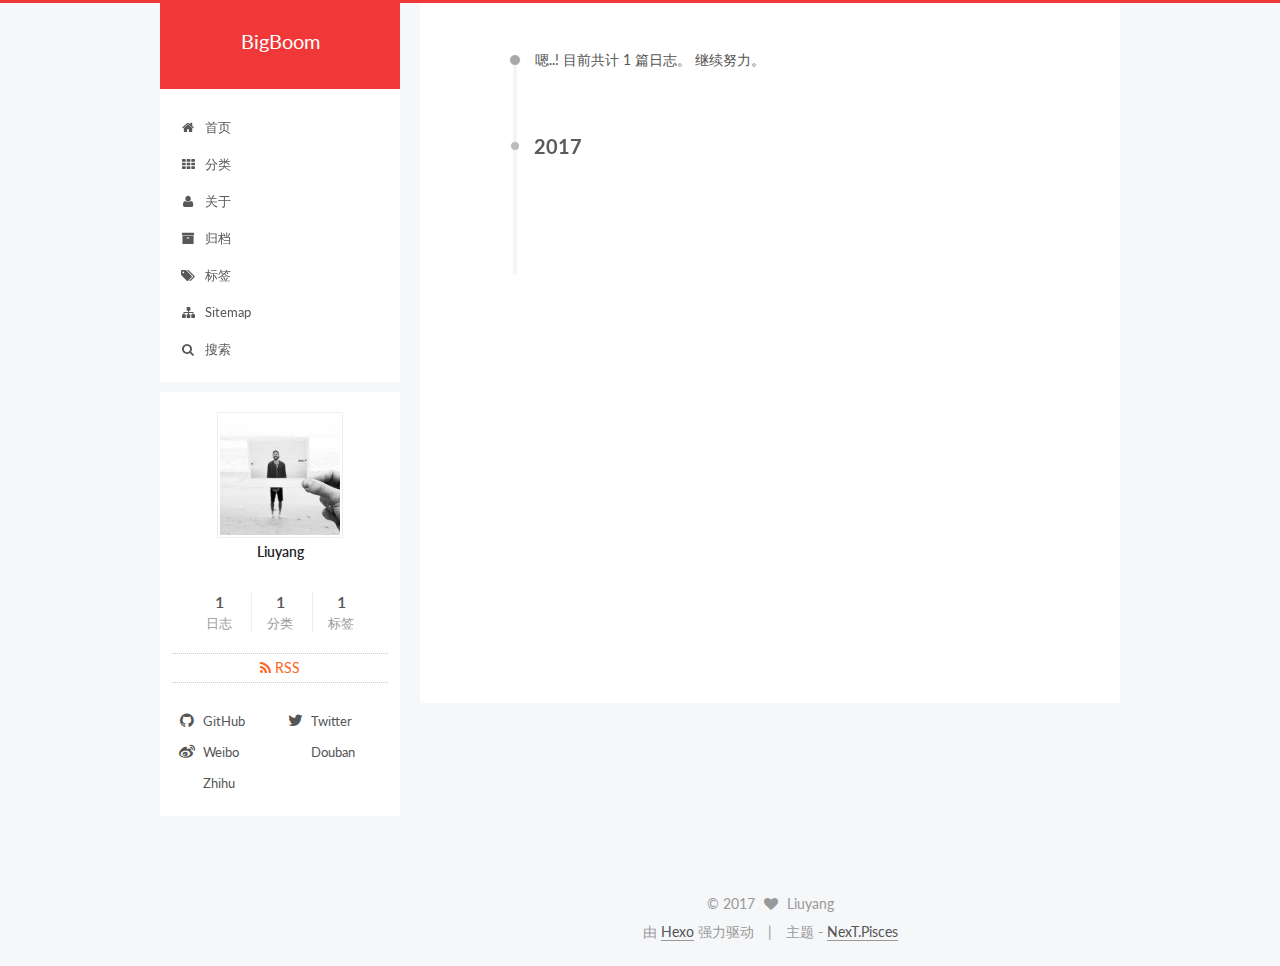
<file: archives/2017/02/index.html>
<!doctype html>



  


<html class="theme-next pisces use-motion" lang="zh-Hans">
<head>
  <meta charset="UTF-8"/>
<meta http-equiv="X-UA-Compatible" content="IE=edge" />
<meta name="viewport" content="width=device-width, initial-scale=1, maximum-scale=1"/>



<meta http-equiv="Cache-Control" content="no-transform" />
<meta http-equiv="Cache-Control" content="no-siteapp" />















  
  
  <link href="/lib/fancybox/source/jquery.fancybox.css?v=2.1.5" rel="stylesheet" type="text/css" />




  
  
  
  

  
    
    
  

  

  

  

  

  
    
    
    <link href="//fonts.googleapis.com/css?family=Lato:300,300italic,400,400italic,700,700italic&subset=latin,latin-ext" rel="stylesheet" type="text/css">
  






<link href="/lib/font-awesome/css/font-awesome.min.css?v=4.6.2" rel="stylesheet" type="text/css" />

<link href="/css/main.css?v=5.1.0" rel="stylesheet" type="text/css" />


  <meta name="keywords" content="Hexo, NexT" />





  <link rel="alternate" href="/atom.xml" title="BigBoom" type="application/atom+xml" />




  <link rel="shortcut icon" type="image/x-icon" href="/favicon.ico?v=5.1.0" />






<meta property="og:type" content="website">
<meta property="og:title" content="BigBoom">
<meta property="og:url" content="http://bigboom.red/archives/2017/02/index.html">
<meta property="og:site_name" content="BigBoom">
<meta name="twitter:card" content="summary">
<meta name="twitter:title" content="BigBoom">



<script type="text/javascript" id="hexo.configurations">
  var NexT = window.NexT || {};
  var CONFIG = {
    root: '/',
    scheme: 'Pisces',
    sidebar: {"position":"left","display":"post"},
    fancybox: true,
    motion: true,
    duoshuo: {
      userId: '0',
      author: '博主'
    },
    algolia: {
      applicationID: '',
      apiKey: '',
      indexName: '',
      hits: {"per_page":10},
      labels: {"input_placeholder":"Search for Posts","hits_empty":"We didn't find any results for the search: ${query}","hits_stats":"${hits} results found in ${time} ms"}
    }
  };
</script>



  <link rel="canonical" href="http://bigboom.red/archives/2017/02/"/>





  <title> 归档 | BigBoom </title>
</head>

<body itemscope itemtype="http://schema.org/WebPage" lang="zh-Hans">

  





  <script type="text/javascript">
    var _hmt = _hmt || [];
    (function() {
      var hm = document.createElement("script");
      hm.src = "https://hm.baidu.com/hm.js?327c68362e1baa8a19513b03cb418128";
      var s = document.getElementsByTagName("script")[0];
      s.parentNode.insertBefore(hm, s);
    })();
  </script>










  
  
    
  

  <div class="container one-collumn sidebar-position-left  page-archive  ">
    <div class="headband"></div>

    <header id="header" class="header" itemscope itemtype="http://schema.org/WPHeader">
      <div class="header-inner"><div class="site-meta ">
  

  <div class="custom-logo-site-title">
    <a href="/"  class="brand" rel="start">
      <span class="logo-line-before"><i></i></span>
      <span class="site-title">BigBoom</span>
      <span class="logo-line-after"><i></i></span>
    </a>
  </div>
    
      <p class="site-subtitle"></p>
    
</div>

<div class="site-nav-toggle">
  <button>
    <span class="btn-bar"></span>
    <span class="btn-bar"></span>
    <span class="btn-bar"></span>
  </button>
</div>

<nav class="site-nav">
  

  
    <ul id="menu" class="menu">
      
        
        <li class="menu-item menu-item-home">
          <a href="/" rel="section">
            
              <i class="menu-item-icon fa fa-fw fa-home"></i> <br />
            
            首页
          </a>
        </li>
      
        
        <li class="menu-item menu-item-categories">
          <a href="/categories" rel="section">
            
              <i class="menu-item-icon fa fa-fw fa-th"></i> <br />
            
            分类
          </a>
        </li>
      
        
        <li class="menu-item menu-item-about">
          <a href="/about" rel="section">
            
              <i class="menu-item-icon fa fa-fw fa-user"></i> <br />
            
            关于
          </a>
        </li>
      
        
        <li class="menu-item menu-item-archives">
          <a href="/archives" rel="section">
            
              <i class="menu-item-icon fa fa-fw fa-archive"></i> <br />
            
            归档
          </a>
        </li>
      
        
        <li class="menu-item menu-item-tags">
          <a href="/tags" rel="section">
            
              <i class="menu-item-icon fa fa-fw fa-tags"></i> <br />
            
            标签
          </a>
        </li>
      
        
        <li class="menu-item menu-item-sitemap">
          <a href="/sitemap.xml" rel="section">
            
              <i class="menu-item-icon fa fa-fw fa-sitemap"></i> <br />
            
            Sitemap
          </a>
        </li>
      

      
        <li class="menu-item menu-item-search">
          
            <a href="javascript:;" class="popup-trigger">
          
            
              <i class="menu-item-icon fa fa-search fa-fw"></i> <br />
            
            搜索
          </a>
        </li>
      
    </ul>
  

  
    <div class="site-search">
      
  <div class="popup">
 <span class="search-icon fa fa-search"></span>
 <input type="text" id="local-search-input">
 <div id="local-search-result"></div>
 <span class="popup-btn-close">close</span>
</div>


    </div>
  
</nav>



 </div>
    </header>

    <main id="main" class="main">
      <div class="main-inner">
        <div class="content-wrap">
          <div id="content" class="content">
            

  <section id="posts" class="posts-collapse">
    <span class="archive-move-on"></span>

    <span class="archive-page-counter">
      
      
      
        
      
      嗯..! 目前共计 1 篇日志。 继续努力。
    </span>

    

      
      
      

      
        
        <div class="collection-title">
          <h2 class="archive-year motion-element" id="archive-year-2017">2017</h2>
        </div>
      
      

      

  <article class="post post-type-normal" itemscope itemtype="http://schema.org/Article">
    <header class="post-header">

      <h1 class="post-title">
        
            <a class="post-title-link" href="/2017/02/16/hello-world/" itemprop="url">
              
                <span itemprop="name">Hello World</span>
              
            </a>
        
      </h1>

      <div class="post-meta">
        <time class="post-time" itemprop="dateCreated"
              datetime="2017-02-16T22:15:33+08:00"
              content="2017-02-16" >
          02-16
        </time>
      </div>

    </header>
  </article>



    

  </section>

  


          
          </div>
          


          

        </div>
        
          
  
  <div class="sidebar-toggle">
    <div class="sidebar-toggle-line-wrap">
      <span class="sidebar-toggle-line sidebar-toggle-line-first"></span>
      <span class="sidebar-toggle-line sidebar-toggle-line-middle"></span>
      <span class="sidebar-toggle-line sidebar-toggle-line-last"></span>
    </div>
  </div>

  <aside id="sidebar" class="sidebar">
    <div class="sidebar-inner">

      

      

      <section class="site-overview sidebar-panel sidebar-panel-active">
        <div class="site-author motion-element" itemprop="author" itemscope itemtype="http://schema.org/Person">
          <img class="site-author-image" itemprop="image"
               src="/images/avatar.jpg"
               alt="Liuyang" />
          <p class="site-author-name" itemprop="name">Liuyang</p>
          <p class="site-description motion-element" itemprop="description"></p>
        </div>
        <nav class="site-state motion-element">
        
          
            <div class="site-state-item site-state-posts">
              <a href="/archives">
                <span class="site-state-item-count">1</span>
                <span class="site-state-item-name">日志</span>
              </a>
            </div>
          

          
            <div class="site-state-item site-state-categories">
              <a href="/categories">
                <span class="site-state-item-count">1</span>
                <span class="site-state-item-name">分类</span>
              </a>
            </div>
          

          
            <div class="site-state-item site-state-tags">
              <a href="/tags">
                <span class="site-state-item-count">1</span>
                <span class="site-state-item-name">标签</span>
              </a>
            </div>
          

        </nav>

        
          <div class="feed-link motion-element">
            <a href="/atom.xml" rel="alternate">
              <i class="fa fa-rss"></i>
              RSS
            </a>
          </div>
        

        <div class="links-of-author motion-element">
          
            
              <span class="links-of-author-item">
                <a href="https://github.com/ly982506019" target="_blank" title="GitHub">
                  
                    <i class="fa fa-fw fa-github"></i>
                  
                  GitHub
                </a>
              </span>
            
              <span class="links-of-author-item">
                <a href="https://twitter.com/your-user-name" target="_blank" title="Twitter">
                  
                    <i class="fa fa-fw fa-twitter"></i>
                  
                  Twitter
                </a>
              </span>
            
              <span class="links-of-author-item">
                <a href="http://weibo.com/your-user-name" target="_blank" title="Weibo">
                  
                    <i class="fa fa-fw fa-weibo"></i>
                  
                  Weibo
                </a>
              </span>
            
              <span class="links-of-author-item">
                <a href="http://douban.com/people/your-user-name" target="_blank" title="Douban">
                  
                    <i class="fa fa-fw fa-douban"></i>
                  
                  Douban
                </a>
              </span>
            
              <span class="links-of-author-item">
                <a href="http://www.zhihu.com/people/your-user-name" target="_blank" title="Zhihu">
                  
                    <i class="fa fa-fw fa-zhihu"></i>
                  
                  Zhihu
                </a>
              </span>
            
          
        </div>

        
        

        
        

        


      </section>

      

    </div>
  </aside>


        
      </div>
    </main>

    <footer id="footer" class="footer">
      <div class="footer-inner">
        <div class="copyright" >
  
  &copy; 
  <span itemprop="copyrightYear">2017</span>
  <span class="with-love">
    <i class="fa fa-heart"></i>
  </span>
  <span class="author" itemprop="copyrightHolder">Liuyang</span>
</div>


<div class="powered-by">
  由 <a class="theme-link" href="https://hexo.io">Hexo</a> 强力驱动
</div>

<div class="theme-info">
  主题 -
  <a class="theme-link" href="https://github.com/iissnan/hexo-theme-next">
    NexT.Pisces
  </a>
</div>


        

        
      </div>
    </footer>

    <div class="back-to-top">
      <i class="fa fa-arrow-up"></i>
    </div>
  </div>

  

<script type="text/javascript">
  if (Object.prototype.toString.call(window.Promise) !== '[object Function]') {
    window.Promise = null;
  }
</script>









  




  
  <script type="text/javascript" src="/lib/jquery/index.js?v=2.1.3"></script>

  
  <script type="text/javascript" src="/lib/fastclick/lib/fastclick.min.js?v=1.0.6"></script>

  
  <script type="text/javascript" src="/lib/jquery_lazyload/jquery.lazyload.js?v=1.9.7"></script>

  
  <script type="text/javascript" src="/lib/velocity/velocity.min.js?v=1.2.1"></script>

  
  <script type="text/javascript" src="/lib/velocity/velocity.ui.min.js?v=1.2.1"></script>

  
  <script type="text/javascript" src="/lib/fancybox/source/jquery.fancybox.pack.js?v=2.1.5"></script>


  


  <script type="text/javascript" src="/js/src/utils.js?v=5.1.0"></script>

  <script type="text/javascript" src="/js/src/motion.js?v=5.1.0"></script>



  
  


  <script type="text/javascript" src="/js/src/affix.js?v=5.1.0"></script>

  <script type="text/javascript" src="/js/src/schemes/pisces.js?v=5.1.0"></script>



  
  
    <script type="text/javascript" id="motion.page.archive">
      $('.archive-year').velocity('transition.slideLeftIn');
    </script>
  


  


  <script type="text/javascript" src="/js/src/bootstrap.js?v=5.1.0"></script>



  

  
    
  

  <script type="text/javascript">
    var duoshuoQuery = {short_name:"bigboomme"};
    (function() {
      var ds = document.createElement('script');
      ds.type = 'text/javascript';ds.async = true;
      ds.id = 'duoshuo-script';
      ds.src = (document.location.protocol == 'https:' ? 'https:' : 'http:') + '//static.duoshuo.com/embed.js';
      ds.charset = 'UTF-8';
      (document.getElementsByTagName('head')[0]
      || document.getElementsByTagName('body')[0]).appendChild(ds);
    })();
  </script>

  
    
    
    <script src="/lib/ua-parser-js/dist/ua-parser.min.js?v=0.7.9"></script>
    <script src="/js/src/hook-duoshuo.js"></script>
  













  
  
  <script type="text/javascript">
    // Popup Window;
    var isfetched = false;
    // Search DB path;
    var search_path = "search.xml";
    if (search_path.length == 0) {
      search_path = "search.xml";
    }
    var path = "/" + search_path;
    // monitor main search box;

    function proceedsearch() {
      $("body").append('<div class="popoverlay">').css('overflow', 'hidden');
      $('.popup').toggle();
    }
    // search function;
    var searchFunc = function(path, search_id, content_id) {
      'use strict';
      $.ajax({
        url: path,
        dataType: "xml",
        async: true,
        success: function( xmlResponse ) {
          // get the contents from search data
          isfetched = true;
          $('.popup').detach().appendTo('.header-inner');
          var datas = $( "entry", xmlResponse ).map(function() {
            return {
              title: $( "title", this ).text(),
              content: $("content",this).text(),
              url: $( "url" , this).text()
            };
          }).get();
          var $input = document.getElementById(search_id);
          var $resultContent = document.getElementById(content_id);
          $input.addEventListener('input', function(){
            var matchcounts = 0;
            var str='<ul class=\"search-result-list\">';
            var keywords = this.value.trim().toLowerCase().split(/[\s\-]+/);
            $resultContent.innerHTML = "";
            if (this.value.trim().length > 1) {
              // perform local searching
              datas.forEach(function(data) {
                var isMatch = false;
                var content_index = [];
                var data_title = data.title.trim().toLowerCase();
                var data_content = data.content.trim().replace(/<[^>]+>/g,"").toLowerCase();
                var data_url = decodeURIComponent(data.url);
                var index_title = -1;
                var index_content = -1;
                var first_occur = -1;
                // only match artiles with not empty titles and contents
                if(data_title != '') {
                  keywords.forEach(function(keyword, i) {
                    index_title = data_title.indexOf(keyword);
                    index_content = data_content.indexOf(keyword);
                    if( index_title >= 0 || index_content >= 0 ){
                      isMatch = true;
                      if (i == 0) {
                        first_occur = index_content;
                      }
                    }

                  });
                }
                // show search results
                if (isMatch) {
                  matchcounts += 1;
                  str += "<li><a href='"+ data_url +"' class='search-result-title'>"+ data_title +"</a>";
                  var content = data.content.trim().replace(/<[^>]+>/g,"");
                  if (first_occur >= 0) {
                    // cut out 100 characters
                    var start = first_occur - 20;
                    var end = first_occur + 80;
                    if(start < 0){
                      start = 0;
                    }
                    if(start == 0){
                      end = 50;
                    }
                    if(end > content.length){
                      end = content.length;
                    }
                    var match_content = content.substring(start, end);
                    // highlight all keywords
                    keywords.forEach(function(keyword){
                      var regS = new RegExp(keyword, "gi");
                      match_content = match_content.replace(regS, "<b class=\"search-keyword\">"+keyword+"</b>");
                    });

                    str += "<p class=\"search-result\">" + match_content +"...</p>"
                  }
                  str += "</li>";
                }
              })};
            str += "</ul>";
            if (matchcounts == 0) { str = '<div id="no-result"><i class="fa fa-frown-o fa-5x" /></div>' }
            if (keywords == "") { str = '<div id="no-result"><i class="fa fa-search fa-5x" /></div>' }
            $resultContent.innerHTML = str;
          });
          proceedsearch();
        }
      });}

    // handle and trigger popup window;
    $('.popup-trigger').click(function(e) {
      e.stopPropagation();
      if (isfetched == false) {
        searchFunc(path, 'local-search-input', 'local-search-result');
      } else {
        proceedsearch();
      };
    });

    $('.popup-btn-close').click(function(e){
      $('.popup').hide();
      $(".popoverlay").remove();
      $('body').css('overflow', '');
    });
    $('.popup').click(function(e){
      e.stopPropagation();
    });
  </script>


  

  

  

  


</body>
</html>
</file>
<file: css/main.css>
/* normalize.css v3.0.2 | MIT License | git.io/normalize */
html {
  font-family: sans-serif; /* 1 */
  -ms-text-size-adjust: 100%; /* 2 */
  -webkit-text-size-adjust: 100%; /* 2 */
}
body {
  margin: 0;
}
article,
aside,
details,
figcaption,
figure,
footer,
header,
hgroup,
main,
menu,
nav,
section,
summary {
  display: block;
}
audio,
canvas,
progress,
video {
  display: inline-block; /* 1 */
  vertical-align: baseline; /* 2 */
}
audio:not([controls]) {
  display: none;
  height: 0;
}
[hidden],
template {
  display: none;
}
a {
  background-color: transparent;
}
a:active,
a:hover {
  outline: 0;
}
abbr[title] {
  border-bottom: 1px dotted;
}
b,
strong {
  font-weight: bold;
}
dfn {
  font-style: italic;
}
h1 {
  font-size: 2em;
  margin: 0.67em 0;
}
mark {
  background: #ff0;
  color: #000;
}
small {
  font-size: 80%;
}
sub,
sup {
  font-size: 75%;
  line-height: 0;
  position: relative;
  vertical-align: baseline;
}
sup {
  top: -0.5em;
}
sub {
  bottom: -0.25em;
}
img {
  border: 0;
}
svg:not(:root) {
  overflow: hidden;
}
figure {
  margin: 1em 40px;
}
hr {
  -moz-box-sizing: content-box;
  box-sizing: content-box;
  height: 0;
}
pre {
  overflow: auto;
}
code,
kbd,
pre,
samp {
  font-family: monospace, monospace;
  font-size: 1em;
}
button,
input,
optgroup,
select,
textarea {
  color: inherit; /* 1 */
  font: inherit; /* 2 */
  margin: 0; /* 3 */
}
button {
  overflow: visible;
}
button,
select {
  text-transform: none;
}
button,
html input[type="button"],
input[type="reset"],
input[type="submit"] {
  -webkit-appearance: button; /* 2 */
  cursor: pointer; /* 3 */
}
button[disabled],
html input[disabled] {
  cursor: default;
}
button::-moz-focus-inner,
input::-moz-focus-inner {
  border: 0;
  padding: 0;
}
input {
  line-height: normal;
}
input[type="checkbox"],
input[type="radio"] {
  box-sizing: border-box; /* 1 */
  padding: 0; /* 2 */
}
input[type="number"]::-webkit-inner-spin-button,
input[type="number"]::-webkit-outer-spin-button {
  height: auto;
}
input[type="search"] {
  -webkit-appearance: textfield; /* 1 */
  -moz-box-sizing: content-box;
  -webkit-box-sizing: content-box; /* 2 */
  box-sizing: content-box;
}
input[type="search"]::-webkit-search-cancel-button,
input[type="search"]::-webkit-search-decoration {
  -webkit-appearance: none;
}
fieldset {
  border: 1px solid #c0c0c0;
  margin: 0 2px;
  padding: 0.35em 0.625em 0.75em;
}
legend {
  border: 0; /* 1 */
  padding: 0; /* 2 */
}
textarea {
  overflow: auto;
}
optgroup {
  font-weight: bold;
}
table {
  border-collapse: collapse;
  border-spacing: 0;
}
td,
th {
  padding: 0;
}
::selection {
  background: #f03838;
  color: #fff;
}
body {
  position: relative;
  font-family: 'Lato', "PingFang SC", "Microsoft YaHei", sans-serif;
  font-size: 14px;
  line-height: 2;
  color: #555;
  background: #f5f7f9;
}
@media (max-width: 767px) {
  body {
    padding-right: 0 !important;
  }
}
@media (min-width: 768px) and (max-width: 991px) {
  body {
    padding-right: 0 !important;
  }
}
@media (min-width: 1600px) {
  body {
    font-size: 16px;
  }
}
h1,
h2,
h3,
h4,
h5,
h6 {
  margin: 0;
  padding: 0;
  font-weight: bold;
  line-height: 1.5;
  font-family: 'Lato', "PingFang SC", "Microsoft YaHei", sans-serif;
}
h2,
h3,
h4,
h5,
h6 {
  margin: 20px 0 15px;
}
h1 {
  font-size: 22px;
}
@media (max-width: 767px) {
  h1 {
    font-size: 18px;
  }
}
h2 {
  font-size: 20px;
}
@media (max-width: 767px) {
  h2 {
    font-size: 16px;
  }
}
h3 {
  font-size: 18px;
}
@media (max-width: 767px) {
  h3 {
    font-size: 14px;
  }
}
h4 {
  font-size: 16px;
}
@media (max-width: 767px) {
  h4 {
    font-size: 12px;
  }
}
h5 {
  font-size: 14px;
}
@media (max-width: 767px) {
  h5 {
    font-size: 10px;
  }
}
h6 {
  font-size: 12px;
}
@media (max-width: 767px) {
  h6 {
    font-size: 8px;
  }
}
p {
  margin: 0 0 25px 0;
}
a {
  color: #555;
  text-decoration: none;
  border-bottom: 1px solid #999;
  word-wrap: break-word;
}
a:hover {
  color: #f03838;
  border-bottom-color: #f03838;
}
ul {
  list-style: none;
}
blockquote {
  margin: 0;
  padding: 0;
}
img {
  display: block;
  margin: auto;
  max-width: 100%;
  height: auto;
}
hr {
  margin: 40px 0;
  height: 3px;
  border: none;
  background-color: #ddd;
  background-image: repeating-linear-gradient(-45deg, #fff, #fff 4px, transparent 4px, transparent 8px);
}
blockquote {
  padding: 0 15px;
  color: #666;
  border-left: 4px solid #ddd;
}
blockquote cite::before {
  content: "-";
  padding: 0 5px;
}
dt {
  font-weight: 700;
}
dd {
  margin: 0;
  padding: 0;
}
.text-left {
  text-align: left;
}
.text-center {
  text-align: center;
}
.text-right {
  text-align: right;
}
.text-justify {
  text-align: justify;
}
.text-nowrap {
  white-space: nowrap;
}
.text-lowercase {
  text-transform: lowercase;
}
.text-uppercase {
  text-transform: uppercase;
}
.text-capitalize {
  text-transform: capitalize;
}
.center-block {
  display: block;
  margin-left: auto;
  margin-right: auto;
}
.clearfix:before,
.clearfix:after {
  content: " ";
  display: table;
}
.clearfix:after {
  clear: both;
}
.pullquote {
  width: 45%;
}
.pullquote.left {
  float: left;
  margin-left: 5px;
  margin-right: 10px;
}
.pullquote.right {
  float: right;
  margin-left: 10px;
  margin-right: 5px;
}
.affix.affix.affix {
  position: fixed;
}
.translation {
  margin-top: -20px;
  font-size: 14px;
  color: #999;
}
.scrollbar-measure {
  width: 100px;
  height: 100px;
  overflow: scroll;
  position: absolute;
  top: -9999px;
}
.use-motion .motion-element {
  opacity: 0;
}
#local-search-input {
  padding: 3px;
  border: none;
  text-indent: 14px;
  border-radius: 0;
  width: 140px;
  outline: none;
  border-bottom: 1px solid #999;
  background: inherit;
  opacity: 0.5;
}
#local-search-input:focus {
  opacity: 1;
}
.search-icon {
  position: absolute;
  top: 9px;
}
table {
  margin: 20px 0;
  width: 100%;
  border-collapse: collapse;
  border-spacing: 0;
  border: 1px solid #ddd;
  font-size: 14px;
  table-layout: fixed;
  word-wrap: break-all;
}
table>tbody>tr:nth-of-type(odd) {
  background-color: #f9f9f9;
}
table>tbody>tr:hover {
  background-color: #f5f5f5;
}
caption,
th,
td {
  padding: 8px;
  text-align: left;
  vertical-align: middle;
  font-weight: normal;
}
th,
td {
  border-bottom: 3px solid #ddd;
  border-right: 1px solid #eee;
}
th {
  padding-bottom: 10px;
  font-weight: 700;
}
td {
  border-bottom-width: 1px;
}
html,
body {
  height: 100%;
}
.container {
  position: relative;
  min-height: 100%;
}
.header-inner {
  margin: 0 auto;
  padding: 100px 0 70px;
  width: 700px;
}
@media (min-width: 1600px) {
  .container .header-inner {
    width: 900px;
  }
}
.main {
  padding-bottom: 150px;
}
.main-inner {
  margin: 0 auto;
  width: 700px;
}
@media (min-width: 1600px) {
  .container .main-inner {
    width: 900px;
  }
}
.footer {
  position: absolute;
  left: 0;
  bottom: 0;
  width: 100%;
  min-height: 50px;
}
.footer-inner {
  box-sizing: border-box;
  margin: 20px auto;
  width: 700px;
}
@media (min-width: 1600px) {
  .container .footer-inner {
    width: 900px;
  }
}
pre,
.highlight {
  overflow: auto;
  margin: 20px 0;
  padding: 0;
  font-size: 13px;
  color: #4d4d4c;
  background: #f7f7f7;
  line-height: 1.6;
}
pre,
code {
  font-family: consolas, Menlo, "PingFang SC", "Microsoft YaHei", monospace;
}
code {
  padding: 2px 4px;
  word-wrap: break-word;
  color: #4d4d4c;
  background: #f7f7f7;
  border-radius: 3px;
  font-size: 13px;
}
pre code {
  padding: 0;
  color: #4d4d4c;
  background: none;
  text-shadow: none;
}
.highlight {
  border-radius: 1px;
}
.highlight pre {
  border: none;
  margin: 0;
  padding: 10px 0;
}
.highlight table {
  margin: 0;
  width: auto;
  border: none;
}
.highlight td {
  border: none;
  padding: 0;
}
.highlight figcaption {
  font-size: 1em;
  color: #4d4d4c;
  line-height: 1em;
  margin-bottom: 1em;
}
.highlight figcaption:before,
.highlight figcaption:after {
  content: " ";
  display: table;
}
.highlight figcaption:after {
  clear: both;
}
.highlight figcaption a {
  float: right;
  color: #4d4d4c;
}
.highlight figcaption a:hover {
  border-bottom-color: #4d4d4c;
}
.highlight .gutter pre {
  padding-left: 10px;
  padding-right: 10px;
  color: #869194;
  text-align: right;
  background-color: #eff2f3;
}
.highlight .code pre {
  padding-left: 10px;
  padding-right: 10px;
  background-color: #f7f7f7;
}
.highlight .line {
  height: 20px;
}
.gutter {
  -webkit-user-select: none;
  -moz-user-select: none;
  -ms-user-select: none;
  user-select: none;
}
.gist table {
  width: auto;
}
.gist table td {
  border: none;
}
pre .deletion {
  background: #fdd;
}
pre .addition {
  background: #dfd;
}
pre .meta {
  color: #8959a8;
}
pre .comment {
  color: #8e908c;
}
pre .variable,
pre .attribute,
pre .tag,
pre .regexp,
pre .ruby .constant,
pre .xml .tag .title,
pre .xml .pi,
pre .xml .doctype,
pre .html .doctype,
pre .css .id,
pre .css .class,
pre .css .pseudo {
  color: #c82829;
}
pre .number,
pre .preprocessor,
pre .built_in,
pre .literal,
pre .params,
pre .constant,
pre .command {
  color: #f5871f;
}
pre .ruby .class .title,
pre .css .rules .attribute,
pre .string,
pre .value,
pre .inheritance,
pre .header,
pre .ruby .symbol,
pre .xml .cdata,
pre .special,
pre .number,
pre .formula {
  color: #718c00;
}
pre .title,
pre .css .hexcolor {
  color: #3e999f;
}
pre .function,
pre .python .decorator,
pre .python .title,
pre .ruby .function .title,
pre .ruby .title .keyword,
pre .perl .sub,
pre .javascript .title,
pre .coffeescript .title {
  color: #4271ae;
}
pre .keyword,
pre .javascript .function {
  color: #8959a8;
}
.full-image.full-image.full-image {
  border: none;
  max-width: 100%;
  width: auto;
  margin: 20px auto;
}
@media (min-width: 992px) {
  .full-image.full-image.full-image {
    max-width: none;
    width: 118%;
    margin: 0 -9%;
  }
}
.blockquote-center,
.page-home .post-type-quote blockquote,
.page-post-detail .post-type-quote blockquote {
  position: relative;
  margin: 40px 0;
  padding: 0;
  border-left: none;
  text-align: center;
}
.blockquote-center::before,
.page-home .post-type-quote blockquote::before,
.page-post-detail .post-type-quote blockquote::before,
.blockquote-center::after,
.page-home .post-type-quote blockquote::after,
.page-post-detail .post-type-quote blockquote::after {
  position: absolute;
  content: ' ';
  display: block;
  width: 100%;
  height: 24px;
  opacity: 0.2;
  background-repeat: no-repeat;
  background-position: 0 -6px;
  background-size: 22px 22px;
}
.blockquote-center::before,
.page-home .post-type-quote blockquote::before,
.page-post-detail .post-type-quote blockquote::before {
  top: -20px;
  background-image: url("../images/quote-l.svg");
  border-top: 1px solid #ccc;
}
.blockquote-center::after,
.page-home .post-type-quote blockquote::after,
.page-post-detail .post-type-quote blockquote::after {
  bottom: -20px;
  background-image: url("../images/quote-r.svg");
  border-bottom: 1px solid #ccc;
  background-position: 100% 8px;
}
.blockquote-center p,
.page-home .post-type-quote blockquote p,
.page-post-detail .post-type-quote blockquote p,
.blockquote-center div,
.page-home .post-type-quote blockquote div,
.page-post-detail .post-type-quote blockquote div {
  text-align: center;
}
.post .post-body .group-picture img {
  box-sizing: border-box;
  padding: 0 3px;
  border: none;
}
.post .group-picture-row {
  overflow: hidden;
  margin-top: 6px;
}
.post .group-picture-row:first-child {
  margin-top: 0;
}
.post .group-picture-column {
  float: left;
}
.page-post-detail .post-body .group-picture-column {
  float: none;
  margin-top: 10px;
  width: auto !important;
}
.page-post-detail .post-body .group-picture-column img {
  margin: 0 auto;
}
.page-archive .group-picture-container {
  overflow: hidden;
}
.page-archive .group-picture-row {
  float: left;
}
.page-archive .group-picture-row:first-child {
  margin-top: 6px;
}
.page-archive .group-picture-column {
  max-width: 150px;
  max-height: 150px;
}
.note {
  padding: 20px;
  margin: 20px 0;
  border: 1px solid #eee;
  border-left-width: 5px;
  border-radius: 3px;
}
.note h2,
.note h3,
.note h4,
.note h5,
.note h6 {
  margin-top: 0;
  margin-bottom: 5px;
}
.note p:last-child {
  margin-bottom: 0;
}
.note code {
  border-radius: 3px;
}
.note+.note {
  margin-top: -5px;
}
.default {
  border-left-color: #777;
}
.default h2,
.default h3,
.default h4,
.default h5,
.default h6 {
  color: #777;
}
.primary {
  border-left-color: #428bca;
}
.primary h2,
.primary h3,
.primary h4,
.primary h5,
.primary h6 {
  color: #428bca;
}
.success {
  border-left-color: #5cb85c;
}
.success h2,
.success h3,
.success h4,
.success h5,
.success h6 {
  color: #5cb85c;
}
.danger {
  border-left-color: #d9534f;
}
.danger h2,
.danger h3,
.danger h4,
.danger h5,
.danger h6 {
  color: #d9534f;
}
.warning {
  border-left-color: #f0ad4e;
}
.warning h2,
.warning h3,
.warning h4,
.warning h5,
.warning h6 {
  color: #f0ad4e;
}
.info {
  border-left-color: #5bc0de;
}
.info h2,
.info h3,
.info h4,
.info h5,
.info h6 {
  color: #5bc0de;
}
.btn {
  display: inline-block;
  padding: 0 20px;
  font-size: 14px;
  color: #fff;
  background: #222;
  border: 2px solid #555;
  text-decoration: none;
  border-radius: 0;
  transition-property: background-color;
  transition-duration: 0.2s;
  transition-timing-function: ease-in-out;
  transition-delay: 0s;
}
.btn:hover,
.post-button .btn:hover {
  border-color: #222;
  color: #fff;
  background: #222;
}
.btn-bar {
  display: block;
  width: 22px;
  height: 2px;
  background: #555;
  border-radius: 1px;
}
.btn-bar+.btn-bar {
  margin-top: 4px;
}
.pagination {
  margin: 120px 0 40px;
  text-align: center;
  border-top: 1px solid #eee;
}
.page-number-basic,
.pagination .prev,
.pagination .next,
.pagination .page-number,
.pagination .space {
  display: inline-block;
  position: relative;
  top: -1px;
  margin: 0 10px;
  padding: 0 10px;
  line-height: 30px;
}
@media (max-width: 767px) {
  .page-number-basic,
  .pagination .prev,
  .pagination .next,
  .pagination .page-number,
  .pagination .space {
    margin: 0 5px;
  }
}
.pagination .prev,
.pagination .next,
.pagination .page-number {
  border-bottom: 0;
  border-top: 1px solid #eee;
  transition-property: border-color;
  transition-duration: 0.2s;
  transition-timing-function: ease-in-out;
  transition-delay: 0s;
}
.pagination .prev:hover,
.pagination .next:hover,
.pagination .page-number:hover {
  border-top-color: #222;
}
.pagination .space {
  padding: 0;
  margin: 0;
}
.pagination .prev {
  margin-left: 0;
}
.pagination .next {
  margin-right: 0;
}
.pagination .page-number.current {
  color: #fff;
  background: #ccc;
  border-top-color: #ccc;
}
@media (max-width: 767px) {
  .pagination {
    border-top: none;
  }
  .pagination .prev,
  .pagination .next,
  .pagination .page-number {
    margin-bottom: 10px;
    border-top: 0;
    border-bottom: 1px solid #eee;
  }
  .pagination .prev:hover,
  .pagination .next:hover,
  .pagination .page-number:hover {
    border-bottom-color: #222;
  }
}
.comments {
  margin: 60px 20px 0;
}
.tag-cloud {
  text-align: center;
}
.tag-cloud a {
  display: inline-block;
  margin: 10px;
}
.back-to-top {
  box-sizing: border-box;
  position: fixed;
  bottom: -100px;
  right: 50px;
  z-index: 1050;
  padding: 0 6px;
  width: 25px;
  background: #f03838;
  font-size: 12px;
  opacity: 0.6;
  color: #fff;
  cursor: pointer;
  text-align: center;
  -webkit-transform: translateZ(0);
  transition-property: bottom;
  transition-duration: 0.2s;
  transition-timing-function: ease-in-out;
  transition-delay: 0s;
}
@media (max-width: 767px) {
  .back-to-top {
    display: none;
  }
}
@media (min-width: 768px) and (max-width: 991px) {
  .back-to-top {
    display: none;
  }
}
.back-to-top.back-to-top-on {
  bottom: 40px;
}
.header {
  background: #fff;
}
.header-inner {
  position: relative;
}
.headband {
  height: 3px;
  background: #f03838;
}
.site-meta {
  margin: 0;
  text-align: center;
}
@media (max-width: 767px) {
  .site-meta {
    text-align: center;
  }
}
.brand {
  position: relative;
  display: inline-block;
  padding: 0 40px;
  color: #fff;
  background: #f03838;
  border-bottom: none;
}
.brand:hover {
  color: #fff;
}
.logo {
  display: inline-block;
  margin-right: 5px;
  line-height: 36px;
  vertical-align: top;
}
.site-title {
  display: inline-block;
  vertical-align: top;
  line-height: 36px;
  font-size: 20px;
  font-weight: normal;
  font-family: 'Lato', "PingFang SC", "Microsoft YaHei", sans-serif;
}
.site-subtitle {
  margin-top: 10px;
  font-size: 13px;
  color: #ddd;
}
.use-motion .brand {
  opacity: 0;
}
.use-motion .logo,
.use-motion .site-title,
.use-motion .site-subtitle {
  opacity: 0;
  position: relative;
  top: -10px;
}
.site-nav-toggle {
  display: none;
  position: absolute;
  top: 10px;
  left: 10px;
}
@media (max-width: 767px) {
  .site-nav-toggle {
    display: block;
  }
}
.site-nav-toggle button {
  margin-top: 2px;
  padding: 9px 10px;
  background: transparent;
  border: none;
}
@media (max-width: 767px) {
  .site-nav {
    display: none;
    margin: 0 -10px;
    padding: 0 10px;
    clear: both;
    border-top: 1px solid #ddd;
  }
}
@media (min-width: 768px) and (max-width: 991px) {
  .site-nav {
    display: block !important;
  }
}
@media (min-width: 992px) {
  .site-nav {
    display: block !important;
  }
}
.menu {
  margin-top: 20px;
  padding-left: 0;
  text-align: center;
}
.menu .menu-item {
  display: inline-block;
  margin: 0 10px;
}
@media screen and (max-width: 767px) {
  .menu .menu-item {
    margin-top: 10px;
  }
}
.menu .menu-item a {
  display: block;
  font-size: 13px;
  text-transform: capitalize;
  line-height: inherit;
  border-bottom: 1px solid transparent;
  transition-property: border-color;
  transition-duration: 0.2s;
  transition-timing-function: ease-in-out;
  transition-delay: 0s;
}
.menu .menu-item a:hover,
.menu-item-active a {
  border-bottom-color: #222;
}
.menu .menu-item .fa {
  margin-right: 5px;
}
.use-motion .menu-item {
  opacity: 0;
}
.post-body {
  font-family: 'Lato', "PingFang SC", "Microsoft YaHei", sans-serif;
}
@media (max-width: 767px) {
  .post-body {
    word-break: break-word;
  }
}
.post-body .fancybox img {
  display: block !important;
  margin: 0 auto;
  cursor: pointer;
  cursor: zoom-in;
  cursor: -webkit-zoom-in;
}
.post-body .image-caption,
.post-body .figure .caption {
  margin: 10px auto 15px;
  text-align: center;
  font-size: 14px;
  color: #999;
  font-weight: bold;
  line-height: 1;
}
.post-sticky-flag {
  display: inline-block;
  font-size: 16px;
  -ms-transform: rotate(30deg);
  -webkit-transform: rotate(30deg);
  -moz-transform: rotate(30deg);
  -ms-transform: rotate(30deg);
  -o-transform: rotate(30deg);
  transform: rotate(30deg);
}
.posts-expand {
  padding-top: 40px;
}
@media (max-width: 767px) {
  .posts-expand {
    margin: 0 20px;
  }
  .post-body pre,
  .post-body .highlight {
    padding: 10px;
  }
  .post-body pre .gutter pre,
  .post-body .highlight .gutter pre {
    padding-right: 10px;
  }
}
@media (min-width: 992px) {
  .posts-expand .post-body {
    text-align: justify;
  }
}
.posts-expand .post-body h2,
.posts-expand .post-body h3,
.posts-expand .post-body h4,
.posts-expand .post-body h5,
.posts-expand .post-body h6 {
  padding-top: 10px;
}
.posts-expand .post-body h2 .header-anchor,
.posts-expand .post-body h3 .header-anchor,
.posts-expand .post-body h4 .header-anchor,
.posts-expand .post-body h5 .header-anchor,
.posts-expand .post-body h6 .header-anchor {
  float: right;
  margin-left: 10px;
  color: #ccc;
  border-bottom-style: none;
  visibility: hidden;
}
.posts-expand .post-body h2 .header-anchor:hover,
.posts-expand .post-body h3 .header-anchor:hover,
.posts-expand .post-body h4 .header-anchor:hover,
.posts-expand .post-body h5 .header-anchor:hover,
.posts-expand .post-body h6 .header-anchor:hover {
  color: inherit;
}
.posts-expand .post-body h2:hover .header-anchor,
.posts-expand .post-body h3:hover .header-anchor,
.posts-expand .post-body h4:hover .header-anchor,
.posts-expand .post-body h5:hover .header-anchor,
.posts-expand .post-body h6:hover .header-anchor {
  visibility: visible;
}
.posts-expand .post-body ul li {
  list-style: circle;
}
.posts-expand .post-body img {
  box-sizing: border-box;
  margin: auto;
  padding: 3px;
  border: 1px solid #ddd;
}
.posts-expand .fancybox img {
  margin: 0 auto;
}
@media (max-width: 767px) {
  .posts-collapse {
    margin: 0 20px;
  }
  .posts-collapse .post-title,
  .posts-collapse .post-meta {
    display: block;
    width: auto;
    text-align: left;
  }
}
.posts-collapse {
  position: relative;
  z-index: 1010;
  margin-left: 55px;
}
.posts-collapse::after {
  content: " ";
  position: absolute;
  top: 20px;
  left: 0;
  margin-left: -2px;
  width: 4px;
  height: 100%;
  background: #f5f5f5;
  z-index: -1;
}
@media (max-width: 767px) {
  .posts-collapse {
    margin: 0 20px;
  }
}
.posts-collapse .collection-title {
  position: relative;
  margin: 60px 0;
}
.posts-collapse .collection-title h2 {
  margin-left: 20px;
}
.posts-collapse .collection-title small {
  color: #bbb;
}
.posts-collapse .collection-title::before {
  content: " ";
  position: absolute;
  left: 0;
  top: 50%;
  margin-left: -4px;
  margin-top: -4px;
  width: 8px;
  height: 8px;
  background: #bbb;
  border-radius: 50%;
}
.posts-collapse .post {
  margin: 30px 0;
}
.posts-collapse .post-header {
  position: relative;
  transition-duration: 0.2s;
  transition-timing-function: ease-in-out;
  transition-delay: 0s;
  transition-property: border;
  border-bottom: 1px dashed #ccc;
}
.posts-collapse .post-header::before {
  content: " ";
  position: absolute;
  left: 0;
  top: 12px;
  width: 6px;
  height: 6px;
  margin-left: -4px;
  background: #bbb;
  border-radius: 50%;
  border: 1px solid #fff;
  transition-duration: 0.2s;
  transition-timing-function: ease-in-out;
  transition-delay: 0s;
  transition-property: background;
}
.posts-collapse .post-header:hover {
  border-bottom-color: #666;
}
.posts-collapse .post-header:hover::before {
  background: #222;
}
.posts-collapse .post-meta {
  position: absolute;
  font-size: 12px;
  left: 20px;
  top: 5px;
}
.posts-collapse .post-comments-count {
  display: none;
}
.posts-collapse .post-title {
  margin-left: 60px;
  font-size: 16px;
  font-weight: normal;
  line-height: inherit;
}
.posts-collapse .post-title::after {
  margin-left: 3px;
  opacity: 0.6;
}
.posts-collapse .post-title a {
  color: #666;
  border-bottom: none;
}
.page-home .post-type-quote .post-header,
.page-post-detail .post-type-quote .post-header,
.page-home .post-type-quote .post-tags,
.page-post-detail .post-type-quote .post-tags {
  display: none;
}
.posts-expand .post-title {
  font-size: 26px;
  text-align: center;
  word-break: break-word;
  font-weight: 400;
}
@media (max-width: 767px) {
  .posts-expand .post-title {
    font-size: 22px;
  }
}
.posts-expand .post-title-link {
  display: inline-block;
  position: relative;
  color: #555;
  border-bottom: none;
  line-height: 1.2;
  vertical-align: top;
}
.posts-expand .post-title-link::before {
  content: "";
  position: absolute;
  width: 100%;
  height: 2px;
  bottom: 0;
  left: 0;
  background-color: #f03838;
  visibility: hidden;
  -webkit-transform: scaleX(0);
  -moz-transform: scaleX(0);
  -ms-transform: scaleX(0);
  -o-transform: scaleX(0);
  transform: scaleX(0);
  transition-duration: 0.2s;
  transition-timing-function: ease-in-out;
  transition-delay: 0s;
}
.posts-expand .post-title-link:hover::before {
  visibility: visible;
  -webkit-transform: scaleX(1);
  -moz-transform: scaleX(1);
  -ms-transform: scaleX(1);
  -o-transform: scaleX(1);
  transform: scaleX(1);
}
.posts-expand .post-title-link .fa {
  font-size: 16px;
}
.posts-expand .post-meta {
  margin: 3px 0 60px 0;
  color: #999;
  font-family: 'Lato', "PingFang SC", "Microsoft YaHei", sans-serif;
  font-size: 12px;
  text-align: center;
}
.posts-expand .post-meta .post-category-list {
  display: inline-block;
  margin: 0;
  padding: 3px;
}
.posts-expand .post-meta .post-category-list-link {
  color: #999;
}
.posts-expand .post-meta .post-description {
  font-size: 14px;
  margin-top: 2px;
}
.post-meta-divider {
  margin: 0 0.5em;
}
.post-meta-item-icon {
  margin-right: 3px;
}
@media (min-width: 768px) and (max-width: 991px) {
  .post-meta-item-icon {
    display: inline-block;
  }
}
@media (max-width: 767px) {
  .post-meta-item-icon {
    display: inline-block;
  }
}
@media (min-width: 768px) and (max-width: 991px) {
  .post-meta-item-text {
    display: none;
  }
}
@media (max-width: 767px) {
  .post-meta-item-text {
    display: none;
  }
}
@media (max-width: 767px) {
  .posts-expand .post-comments-count {
    display: none;
  }
}
.social-like {
  font-size: 14px;
  height: 20px;
  text-align: center;
  border-top: 1px solid #eee;
  padding-top: 9px;
  margin-top: 45px;
  display: flex;
  justify-content: center;
}
.vk_like {
  width: 85px;
  height: 21px;
  padding-top: 7px;
  align-self: center;
}
.fb_like {
  height: 30px;
  align-self: center;
}
.post-button {
  margin-top: 50px;
}
.post-button .btn {
  color: #555;
  font-size: 14px;
  background: #fff;
  border-radius: 2px;
  line-height: 2;
  margin: 0 4px 8px 4px;
}
.post-button .fa-fw {
  width: 1.285714285714286em;
  text-align: left;
}
.posts-expand .post-tags {
  margin-top: 40px;
  text-align: center;
}
.posts-expand .post-tags a {
  display: inline-block;
  margin-right: 10px;
  font-size: 13px;
}
.post-nav {
  display: table;
  margin-top: 15px;
  width: 100%;
  border-top: 1px solid #eee;
}
.post-nav-divider {
  display: table-cell;
  width: 10%;
}
.post-nav-item {
  display: table-cell;
  padding: 10px 0 0 0;
  width: 45%;
  vertical-align: top;
}
.post-nav-item a {
  position: relative;
  display: block;
  line-height: 25px;
  font-size: 14px;
  color: #555;
  border-bottom: none;
}
.post-nav-item a:hover {
  color: #f03838;
  border-bottom: none;
}
.post-nav-item a:active {
  top: 2px;
}
.post-nav-item .fa {
  position: absolute;
  top: 8px;
  left: 0;
  font-size: 12px;
}
.post-nav-next a {
  padding-left: 15px;
}
.post-nav-prev {
  text-align: right;
}
.post-nav-prev a {
  padding-right: 15px;
}
.post-nav-prev .fa {
  right: 0;
  left: auto;
}
.posts-expand .post-eof {
  display: block;
  margin: 80px auto 60px;
  width: 8%;
  height: 1px;
  background: #ccc;
  text-align: center;
}
.post:last-child .post-eof.post-eof.post-eof {
  display: none;
}
.post-gallery {
  display: table;
  table-layout: fixed;
  width: 100%;
  border-collapse: separate;
}
.post-gallery-row {
  display: table-row;
}
.post-gallery .post-gallery-img {
  display: table-cell;
  text-align: center;
  vertical-align: middle;
  border: none;
}
.post-gallery .post-gallery-img img {
  max-width: 100%;
  max-height: 100%;
  border: none;
}
.fancybox-close,
.fancybox-close:hover {
  border: none;
}
#rewardButton {
  cursor: pointer;
  border: 0;
  outline: 0;
  border-radius: 100%;
  padding: 0;
  margin: 0;
  letter-spacing: normal;
  text-transform: none;
  text-indent: 0px;
  text-shadow: none;
}
#rewardButton span {
  display: inline-block;
  width: 80px;
  height: 35px;
  border-radius: 5px;
  color: #fff;
  font-weight: 400;
  font-style: normal;
  font-variant: normal;
  font-stretch: normal;
  font-size: 18px;
  font-family: "Microsoft Yahei";
  background: #f44336;
}
#rewardButton span:hover {
  background: #f7877f;
}
#QR {
  padding-top: 20px;
}
#QR a {
  border: 0;
}
#QR img {
  width: 180px;
  max-width: 100%;
  display: inline-block;
  margin: 0.8em 2em 0 2em;
}
#wechat:hover p {
  animation: roll 0.1s infinite linear;
  -webkit-animation: roll 0.1s infinite linear;
  -moz-animation: roll 0.1s infinite linear;
}
#alipay:hover p {
  animation: roll 0.1s infinite linear;
  -webkit-animation: roll 0.1s infinite linear;
  -moz-animation: roll 0.1s infinite linear;
}
@-moz-keyframes roll {
  from {
    -webkit-transform: rotateZ(30deg);
    -moz-transform: rotateZ(30deg);
    -ms-transform: rotateZ(30deg);
    -o-transform: rotateZ(30deg);
    transform: rotateZ(30deg);
  }
  to {
    -webkit-transform: rotateZ(-30deg);
    -moz-transform: rotateZ(-30deg);
    -ms-transform: rotateZ(-30deg);
    -o-transform: rotateZ(-30deg);
    transform: rotateZ(-30deg);
  }
}
@-webkit-keyframes roll {
  from {
    -webkit-transform: rotateZ(30deg);
    -moz-transform: rotateZ(30deg);
    -ms-transform: rotateZ(30deg);
    -o-transform: rotateZ(30deg);
    transform: rotateZ(30deg);
  }
  to {
    -webkit-transform: rotateZ(-30deg);
    -moz-transform: rotateZ(-30deg);
    -ms-transform: rotateZ(-30deg);
    -o-transform: rotateZ(-30deg);
    transform: rotateZ(-30deg);
  }
}
@-o-keyframes roll {
  from {
    -webkit-transform: rotateZ(30deg);
    -moz-transform: rotateZ(30deg);
    -ms-transform: rotateZ(30deg);
    -o-transform: rotateZ(30deg);
    transform: rotateZ(30deg);
  }
  to {
    -webkit-transform: rotateZ(-30deg);
    -moz-transform: rotateZ(-30deg);
    -ms-transform: rotateZ(-30deg);
    -o-transform: rotateZ(-30deg);
    transform: rotateZ(-30deg);
  }
}
@keyframes roll {
  from {
    -webkit-transform: rotateZ(30deg);
    -moz-transform: rotateZ(30deg);
    -ms-transform: rotateZ(30deg);
    -o-transform: rotateZ(30deg);
    transform: rotateZ(30deg);
  }
  to {
    -webkit-transform: rotateZ(-30deg);
    -moz-transform: rotateZ(-30deg);
    -ms-transform: rotateZ(-30deg);
    -o-transform: rotateZ(-30deg);
    transform: rotateZ(-30deg);
  }
}
.sidebar {
  position: fixed;
  right: 0;
  top: 0;
  bottom: 0;
  width: 0;
  z-index: 1040;
  box-shadow: inset 0 2px 6px #000;
  background: #222;
  -webkit-transform: translateZ(0);
}
.sidebar a {
  color: #999;
  border-bottom-color: #555;
}
.sidebar a:hover {
  color: #eee;
}
@media (min-width: 768px) and (max-width: 991px) {
  .sidebar {
    display: none !important;
  }
}
@media (max-width: 767px) {
  .sidebar {
    display: none !important;
  }
}
.sidebar-inner {
  position: relative;
  padding: 20px 10px;
  color: #999;
  text-align: center;
}
.sidebar-toggle {
  position: fixed;
  right: 50px;
  bottom: 45px;
  width: 15px;
  height: 15px;
  padding: 5px;
  background: #222;
  line-height: 0;
  z-index: 1050;
  cursor: pointer;
  -webkit-transform: translateZ(0);
}
@media (min-width: 768px) and (max-width: 991px) {
  .sidebar-toggle {
    display: none;
  }
}
@media (max-width: 767px) {
  .sidebar-toggle {
    display: none;
  }
}
.sidebar-toggle-line {
  position: relative;
  display: inline-block;
  vertical-align: top;
  height: 2px;
  width: 100%;
  background: #fff;
  margin-top: 3px;
}
.sidebar-toggle-line:first-child {
  margin-top: 0;
}
.site-author-image {
  display: block;
  margin: 0 auto;
  padding: 2px;
  max-width: 120px;
  height: auto;
  border: 1px solid #eee;
}
.site-author-name {
  margin: 0;
  text-align: center;
  color: #222;
  font-weight: 600;
}
.site-description {
  margin-top: 0;
  text-align: center;
  font-size: 13px;
  color: #999;
}
.site-state {
  overflow: hidden;
  line-height: 1.4;
  white-space: nowrap;
  text-align: center;
}
.site-state-item {
  display: inline-block;
  padding: 0 15px;
  border-left: 1px solid #eee;
}
.site-state-item:first-child {
  border-left: none;
}
.site-state-item a {
  border-bottom: none;
}
.site-state-item-count {
  display: block;
  text-align: center;
  color: inherit;
  font-weight: 600;
  font-size: 16px;
}
.site-state-item-name {
  font-size: 13px;
  color: #999;
}
.feed-link {
  margin-top: 20px;
}
.feed-link a {
  display: inline-block;
  padding: 0 15px;
  color: #fc6423;
  border: 1px solid #fc6423;
  border-radius: 4px;
}
.feed-link a i {
  color: #fc6423;
  font-size: 14px;
}
.feed-link a:hover {
  color: #fff;
  background: #fc6423;
}
.feed-link a:hover i {
  color: #fff;
}
.links-of-author {
  margin-top: 20px;
}
.links-of-author a {
  display: inline-block;
  vertical-align: middle;
  margin-right: 10px;
  margin-bottom: 10px;
  border-bottom-color: #555;
  font-size: 13px;
}
.links-of-author a:before {
  display: inline-block;
  vertical-align: middle;
  margin-right: 3px;
  content: " ";
  width: 4px;
  height: 4px;
  border-radius: 50%;
  background: #494485;
}
.links-of-blogroll {
  font-size: 13px;
}
.links-of-blogroll-title {
  margin-top: 20px;
  font-size: 14px;
  font-weight: 600;
}
.links-of-blogroll-list {
  margin: 0;
  padding: 0;
}
.links-of-blogroll-item {
  padding: 2px 10px;
}
.sidebar-nav {
  margin: 0 0 20px;
  padding-left: 0;
}
.sidebar-nav li {
  display: inline-block;
  cursor: pointer;
  border-bottom: 1px solid transparent;
  font-size: 14px;
  color: #f03838;
}
.sidebar-nav li:hover {
  color: #fc6423;
}
.page-post-detail .sidebar-nav-toc {
  padding: 0 5px;
}
.page-post-detail .sidebar-nav-overview {
  margin-left: 10px;
}
.sidebar-nav .sidebar-nav-active {
  color: #fc6423;
  border-bottom-color: #fc6423;
}
.sidebar-nav .sidebar-nav-active:hover {
  color: #fc6423;
}
.sidebar-panel {
  display: none;
}
.sidebar-panel-active {
  display: block;
}
.post-toc-empty {
  font-size: 14px;
  color: #666;
}
.post-toc-wrap {
  overflow: hidden;
}
.post-toc {
  overflow: auto;
}
.post-toc ol {
  margin: 0;
  padding: 0 2px 5px 10px;
  text-align: left;
  list-style: none;
  font-size: 14px;
}
.post-toc ol > ol {
  padding-left: 0;
}
.post-toc ol a {
  transition-duration: 0.2s;
  transition-timing-function: ease-in-out;
  transition-delay: 0s;
  transition-property: all;
  color: #666;
  border-bottom-color: #ccc;
}
.post-toc ol a:hover {
  color: #000;
  border-bottom-color: #000;
}
.post-toc .nav-item {
  overflow: hidden;
  text-overflow: ellipsis;
  white-space: nowrap;
  line-height: 1.8;
}
.post-toc .nav .nav-child {
  display: none;
}
.post-toc .nav .active > .nav-child {
  display: block;
}
.post-toc .nav .active-current > .nav-child {
  display: block;
}
.post-toc .nav .active-current > .nav-child > .nav-item {
  display: block;
}
.post-toc .nav .active > a {
  color: #fc6423;
  border-bottom-color: #fc6423;
}
.post-toc .nav .active-current > a {
  color: #fc6423;
}
.post-toc .nav .active-current > a:hover {
  color: #fc6423;
}
.footer {
  font-size: 14px;
  color: #999;
}
.footer img {
  border: none;
}
.footer-inner {
  text-align: center;
}
.with-love {
  display: inline-block;
  margin: 0 5px;
}
.powered-by,
.theme-info {
  display: inline-block;
}
.powered-by {
  margin-right: 10px;
}
.powered-by::after {
  content: "|";
  padding-left: 10px;
}
.cc-license {
  margin-top: 10px;
  text-align: center;
}
.cc-license .cc-opacity {
  opacity: 0.7;
  border-bottom: none;
}
.cc-license .cc-opacity:hover {
  opacity: 0.9;
}
.cc-license img {
  display: inline-block;
}
.theme-next #ds-thread #ds-reset {
  color: #555;
}
.theme-next #ds-thread #ds-reset .ds-replybox {
  margin-bottom: 30px;
}
.theme-next #ds-thread #ds-reset .ds-replybox .ds-avatar,
.theme-next #ds-reset .ds-avatar img {
  box-shadow: none;
}
.theme-next #ds-thread #ds-reset .ds-textarea-wrapper {
  border-color: #c7d4e1;
  background: none;
  border-top-right-radius: 3px;
  border-top-left-radius: 3px;
}
.theme-next #ds-thread #ds-reset .ds-textarea-wrapper textarea {
  height: 60px;
}
.theme-next #ds-reset .ds-rounded-top {
  border-radius: 0;
}
.theme-next #ds-thread #ds-reset .ds-post-toolbar {
  box-sizing: border-box;
  border: 1px solid #c7d4e1;
  background: #f6f8fa;
}
.theme-next #ds-thread #ds-reset .ds-post-options {
  height: 40px;
  border: none;
  background: none;
}
.theme-next #ds-thread #ds-reset .ds-toolbar-buttons {
  top: 11px;
}
.theme-next #ds-thread #ds-reset .ds-sync {
  top: 5px;
}
.theme-next #ds-thread #ds-reset .ds-post-button {
  top: 4px;
  right: 5px;
  width: 90px;
  height: 30px;
  border: 1px solid #c5ced7;
  border-radius: 3px;
  background-image: linear-gradient(#fbfbfc, #f5f7f9);
  color: #60676d;
}
.theme-next #ds-thread #ds-reset .ds-post-button:hover {
  background-position: 0 -30px;
  color: #60676d;
}
.theme-next #ds-thread #ds-reset .ds-comments-info {
  padding: 10px 0;
}
.theme-next #ds-thread #ds-reset .ds-sort {
  display: none;
}
.theme-next #ds-thread #ds-reset li.ds-tab a.ds-current {
  border: none;
  background: #f6f8fa;
  color: #60676d;
}
.theme-next #ds-thread #ds-reset li.ds-tab a.ds-current:hover {
  background-color: #e9f0f7;
  color: #60676d;
}
.theme-next #ds-thread #ds-reset li.ds-tab a {
  border-radius: 2px;
  padding: 5px;
}
.theme-next #ds-thread #ds-reset .ds-login-buttons p {
  color: #999;
  line-height: 36px;
}
.theme-next #ds-thread #ds-reset .ds-login-buttons .ds-service-list li {
  height: 28px;
}
.theme-next #ds-thread #ds-reset .ds-service-list a {
  background: none;
  padding: 5px;
  border: 1px solid;
  border-radius: 3px;
  text-align: center;
}
.theme-next #ds-thread #ds-reset .ds-service-list a:hover {
  color: #fff;
  background: #666;
}
.theme-next #ds-thread #ds-reset .ds-service-list .ds-weibo {
  color: #fc9b00;
  border-color: #fc9b00;
}
.theme-next #ds-thread #ds-reset .ds-service-list .ds-weibo:hover {
  background: #fc9b00;
}
.theme-next #ds-thread #ds-reset .ds-service-list .ds-qq {
  color: #60a3ec;
  border-color: #60a3ec;
}
.theme-next #ds-thread #ds-reset .ds-service-list .ds-qq:hover {
  background: #60a3ec;
}
.theme-next #ds-thread #ds-reset .ds-service-list .ds-renren {
  color: #2e7ac4;
  border-color: #2e7ac4;
}
.theme-next #ds-thread #ds-reset .ds-service-list .ds-renren:hover {
  background: #2e7ac4;
}
.theme-next #ds-thread #ds-reset .ds-service-list .ds-douban {
  color: #37994c;
  border-color: #37994c;
}
.theme-next #ds-thread #ds-reset .ds-service-list .ds-douban:hover {
  background: #37994c;
}
.theme-next #ds-thread #ds-reset .ds-service-list .ds-kaixin {
  color: #fef20d;
  border-color: #fef20d;
}
.theme-next #ds-thread #ds-reset .ds-service-list .ds-kaixin:hover {
  background: #fef20d;
}
.theme-next #ds-thread #ds-reset .ds-service-list .ds-netease {
  color: #f00;
  border-color: #f00;
}
.theme-next #ds-thread #ds-reset .ds-service-list .ds-netease:hover {
  background: #f00;
}
.theme-next #ds-thread #ds-reset .ds-service-list .ds-sohu {
  color: #ffcb05;
  border-color: #ffcb05;
}
.theme-next #ds-thread #ds-reset .ds-service-list .ds-sohu:hover {
  background: #ffcb05;
}
.theme-next #ds-thread #ds-reset .ds-service-list .ds-baidu {
  color: #2831e0;
  border-color: #2831e0;
}
.theme-next #ds-thread #ds-reset .ds-service-list .ds-baidu:hover {
  background: #2831e0;
}
.theme-next #ds-thread #ds-reset .ds-service-list .ds-google {
  color: #166bec;
  border-color: #166bec;
}
.theme-next #ds-thread #ds-reset .ds-service-list .ds-google:hover {
  background: #166bec;
}
.theme-next #ds-thread #ds-reset .ds-service-list .ds-weixin {
  color: #00ce0d;
  border-color: #00ce0d;
}
.theme-next #ds-thread #ds-reset .ds-service-list .ds-weixin:hover {
  background: #00ce0d;
}
.theme-next #ds-thread #ds-reset .ds-service-list .ds-more-services {
  border: none;
}
.theme-next #ds-thread #ds-reset .ds-service-list .ds-more-services:hover {
  background: none;
}
.theme-next #ds-reset .duoshuo-ua-admin {
  display: inline-block;
  color: #f00;
}
.theme-next #ds-reset .duoshuo-ua-platform,
.theme-next #ds-reset .duoshuo-ua-browser {
  color: #ccc;
}
.theme-next #ds-reset .duoshuo-ua-platform .fa,
.theme-next #ds-reset .duoshuo-ua-browser .fa {
  display: inline-block;
  margin-right: 3px;
}
.theme-next #ds-reset .duoshuo-ua-separator {
  display: inline-block;
  margin-left: 5px;
}
.theme-next .this_ua {
  background-color: #ccc !important;
  border-radius: 4px;
  padding: 0 5px !important;
  margin: 1px 1px !important;
  border: 1px solid #bbb !important;
  color: #fff;
  display: inline-block !important;
}
.theme-next .this_ua.admin {
  background-color: #d9534f !important;
  border-color: #d9534f !important;
}
.theme-next .this_ua.platform.iOS,
.theme-next .this_ua.platform.Mac,
.theme-next .this_ua.platform.Windows {
  background-color: #39b3d7 !important;
  border-color: #46b8da !important;
}
.theme-next .this_ua.platform.Linux {
  background-color: #3a3a3a !important;
  border-color: #1f1f1f !important;
}
.theme-next .this_ua.platform.Android {
  background-color: #00c47d !important;
  border-color: #01b171 !important;
}
.theme-next .this_ua.browser.Mobile,
.theme-next .this_ua.browser.Chrome {
  background-color: #5cb85c !important;
  border-color: #4cae4c !important;
}
.theme-next .this_ua.browser.Firefox {
  background-color: #f0ad4e !important;
  border-color: #eea236 !important;
}
.theme-next .this_ua.browser.Maxthon,
.theme-next .this_ua.browser.IE {
  background-color: #428bca !important;
  border-color: #357ebd !important;
}
.theme-next .this_ua.browser.baidu,
.theme-next .this_ua.browser.UCBrowser,
.theme-next .this_ua.browser.Opera {
  background-color: #d9534f !important;
  border-color: #d43f3a !important;
}
.theme-next .this_ua.browser.Android,
.theme-next .this_ua.browser.QQBrowser {
  background-color: #78ace9 !important;
  border-color: #4cae4c !important;
}
.cloud-tie-wrapper img {
  display: inline-block;
}
.cloud-tie-wrapper .total-txt {
  font-size: 1em !important;
}
.cloud-tie-join-count .join-count {
  color: #555 !important;
  font-size: inherit !important;
  margin: 0 !important;
}
.post-spread {
  margin-top: 20px;
  text-align: center;
}
.jiathis_style {
  display: inline-block;
}
.jiathis_style a {
  border: none;
}
.post-spread {
  margin-top: 20px;
  text-align: center;
}
.bdshare-slide-button-box a {
  border: none;
}
.bdsharebuttonbox {
  display: inline-block;
}
.bdsharebuttonbox a {
  border: none;
}
ul.search-result-list {
  padding-left: 0px;
  margin: 0px 5px 0px 8px;
}
p.search-result {
  border-bottom: 1px dashed #ccc;
  padding: 5px 0;
}
a.search-result-title {
  font-weight: bold;
}
a.search-result {
  border-bottom: transparent;
  display: block;
  white-space: nowrap;
  overflow: hidden;
  text-overflow: ellipsis;
}
.search-keyword {
  border-bottom: 1px dashed #f00;
  font-size: 14px;
  font-weight: bold;
  color: #f00;
}
#local-search-result {
  height: 88%;
  overflow: auto;
}
.popup {
  display: none;
  position: fixed;
  top: 10%;
  left: 50%;
  width: 700px;
  height: 80%;
  margin-left: -350px;
  padding: 3px 0 0 10px;
  background: #fff;
  color: #333;
  z-index: 9999;
  border-radius: 5px;
}
@media (max-width: 767px) {
  .popup {
    padding: 3px;
    top: 0;
    left: 0;
    margin: 0;
    width: 100%;
    height: 100%;
    border-radius: 0px;
  }
}
.popoverlay {
  position: fixed;
  width: 100%;
  height: 100%;
  top: 0px;
  left: 0px;
  z-index: 2080;
  background-color: rgba(0,0,0,0.3);
}
#local-search-input {
  margin-bottom: 10px;
  padding: 10px;
  width: 97%;
  font-size: 18px;
}
.popup .fa-search {
  padding-top: 8px;
}
.popup-btn-close {
  position: absolute;
  top: 6px;
  right: 14px;
  color: #4ebd79;
  font-size: 14px;
  font-weight: bold;
  text-transform: uppercase;
  cursor: pointer;
}
#no-result {
  position: absolute;
  left: 44%;
  top: 42%;
  color: #ccc;
}
.busuanzi-count:before {
  content: " ";
  float: left;
  width: 260px;
  min-height: 25px;
}
@media (min-width: 768px) and (max-width: 991px) {
  .busuanzi-count {
    width: auto;
  }
  .busuanzi-count:before {
    display: none;
  }
}
@media (max-width: 767px) {
  .busuanzi-count {
    width: auto;
  }
  .busuanzi-count:before {
    display: none;
  }
}
.site-uv,
.site-pv,
.page-pv {
  display: inline-block;
}
.site-uv .busuanzi-value,
.site-pv .busuanzi-value,
.page-pv .busuanzi-value {
  margin: 0 5px;
}
.site-uv {
  margin-right: 10px;
}
.site-uv::after {
  content: "|";
  padding-left: 10px;
}
.use-motion .post {
  opacity: 0;
}
.page-archive .archive-page-counter {
  position: relative;
  top: 3px;
  left: 20px;
}
@media (max-width: 767px) {
  .page-archive .archive-page-counter {
    top: 5px;
  }
}
.page-archive .posts-collapse .archive-move-on {
  position: absolute;
  top: 11px;
  left: 0;
  margin-left: -6px;
  width: 10px;
  height: 10px;
  opacity: 0.5;
  background: #555;
  border: 1px solid #fff;
  border-radius: 50%;
}
.category-all-page .category-all-title {
  text-align: center;
}
.category-all-page .category-all {
  margin-top: 20px;
}
.category-all-page .category-list {
  margin: 0;
  padding: 0;
  list-style: none;
}
.category-all-page .category-list-item {
  margin: 5px 10px;
}
.category-all-page .category-list-count {
  color: #bbb;
}
.category-all-page .category-list-count:before {
  display: inline;
  content: " (";
}
.category-all-page .category-list-count:after {
  display: inline;
  content: ") ";
}
.category-all-page .category-list-child {
  padding-left: 10px;
}
#schedule ul#event-list {
  padding-left: 30px;
}
#schedule ul#event-list hr {
  margin: 20px 0 45px 0 !important;
  background: #222;
}
#schedule ul#event-list hr:after {
  display: inline-block;
  content: 'NOW';
  background: #222;
  color: #fff;
  font-weight: bold;
  text-align: right;
  padding: 0 5px;
}
#schedule ul#event-list li.event {
  margin: 20px 0px;
  background: #f9f9f9;
  padding-left: 10px;
  min-height: 40px;
}
#schedule ul#event-list li.event h2.event-summary {
  margin: 0;
  padding-bottom: 3px;
}
#schedule ul#event-list li.event h2.event-summary:before {
  display: inline-block;
  font-family: FontAwesome;
  font-size: 8px;
  content: '\f111';
  vertical-align: middle;
  margin-right: 25px;
  color: #bbb;
}
#schedule ul#event-list li.event span.event-relative-time {
  display: inline-block;
  font-size: 12px;
  font-weight: 400;
  padding-left: 12px;
  color: #bbb;
}
#schedule ul#event-list li.event span.event-details {
  display: block;
  color: #bbb;
  margin-left: 56px;
  padding-top: 3px;
  padding-bottom: 6px;
  text-indent: -24px;
  line-height: 18px;
}
#schedule ul#event-list li.event span.event-details:before {
  text-indent: 0;
  display: inline-block;
  width: 14px;
  font-family: FontAwesome;
  text-align: center;
  margin-right: 9px;
  color: #bbb;
}
#schedule ul#event-list li.event span.event-details.event-location:before {
  content: '\f041';
}
#schedule ul#event-list li.event span.event-details.event-duration:before {
  content: '\f017';
}
#schedule ul#event-list li.event-past {
  background: #fcfcfc;
}
#schedule ul#event-list li.event-past > * {
  opacity: 0.6;
}
#schedule ul#event-list li.event-past h2.event-summary {
  color: #bbb;
}
#schedule ul#event-list li.event-past h2.event-summary:before {
  color: #dfdfdf;
}
#schedule ul#event-list li.event-now {
  background: #222;
  color: #fff;
  padding: 15px 0 15px 10px;
}
#schedule ul#event-list li.event-now h2.event-summary:before {
  -webkit-transform: scale(1.2);
  -moz-transform: scale(1.2);
  -ms-transform: scale(1.2);
  -o-transform: scale(1.2);
  transform: scale(1.2);
  color: #fff;
  animation: dot-flash 1s alternate infinite ease-in-out;
}
#schedule ul#event-list li.event-now * {
  color: #fff !important;
}
@-moz-keyframes dot-flash {
  from {
    opacity: 1;
    -webkit-transform: scale(1.1);
    -moz-transform: scale(1.1);
    -ms-transform: scale(1.1);
    -o-transform: scale(1.1);
    transform: scale(1.1);
  }
  to {
    opacity: 0;
    -webkit-transform: scale(1);
    -moz-transform: scale(1);
    -ms-transform: scale(1);
    -o-transform: scale(1);
    transform: scale(1);
  }
}
@-webkit-keyframes dot-flash {
  from {
    opacity: 1;
    -webkit-transform: scale(1.1);
    -moz-transform: scale(1.1);
    -ms-transform: scale(1.1);
    -o-transform: scale(1.1);
    transform: scale(1.1);
  }
  to {
    opacity: 0;
    -webkit-transform: scale(1);
    -moz-transform: scale(1);
    -ms-transform: scale(1);
    -o-transform: scale(1);
    transform: scale(1);
  }
}
@-o-keyframes dot-flash {
  from {
    opacity: 1;
    -webkit-transform: scale(1.1);
    -moz-transform: scale(1.1);
    -ms-transform: scale(1.1);
    -o-transform: scale(1.1);
    transform: scale(1.1);
  }
  to {
    opacity: 0;
    -webkit-transform: scale(1);
    -moz-transform: scale(1);
    -ms-transform: scale(1);
    -o-transform: scale(1);
    transform: scale(1);
  }
}
@keyframes dot-flash {
  from {
    opacity: 1;
    -webkit-transform: scale(1.1);
    -moz-transform: scale(1.1);
    -ms-transform: scale(1.1);
    -o-transform: scale(1.1);
    transform: scale(1.1);
  }
  to {
    opacity: 0;
    -webkit-transform: scale(1);
    -moz-transform: scale(1);
    -ms-transform: scale(1);
    -o-transform: scale(1);
    transform: scale(1);
  }
}
.page-post-detail .sidebar-toggle-line {
  background: #fc6423;
}
.page-post-detail .comments {
  overflow: hidden;
}
.header {
  position: relative;
  margin: 0 auto;
  width: 960px;
}
@media (min-width: 768px) and (max-width: 991px) {
  .header {
    width: auto;
  }
}
@media (max-width: 767px) {
  .header {
    width: auto;
  }
}
.header-inner {
  position: absolute;
  top: 0;
  overflow: hidden;
  padding: 0;
  width: 240px;
  background: #fff;
  box-shadow: initial;
  border-radius: initial;
}
@media (min-width: 1600px) {
  .container .header-inner {
    width: 240px;
  }
}
@media (min-width: 768px) and (max-width: 991px) {
  .header-inner {
    position: relative;
    width: auto;
    border-radius: initial;
  }
}
@media (max-width: 767px) {
  .header-inner {
    position: relative;
    width: auto;
    border-radius: initial;
  }
}
.main:before,
.main:after {
  content: " ";
  display: table;
}
.main:after {
  clear: both;
}
@media (min-width: 768px) and (max-width: 991px) {
  .main {
    padding-bottom: 100px;
  }
}
@media (max-width: 767px) {
  .main {
    padding-bottom: 100px;
  }
}
.container .main-inner {
  width: 960px;
}
@media (min-width: 768px) and (max-width: 991px) {
  .container .main-inner {
    width: auto;
  }
}
@media (max-width: 767px) {
  .container .main-inner {
    width: auto;
  }
}
.content-wrap {
  float: right;
  box-sizing: border-box;
  padding: 40px;
  width: 700px;
  background: #fff;
  min-height: 700px;
  box-shadow: initial;
  border-radius: initial;
}
@media (min-width: 768px) and (max-width: 991px) {
  .content-wrap {
    width: 100%;
    padding: 20px;
    border-radius: initial;
  }
}
@media (max-width: 767px) {
  .content-wrap {
    width: 100%;
    padding: 20px;
    min-height: auto;
    border-radius: initial;
  }
}
.sidebar {
  position: static;
  float: left;
  margin-top: 300px;
  width: 240px;
  background: #f5f7f9;
  box-shadow: none;
}
@media (min-width: 768px) and (max-width: 991px) {
  .sidebar {
    display: none;
  }
}
@media (max-width: 767px) {
  .sidebar {
    display: none;
  }
}
.sidebar-toggle {
  display: none;
}
.footer-inner {
  width: 960px;
}
.footer-inner:before {
  content: " ";
  float: left;
  width: 260px;
  min-height: 50px;
}
@media (min-width: 768px) and (max-width: 991px) {
  .footer-inner {
    width: auto;
  }
  .footer-inner:before {
    display: none;
  }
}
@media (max-width: 767px) {
  .footer-inner {
    width: auto;
  }
  .footer-inner:before {
    display: none;
  }
}
.sidebar-position-right .header-inner {
  right: 0;
}
.sidebar-position-right .content-wrap {
  float: left;
}
.sidebar-position-right .sidebar {
  float: right;
}
.sidebar-position-right .footer-inner:before {
  float: right;
}
.site-meta {
  padding: 20px 0;
  color: #fff;
  background: #f03838;
}
@media (min-width: 768px) and (max-width: 991px) {
  .site-meta {
    box-shadow: 0 0 16px rgba(0,0,0,0.5);
  }
}
@media (max-width: 767px) {
  .site-meta {
    box-shadow: 0 0 16px rgba(0,0,0,0.5);
  }
}
.brand {
  display: block;
  padding: 0;
  background: none;
}
.brand:hover {
  color: #fff;
}
.site-subtitle {
  margin: 10px 10px 0;
  font-family: monospace;
}
.site-search form {
  display: none;
}
.site-nav {
  border-top: none;
}
@media (min-width: 768px) and (max-width: 991px) {
  .site-nav {
    display: none !important;
  }
}
@media (min-width: 768px) and (max-width: 991px) {
  .site-nav-on {
    display: block !important;
  }
}
.menu .menu-item {
  display: block;
  margin: 0;
  list-style: none;
}
.menu .menu-item a {
  position: relative;
  box-sizing: border-box;
  padding: 5px 20px;
  text-align: left;
  line-height: inherit;
  transition-property: background-color;
  transition-duration: 0.2s;
  transition-timing-function: ease-in-out;
  transition-delay: 0s;
}
.menu .menu-item a:hover,
.menu-item-active a {
  background: #f9f9f9;
  border-bottom-color: #fff;
}
.menu .menu-item br {
  display: none;
}
.menu-item-active a:after {
  content: " ";
  position: absolute;
  top: 50%;
  margin-top: -3px;
  right: 15px;
  width: 6px;
  height: 6px;
  border-radius: 50%;
  background-color: #f03838;
}
.btn-bar {
  background-color: #fff;
}
.site-nav-toggle {
  left: 20px;
  top: 50%;
  top: calc(50% - 3px);
  -webkit-transform: translateY(-50%);
  -webkit-transform: translateY(-50%);
  -moz-transform: translateY(-50%);
  -ms-transform: translateY(-50%);
  -o-transform: translateY(-50%);
  transform: translateY(-50%);
}
@media (min-width: 768px) and (max-width: 991px) {
  .site-nav-toggle {
    display: block;
  }
}
.use-motion .sidebar .motion-element {
  opacity: 1;
}
.sidebar {
  display: none;
  right: auto;
  bottom: auto;
  -webkit-transform: none;
}
.sidebar-inner {
  box-sizing: border-box;
  width: 240px;
  color: #555;
  background: #fff;
  box-shadow: initial;
  border-radius: initial;
}
.sidebar-inner.affix {
  position: fixed;
  top: 0;
}
.site-overview {
  margin: 0 2px;
  text-align: left;
}
.site-author:before,
.site-author:after {
  content: " ";
  display: table;
}
.site-author:after {
  clear: both;
}
.sidebar a {
  color: #555;
}
.sidebar a:hover {
  color: #222;
}
.links-of-author-item a:before {
  display: none;
}
.links-of-author-item a {
  border-bottom: none;
  text-decoration: underline;
}
.feed-link {
  border-top: 1px dotted #ccc;
  border-bottom: 1px dotted #ccc;
  text-align: center;
}
.feed-link a {
  display: block;
  color: #fc6423;
  border: none;
}
.feed-link a:hover {
  background: none;
  color: #e34603;
}
.feed-link a:hover i {
  color: #e34603;
}
.links-of-author:before,
.links-of-author:after {
  content: " ";
  display: table;
}
.links-of-author:after {
  clear: both;
}
.links-of-author-item {
  float: left;
  margin: 5px 0 0;
  width: 50%;
}
.links-of-author-item a {
  box-sizing: border-box;
  display: inline-block;
  margin-right: 0;
  margin-bottom: 0;
  padding: 0 5px;
  overflow: hidden;
  white-space: nowrap;
  text-overflow: ellipsis;
}
.links-of-author-item a {
  display: block;
  text-decoration: none;
}
.links-of-author-item a:hover {
  border-radius: 4px;
  background: #eee;
}
.links-of-author-item .fa {
  margin-right: 2px;
  font-size: 16px;
}
.links-of-author-item .fa-globe {
  font-size: 15px;
}
.links-of-blogroll {
  margin-top: 20px;
  padding: 3px 0 0;
  border-top: 1px dotted #ccc;
}
.links-of-blogroll-title {
  margin-top: 0;
}
.links-of-blogroll-item {
  padding: 0;
}
.links-of-blogroll-inline:before,
.links-of-blogroll-inline:after {
  content: " ";
  display: table;
}
.links-of-blogroll-inline:after {
  clear: both;
}
.links-of-blogroll-inline .links-of-blogroll-item {
  float: left;
  margin: 5px 0 0;
  width: 50%;
}
.links-of-blogroll-inline .links-of-blogroll-item a {
  box-sizing: border-box;
  display: inline-block;
  margin-right: 0;
  margin-bottom: 0;
  padding: 0 5px;
  overflow: hidden;
  white-space: nowrap;
  text-overflow: ellipsis;
}
@media (max-width: 767px) {
  .post-body {
    text-align: justify;
  }
}
</file>
